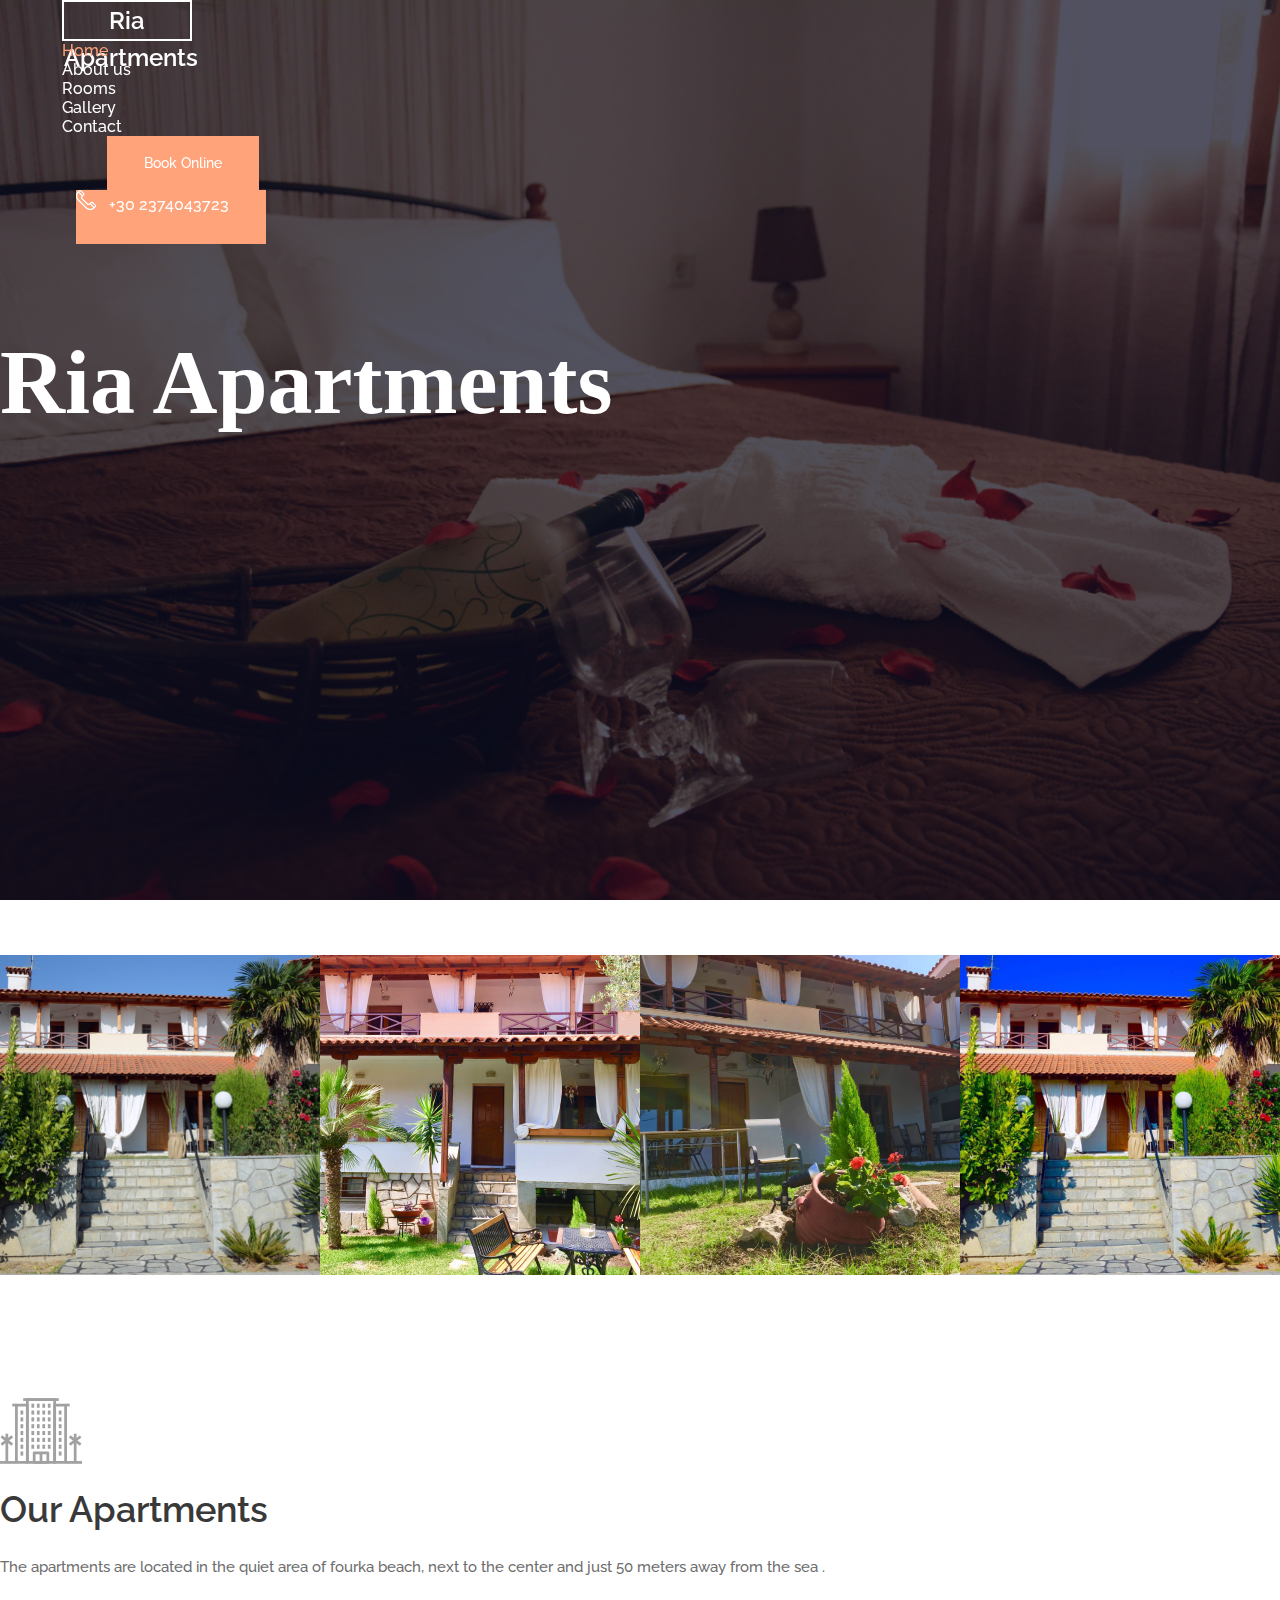
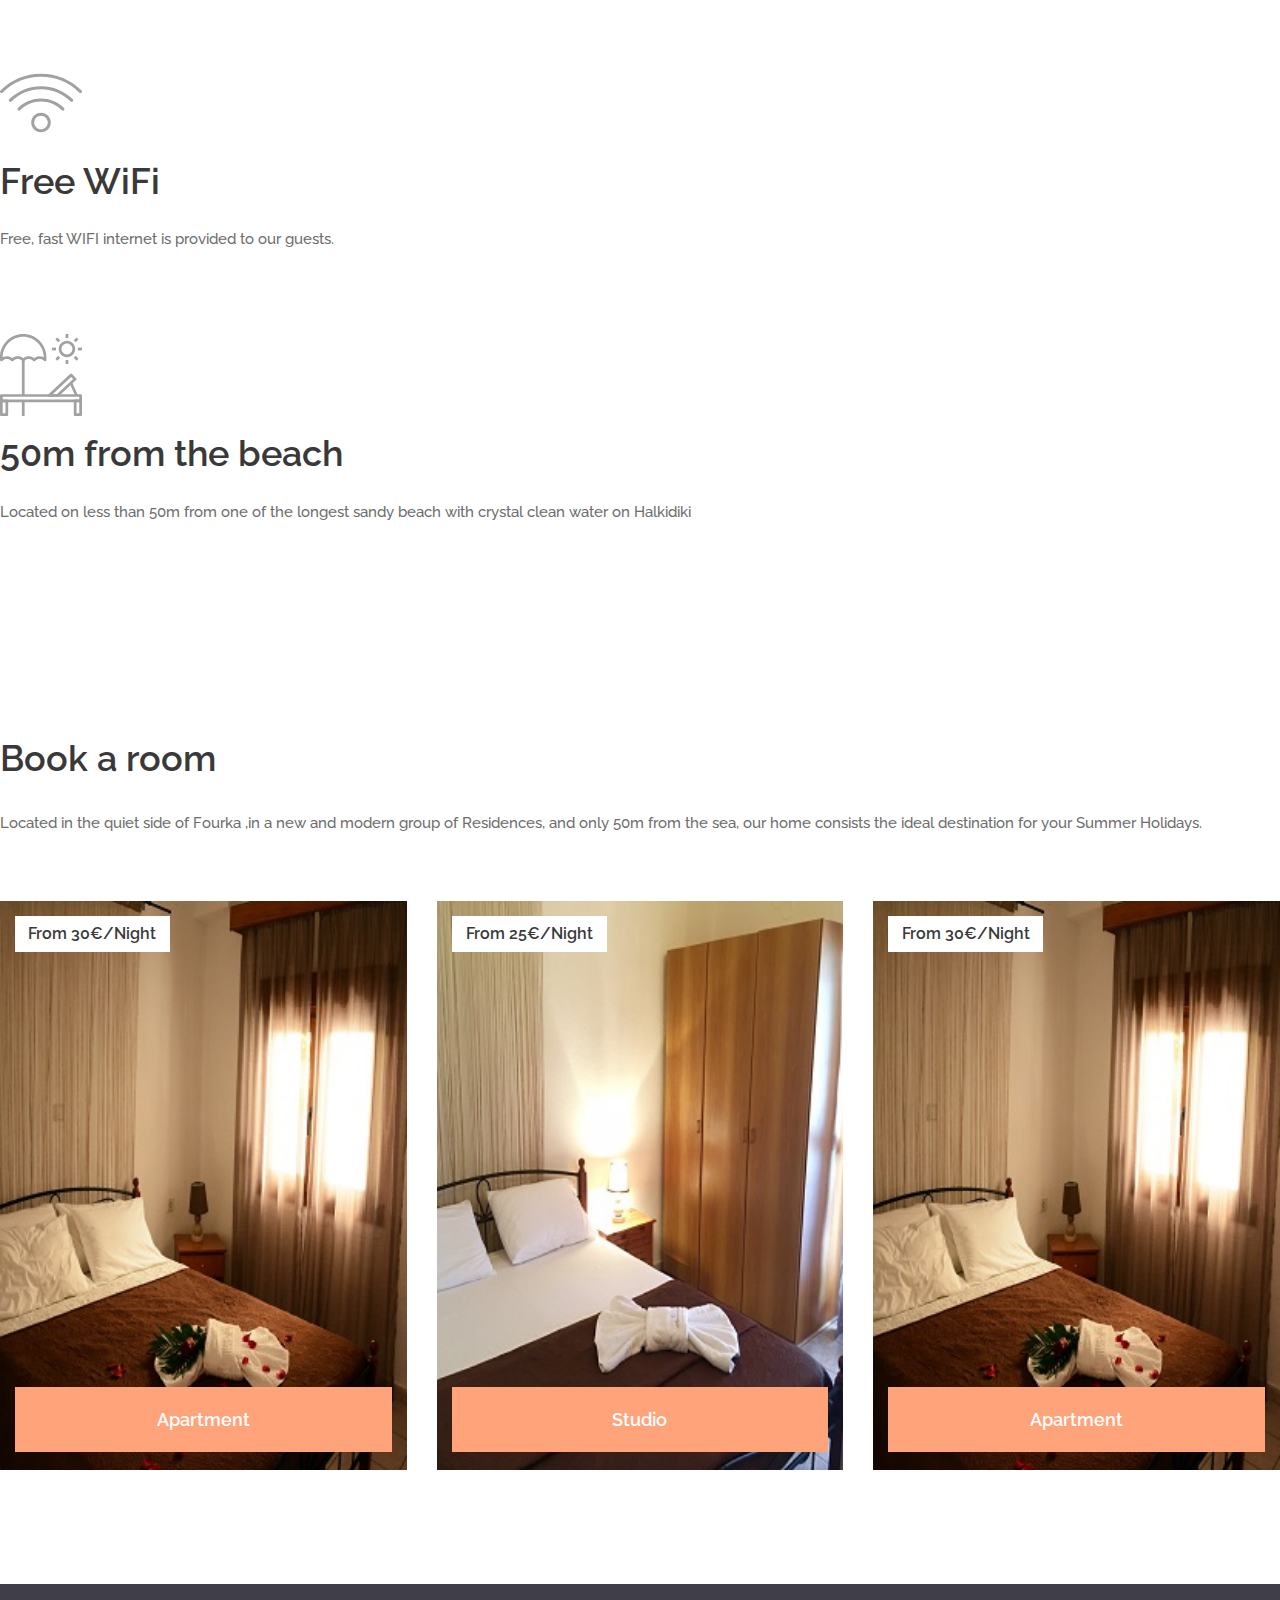
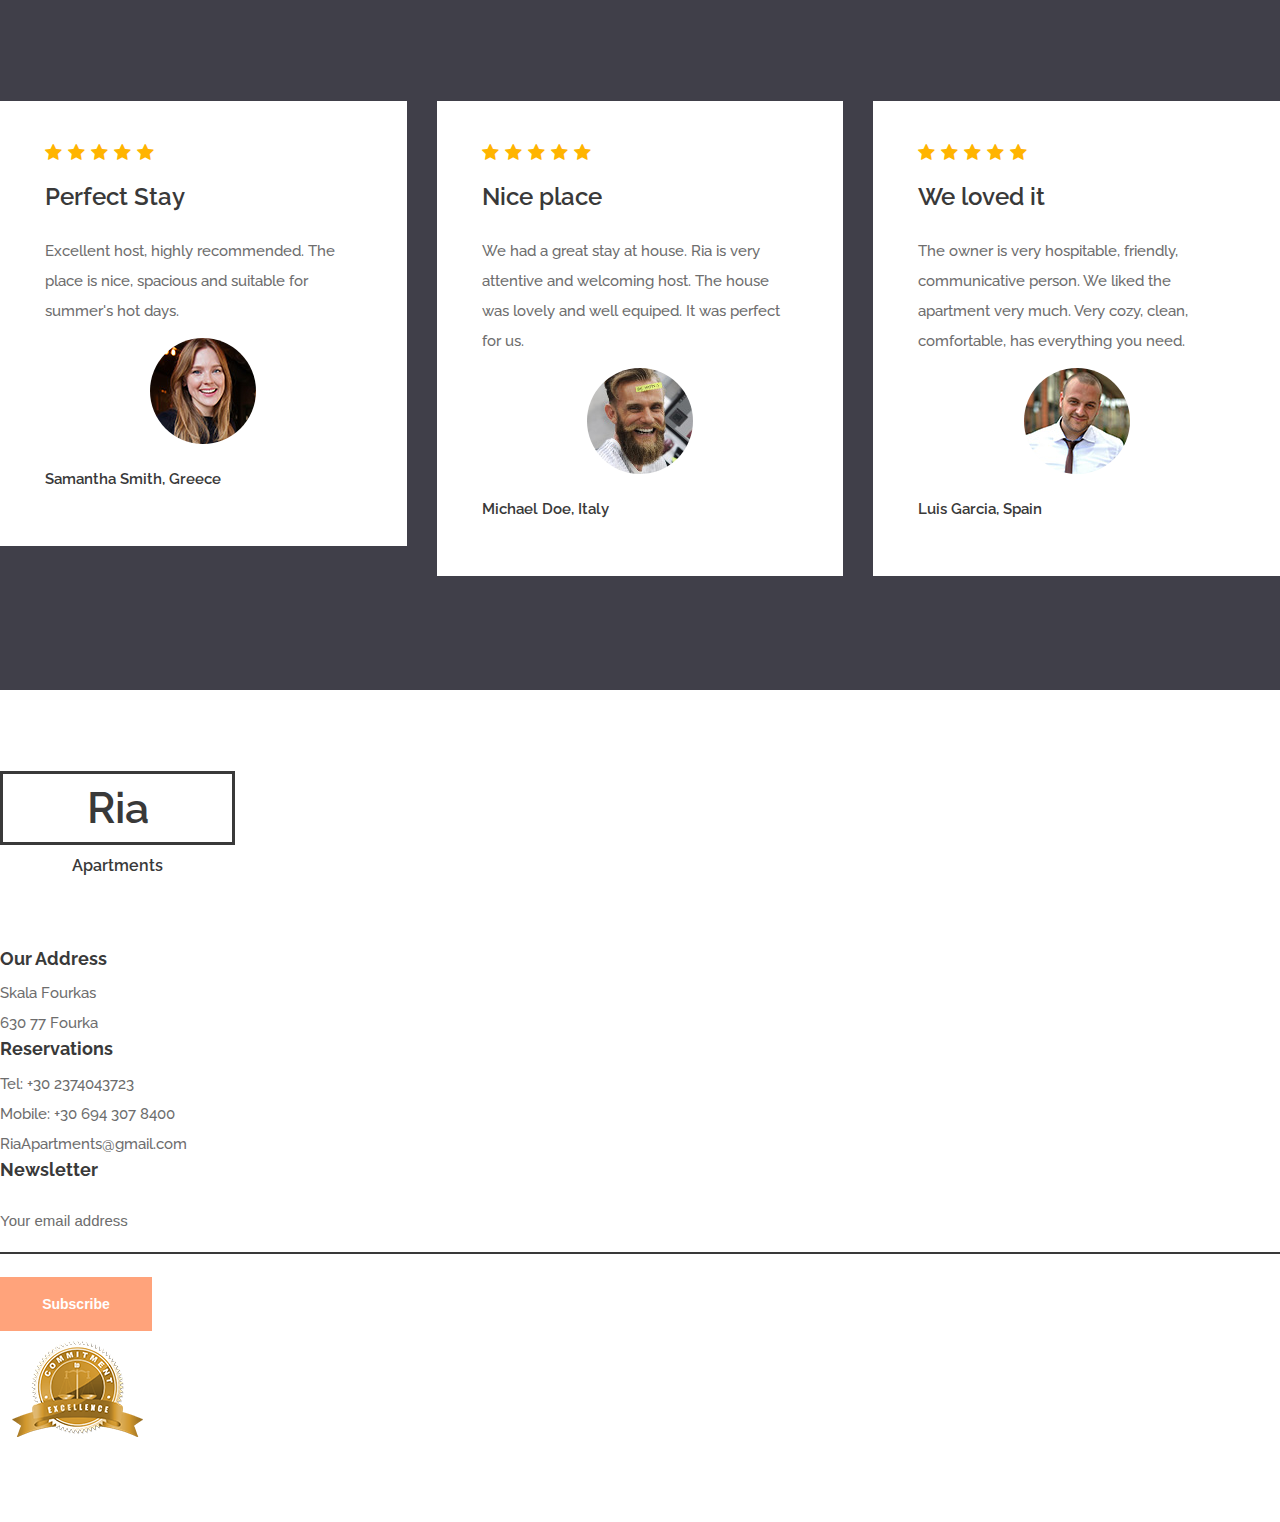
<file: index.html>
<!DOCTYPE html>
<html lang="en">
<head>
<title>Ria Apartments - Fourka Chalkidikis</title>
<meta charset="utf-8">
<meta http-equiv="X-UA-Compatible" content="IE=edge">
<meta name="description" content="Ria Apartments at Fourka Chalkidikis">
<meta name="viewport" content="width=device-width, initial-scale=1">
<!-- <link rel="stylesheet" type="text/css" href="styles/bootstrap-4.1.2/bootstrap.min.css"> -->
<link href="https://stackpath.bootstrapcdn.com/bootstrap/4.1.2/css/bootstrap.min.css" rel="stylesheet" integrity="sha384-Smlep5jCw/wG7hdkwQ/Z5nLIefveQRIY9nfy6xoR1uRYBtpZgI6339F5dgvm/e9B" crossorigin="anonymous">
<link href="plugins/font-awesome-4.7.0/css/font-awesome.min.css" rel="stylesheet" type="text/css">
<link rel="stylesheet" type="text/css" href="plugins/OwlCarousel2-2.3.4/owl.carousel.css">
<link rel="stylesheet" type="text/css" href="plugins/OwlCarousel2-2.3.4/owl.theme.default.css">
<link rel="stylesheet" type="text/css" href="plugins/OwlCarousel2-2.3.4/animate.css">
<link href="plugins/colorbox/colorbox.css" rel="stylesheet" type="text/css">
<link rel="stylesheet" type="text/css" href="styles/main_styles.css">
<link rel="stylesheet" type="text/css" href="styles/responsive.css">
</head>
<body>

<div class="super_container">

	<!-- Header -->

	<header class="header">
		<div class="header_content d-flex flex-row align-items-center justify-content-start">
			<div class="logo"><a href="index.html">Ria Apartments</a></div>
			<div class="ml-auto d-flex flex-row align-items-center justify-content-start">
				<nav class="main_nav">
					<ul class="d-flex flex-row align-items-start justify-content-start">
						<li class="active"><a href="index.html">Home</a></li>
						<li><a href="about.html">About us</a></li>
						<li><a href="booking.html">Rooms</a></li>
						<li><a href="gallery.html">Gallery</a></li>
						<li><a href="contact.html">Contact</a></li>
					</ul>
				</nav>
				<div class="book_button"><a href="booking.html">Book Online</a></div>
				<div class="header_phone d-flex flex-row align-items-center justify-content-center">
					<img src="images/phone.png" alt="">
					<span>+30 2374043723</span>
				</div>

				<!-- Hamburger Menu -->
				<div class="hamburger"><i class="fa fa-bars" aria-hidden="true"></i></div>
			</div>
		</div>
	</header>

	<!-- Menu -->

	<div class="menu trans_400 d-flex flex-column align-items-end justify-content-start">
		<div class="menu_close"><i class="fa fa-times" aria-hidden="true"></i></div>
		<div class="menu_content">
			<nav class="menu_nav text-right">
				<ul>
					<li><a href="index.html">Home</a></li>
					<li><a href="about.html">About us</a></li>
					<li><a href="booking.html">Rooms</a></li>
					<li><a href="gallery.html">Gallery</a></li>
					<li><a href="contact.html">Contact</a></li>
				</ul>
			</nav>
		</div>
		<div class="menu_extra">
			<div class="menu_book text-right"><a href="#">Book online</a></div>
			<div class="menu_phone d-flex flex-row align-items-center justify-content-center">
				<img src="images/phone-2.png" alt="">
				<span>+30 2374043723</span>
			</div>
		</div>
	</div>

	<!-- Home -->

	<div class="home">
		<div class="home_slider_container">
			<div class="owl-carousel owl-theme home_slider">

				<!-- Slide -->
				<div class="slide">
					<div class="background_image" style="background-image:url(images/about_us2.jpg)"></div>
					<div class="home_container">
						<div class="container">
							<div class="row">
								<div class="col">
									<div class="home_content text-center">
										<div class="home_title">Ria Apartments</div>

										</div>
									</div>
								</div>
							</div>
						</div>
					</div>
				</div>




			</div>


		</div>
	</div>

	

	<!-- Gallery -->

<div class="gallery">
	<div class="gallery_slider_container">
		<div class="owl-carousel owl-theme gallery_slider">

			<!-- Slide -->
			<div class="gallery_item">
				<div class="background_image" style="background-image:url(images/gallery/1fourka-ria-apartments-front.jpg)"></div>
				<a class="colorbox" href="images/gallery/1fourka-ria-apartments-front.jpg"></a>
			</div>

			<!-- Slide -->
			<div class="gallery_item">
				<div class="background_image" style="background-image:url(images/gallery/8.fourka_rooms_to_let.jpg)"></div>
				<a class="colorbox" href="images/gallery/8.fourka_rooms_to_let.jpg"></a>
			</div>

			<!-- Slide -->
			<div class="gallery_item">
				<div class="background_image" style="background-image:url(images/gallery/9.fourka_apartments_rent.jpg)"></div>
				<a class="colorbox" href="images/gallery/9.fourka_apartments_rent.jpg"></a>
			</div>

			<!-- Slide -->
			<div class="gallery_item">
				<div class="background_image" style="background-image:url(images/gallery/10.ria_apartments_font.jpg)"></div>
				<a class="colorbox" href="images/gallery/10.ria_apartments_font.jpg"></a>
			</div>

			<!-- Slide -->
			<div class="gallery_item">
				<div class="background_image" style="background-image:url(images/gallery/11.fourka_garden.jpg)"></div>
				<a class="colorbox" href="images/gallery/11.fourka_garden.jpg"></a>
			</div>

			<!-- Slide -->
			<div class="gallery_item">
				<div class="background_image" style="background-image:url(images/gallery/12.apartments_in_fourka.jpg)"></div>
				<a class="colorbox" href="images/gallery/12.apartments_in_fourka.jpg"></a>
			</div>

			<!-- Slide -->
			<div class="gallery_item">
				<div class="background_image" style="background-image:url(images/gallery/13.ria_apartments_garden_view.jpg)"></div>
				<a class="colorbox" href="images/gallery/13.ria_apartments_garden_view.jpg"></a>
			</div>

			<!-- Slide -->
			<div class="gallery_item">
				<div class="background_image" style="background-image:url(images/gallery/14.garden_view.jpg)"></div>
				<a class="colorbox" href="images/gallery/14.garden_view.jpg"></a>
			</div>

			<!-- Slide -->
			<div class="gallery_item">
				<div class="background_image" style="background-image:url(images/gallery/15.ria_apartments_garden_view_night.jpg)"></div>
				<a class="colorbox" href="images/gallery/15.ria_apartments_garden_view_night.jpg"></a>
			</div>

			<!-- Slide -->
			<div class="gallery_item">
				<div class="background_image" style="background-image:url(images/gallery/16.ria_garden.jpg)"></div>
				<a class="colorbox" href="images/gallery/16.ria_garden.jpg"></a>
			</div>

			<!-- Slide -->
			<div class="gallery_item">
				<div class="background_image" style="background-image:url(images/gallery/18.rooms-to-let-in-fourka.jpg)"></div>
				<a class="colorbox" href="images/gallery/18.rooms-to-let-in-fourka.jpg"></a>
			</div>



			<!-- Slide -->
			<div class="gallery_item">
				<div class="background_image" style="background-image:url(images/gallery/20.ria_apartment_kitchen.jpg)"></div>
				<a class="colorbox" href="images/gallery/20.ria_apartment_kitchen.jpg"></a>
			</div>

			<!-- Slide -->
			<div class="gallery_item">
				<div class="background_image" style="background-image:url(images/gallery/21.apartment_sofa.jpg)"></div>
				<a class="colorbox" href="images/gallery/21.apartment_sofa.jpg"></a>
			</div>




		</div>
	</div>
</div>


<!-- Features -->

<div class="features">
		<div class="container">
			<div class="row">

				<!-- Icon Box -->
				<div class="col-lg-4 icon_box_col">
					<div class="icon_box d-flex flex-column align-items-center justify-content-start text-center">
						<div class="icon_box_icon"><img src="images/icon_1.svg" class="svg" alt="https://www.flaticon.com/authors/monkik"></div>
						<div class="icon_box_title"><h2>Our Apartments</h2></div>
						<div class="icon_box_text">
							<p>The apartments are located in the quiet area of fourka beach, next to the center and just 50 meters away from the sea .</p>
						</div>
					</div>
				</div>

				<!-- Icon Box -->
				<div class="col-lg-4 icon_box_col">
					<div class="icon_box d-flex flex-column align-items-center justify-content-start text-center">
						<div class="icon_box_icon"><img src="images/icon_2.svg" class="svg" alt="https://www.flaticon.com/authors/monkik"></div>
						<div class="icon_box_title"><h2>Free WiFi</h2></div>
						<div class="icon_box_text">
							<p>Free, fast WIFI internet is provided to our guests. </p>
						</div>
					</div>
				</div>

				<!-- Icon Box -->
				<div class="col-lg-4 icon_box_col">
					<div class="icon_box d-flex flex-column align-items-center justify-content-start text-center">
						<div class="icon_box_icon"><img src="images/icon_3.svg" class="svg" alt="https://www.flaticon.com/authors/monkik"></div>
						<div class="icon_box_title"><h2>50m from the beach </h2></div>
						<div class="icon_box_text">
							<p>Located on less than 50m from one of the longest sandy beach with crystal clean water on Halkidiki</p>
						</div>
					</div>
				</div>

			</div>
		</div>
	</div>



	<!-- About -->

	<div class="about">
		<div class="container">
			<div class="row">

				<!-- About Content -->
				<!-- <div class="col-lg-6">
					<div class="about_content">
						<div class="about_title"><h2>Ria Apartments / 10 years of excellence</h2></div>
						<div class="about_text">
							<p>Ria Apartments located in Skala Fourkas only 50 metres by the sea offer you a pleasant and quiet stay.Our full of green atmosphere is ideal for relaxation.Our rooms are equipped with the necessary conveniences shower, balcony, air condition,TV, fridge and WIFI Internet.All the above combined with our hospitality are a guarantee of unforgettable holidays.</p>
						</div>
					</div>
				</div> -->

				<!-- About Images -->
				<!-- <div class="col-lg-6">
					<div class="about_images d-flex flex-row align-items-center justify-content-between flex-wrap">
						<img src="images/about_1.png" alt="">
						<img src="images/about_2.png" alt="">
						<img src="images/about_3.png" alt="">
					</div> -->
				</div>
			</div>
		</div>
	</div>


	<!-- Booking -->

	<div class="booking">
		<div class="container">
			<div class="row">
				<div class="col">
					<div class="booking_title text-center"><h2>Book a room</h2></div>
					<div class="booking_text text-center">
						<p>Located in the quiet side of Fourka ,in a new and modern group of Residences, and only 50m from the sea, our home consists the ideal destination for your Summer Holidays.</p>
					</div>

					<!-- Booking Slider -->
					<div class="booking_slider_container">
						<div class="owl-carousel owl-theme booking_slider">

							<!-- Slide -->
							<div class="booking_item">
								<div class="background_image" style="background-image:url(images/rooms-to-let-in-fourka_feautured.jpg)"></div>
								<div class="booking_overlay trans_200"></div>
								<div class="booking_price">From 30€/Night</div>
								<div class="booking_link"><a href="booking.html">Apartment</a></div>
							</div>

							<!-- Slide -->
							<div class="booking_item">
								<div class="background_image" style="background-image:url(images/gallery/19.ria_apartment_bed_feautured.jpg)"></div>
								<div class="booking_overlay trans_200"></div>
								<div class="booking_price">From 25€/Night</div>
								<div class="booking_link"><a href="booking.html">Studio </a></div>
							</div>



						</div>
					</div>
				</div>
			</div>
		</div>
	</div>


	<!-- Testimonials -->

	<div class="testimonials">
		<div class="parallax_background parallax-window" data-parallax="scroll" data-image-src="images/testimonials.jpg" data-speed="0.8"></div>
		<div class="testimonials_overlay"></div>
		<div class="container">
			<div class="row">
				<div class="col">
					<div class="testimonials_slider_container">

						<!-- Testimonials Slider -->
						<div class="owl-carousel owl-theme test_slider">

							<!-- Slide -->
							<div  class="test_slider_item text-center">
								<div class="rating rating_5 d-flex flex-row align-items-start justify-content-center"><i></i><i></i><i></i><i></i><i></i></div>
								<div class="testimonial_title"><a href="#">Perfect Stay</a></div>
								<div class="testimonial_text">
									<p>Excellent host, highly recommended. The place is nice, spacious and suitable for summer's hot days.</p>
								</div>
								<div class="testimonial_image"><img src="images/user_1.jpg" alt=""></div>
								<div class="testimonial_author"><a href="#">Samantha Smith</a>, Greece</div>
							</div>

							<!-- Slide -->
							<div  class="test_slider_item text-center">
								<div class="rating rating_5 d-flex flex-row align-items-start justify-content-center"><i></i><i></i><i></i><i></i><i></i></div>
								<div class="testimonial_title"><a href="#">Nice place</a></div>
								<div class="testimonial_text">
									<p>We had a great stay at house. Ria is very attentive and welcoming host. The house was lovely and well equiped. It was perfect for us.</p>
								</div>
								<div class="testimonial_image"><img src="images/user_2.jpg" alt=""></div>
								<div class="testimonial_author"><a href="#">Michael Doe</a>, Italy</div>
							</div>

							<!-- Slide -->
							<div  class="test_slider_item text-center">
								<div class="rating rating_5 d-flex flex-row align-items-start justify-content-center"><i></i><i></i><i></i><i></i><i></i></div>
								<div class="testimonial_title"><a href="#">We loved it</a></div>
								<div class="testimonial_text">
									<p>The owner is very hospitable, friendly, communicative person. We liked the apartment very much. Very cozy, clean, comfortable, has everything you need.</p>
								</div>
								<div class="testimonial_image"><img src="images/user_3.jpg" alt=""></div>
								<div class="testimonial_author"><a href="#">Luis Garcia</a>, Spain</div>
							</div>

						</div>
					</div>
				</div>
			</div>
		</div>
	</div>


	<!-- Footer -->

	<footer class="footer">
		<div class="footer_content">
			<div class="container">
				<div class="row">
					<div class="col">
						<div class="footer_logo_container text-center">
							<div class="footer_logo">
								<a href="#"></a>
								<div>Ria</div>
								<div>Apartments</div>
							</div>
						</div>
					</div>
				</div>
				<div class="row footer_row">

					<!-- Address -->
					<div class="col-lg-3">
						<div class="footer_title">Our Address</div>
						<div class="footer_list">
							<ul>
								<li>Skala Fourkas</li>
								<li> 630 77 Fourka</li>

							</ul>
						</div>
					</div>

					<!-- Reservations -->
					<div class="col-lg-3">
						<div class="footer_title">Reservations</div>
						<div class="footer_list">
							<ul>
								<li>Tel: +30 2374043723</li>
								<li>Mobile: +30 694 307 8400</li>
								<li>RiaApartments@gmail.com</li>
							</ul>
						</div>
					</div>

					<!-- Newsletter -->
					<div class="col-lg-3">
						<div class="footer_title">Newsletter</div>
						<div class="newsletter_container">
							<form action="#" class="newsletter_form" id="newsletter_form">
								<input type="email" class="newsletter_input" placeholder="Your email address" required="required">
								<button class="newsletter_button">Subscribe</button>
							</form>
						</div>
					</div>

					<!-- Footer images -->
					<div class="col-lg-3">
						<div class="certificates d-flex flex-row align-items-start justify-content-lg-between justify-content-start flex-lg-nowrap flex-wrap">
							<!-- <div class="cert"><img src="images/cert_1.png" alt=""></div> -->
							<div class="cert"><img src="images/cert_2.png" alt=""></div>
						</div>
					</div>
				</div>
			</div>
		</div>
		
	</footer>
</div>

<!-- <script src="js/jquery-3.3.1.min.js"></script> -->
<script src="https://ajax.googleapis.com/ajax/libs/jquery/3.4.1/jquery.min.js"></script>
<script src="styles/bootstrap-4.1.2/popper.js"></script>
<!-- <script src="styles/bootstrap-4.1.2/bootstrap.min.js"></script> -->
<script src="https://stackpath.bootstrapcdn.com/bootstrap/4.1.2/js/bootstrap.min.js" integrity="sha384-o+RDsa0aLu++PJvFqy8fFScvbHFLtbvScb8AjopnFD+iEQ7wo/CG0xlczd+2O/em" crossorigin="anonymous"></script>
<!-- <script src="plugins/greensock/TweenMax.min.js"></script>
<script src="plugins/greensock/TimelineMax.min.js"></script> -->
<script src="plugins/scrollmagic/ScrollMagic.min.js"></script>
<script src="plugins/greensock/animation.gsap.min.js"></script>
<script src="plugins/greensock/ScrollToPlugin.min.js"></script>
<script src="plugins/OwlCarousel2-2.3.4/owl.carousel.js"></script>
<script src="plugins/easing/easing.js"></script>
<!-- <script src="plugins/progressbar/progressbar.min.js"></script> -->
<script src="plugins/parallax-js-master/parallax.min.js"></script>
<!-- <script src="plugins/jquery-datepicker/jquery-ui.js"></script> -->
<script src="plugins/colorbox/jquery.colorbox-min.js"></script>
<script src="js/custom.js"></script>
</body>
</html>
</file>
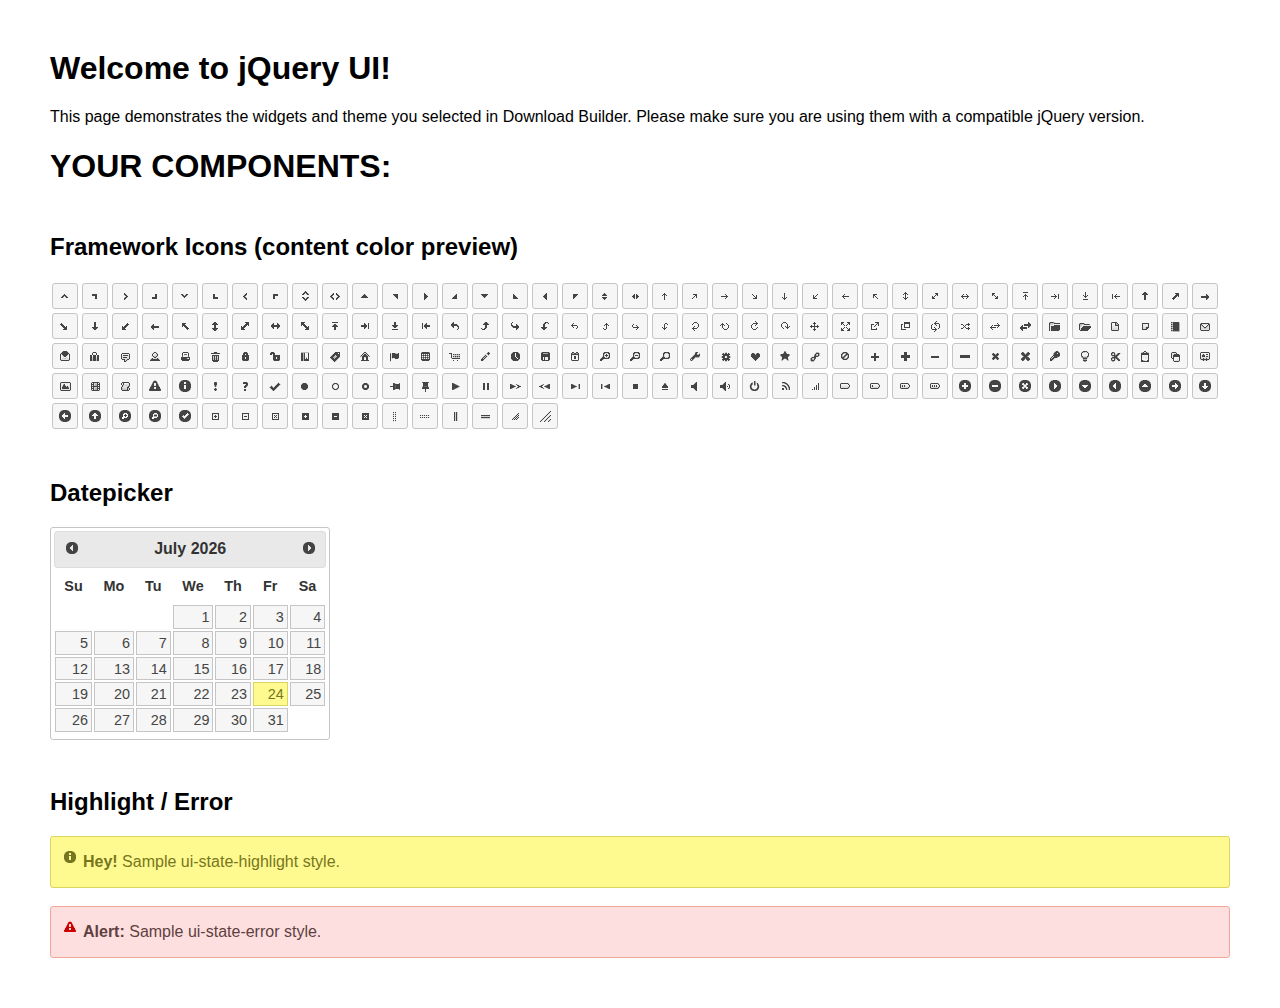
<file: plugins/jquery-datepicker/index.html>
<!doctype html>
<html lang="us">
<head>
	<meta charset="utf-8">
	<title>jQuery UI Example Page</title>
	<link href="jquery-ui.css" rel="stylesheet">
	<style>
	body{
		font-family: "Trebuchet MS", sans-serif;
		margin: 50px;
	}
	.demoHeaders {
		margin-top: 2em;
	}
	#dialog-link {
		padding: .4em 1em .4em 20px;
		text-decoration: none;
		position: relative;
	}
	#dialog-link span.ui-icon {
		margin: 0 5px 0 0;
		position: absolute;
		left: .2em;
		top: 50%;
		margin-top: -8px;
	}
	#icons {
		margin: 0;
		padding: 0;
	}
	#icons li {
		margin: 2px;
		position: relative;
		padding: 4px 0;
		cursor: pointer;
		float: left;
		list-style: none;
	}
	#icons span.ui-icon {
		float: left;
		margin: 0 4px;
	}
	.fakewindowcontain .ui-widget-overlay {
		position: absolute;
	}
	select {
		width: 200px;
	}
	</style>
</head>
<body>

<h1>Welcome to jQuery UI!</h1>

<div class="ui-widget">
	<p>This page demonstrates the widgets and theme you selected in Download Builder. Please make sure you are using them with a compatible jQuery version.</p>
</div>

<h1>YOUR COMPONENTS:</h1>
















<h2 class="demoHeaders">Framework Icons (content color preview)</h2>
<ul id="icons" class="ui-widget ui-helper-clearfix">
	<li class="ui-state-default ui-corner-all" title=".ui-icon-caret-1-n"><span class="ui-icon ui-icon-caret-1-n"></span></li>
	<li class="ui-state-default ui-corner-all" title=".ui-icon-caret-1-ne"><span class="ui-icon ui-icon-caret-1-ne"></span></li>
	<li class="ui-state-default ui-corner-all" title=".ui-icon-caret-1-e"><span class="ui-icon ui-icon-caret-1-e"></span></li>
	<li class="ui-state-default ui-corner-all" title=".ui-icon-caret-1-se"><span class="ui-icon ui-icon-caret-1-se"></span></li>
	<li class="ui-state-default ui-corner-all" title=".ui-icon-caret-1-s"><span class="ui-icon ui-icon-caret-1-s"></span></li>
	<li class="ui-state-default ui-corner-all" title=".ui-icon-caret-1-sw"><span class="ui-icon ui-icon-caret-1-sw"></span></li>
	<li class="ui-state-default ui-corner-all" title=".ui-icon-caret-1-w"><span class="ui-icon ui-icon-caret-1-w"></span></li>
	<li class="ui-state-default ui-corner-all" title=".ui-icon-caret-1-nw"><span class="ui-icon ui-icon-caret-1-nw"></span></li>
	<li class="ui-state-default ui-corner-all" title=".ui-icon-caret-2-n-s"><span class="ui-icon ui-icon-caret-2-n-s"></span></li>
	<li class="ui-state-default ui-corner-all" title=".ui-icon-caret-2-e-w"><span class="ui-icon ui-icon-caret-2-e-w"></span></li>
	<li class="ui-state-default ui-corner-all" title=".ui-icon-triangle-1-n"><span class="ui-icon ui-icon-triangle-1-n"></span></li>
	<li class="ui-state-default ui-corner-all" title=".ui-icon-triangle-1-ne"><span class="ui-icon ui-icon-triangle-1-ne"></span></li>
	<li class="ui-state-default ui-corner-all" title=".ui-icon-triangle-1-e"><span class="ui-icon ui-icon-triangle-1-e"></span></li>
	<li class="ui-state-default ui-corner-all" title=".ui-icon-triangle-1-se"><span class="ui-icon ui-icon-triangle-1-se"></span></li>
	<li class="ui-state-default ui-corner-all" title=".ui-icon-triangle-1-s"><span class="ui-icon ui-icon-triangle-1-s"></span></li>
	<li class="ui-state-default ui-corner-all" title=".ui-icon-triangle-1-sw"><span class="ui-icon ui-icon-triangle-1-sw"></span></li>
	<li class="ui-state-default ui-corner-all" title=".ui-icon-triangle-1-w"><span class="ui-icon ui-icon-triangle-1-w"></span></li>
	<li class="ui-state-default ui-corner-all" title=".ui-icon-triangle-1-nw"><span class="ui-icon ui-icon-triangle-1-nw"></span></li>
	<li class="ui-state-default ui-corner-all" title=".ui-icon-triangle-2-n-s"><span class="ui-icon ui-icon-triangle-2-n-s"></span></li>
	<li class="ui-state-default ui-corner-all" title=".ui-icon-triangle-2-e-w"><span class="ui-icon ui-icon-triangle-2-e-w"></span></li>
	<li class="ui-state-default ui-corner-all" title=".ui-icon-arrow-1-n"><span class="ui-icon ui-icon-arrow-1-n"></span></li>
	<li class="ui-state-default ui-corner-all" title=".ui-icon-arrow-1-ne"><span class="ui-icon ui-icon-arrow-1-ne"></span></li>
	<li class="ui-state-default ui-corner-all" title=".ui-icon-arrow-1-e"><span class="ui-icon ui-icon-arrow-1-e"></span></li>
	<li class="ui-state-default ui-corner-all" title=".ui-icon-arrow-1-se"><span class="ui-icon ui-icon-arrow-1-se"></span></li>
	<li class="ui-state-default ui-corner-all" title=".ui-icon-arrow-1-s"><span class="ui-icon ui-icon-arrow-1-s"></span></li>
	<li class="ui-state-default ui-corner-all" title=".ui-icon-arrow-1-sw"><span class="ui-icon ui-icon-arrow-1-sw"></span></li>
	<li class="ui-state-default ui-corner-all" title=".ui-icon-arrow-1-w"><span class="ui-icon ui-icon-arrow-1-w"></span></li>
	<li class="ui-state-default ui-corner-all" title=".ui-icon-arrow-1-nw"><span class="ui-icon ui-icon-arrow-1-nw"></span></li>
	<li class="ui-state-default ui-corner-all" title=".ui-icon-arrow-2-n-s"><span class="ui-icon ui-icon-arrow-2-n-s"></span></li>
	<li class="ui-state-default ui-corner-all" title=".ui-icon-arrow-2-ne-sw"><span class="ui-icon ui-icon-arrow-2-ne-sw"></span></li>
	<li class="ui-state-default ui-corner-all" title=".ui-icon-arrow-2-e-w"><span class="ui-icon ui-icon-arrow-2-e-w"></span></li>
	<li class="ui-state-default ui-corner-all" title=".ui-icon-arrow-2-se-nw"><span class="ui-icon ui-icon-arrow-2-se-nw"></span></li>
	<li class="ui-state-default ui-corner-all" title=".ui-icon-arrowstop-1-n"><span class="ui-icon ui-icon-arrowstop-1-n"></span></li>
	<li class="ui-state-default ui-corner-all" title=".ui-icon-arrowstop-1-e"><span class="ui-icon ui-icon-arrowstop-1-e"></span></li>
	<li class="ui-state-default ui-corner-all" title=".ui-icon-arrowstop-1-s"><span class="ui-icon ui-icon-arrowstop-1-s"></span></li>
	<li class="ui-state-default ui-corner-all" title=".ui-icon-arrowstop-1-w"><span class="ui-icon ui-icon-arrowstop-1-w"></span></li>
	<li class="ui-state-default ui-corner-all" title=".ui-icon-arrowthick-1-n"><span class="ui-icon ui-icon-arrowthick-1-n"></span></li>
	<li class="ui-state-default ui-corner-all" title=".ui-icon-arrowthick-1-ne"><span class="ui-icon ui-icon-arrowthick-1-ne"></span></li>
	<li class="ui-state-default ui-corner-all" title=".ui-icon-arrowthick-1-e"><span class="ui-icon ui-icon-arrowthick-1-e"></span></li>
	<li class="ui-state-default ui-corner-all" title=".ui-icon-arrowthick-1-se"><span class="ui-icon ui-icon-arrowthick-1-se"></span></li>
	<li class="ui-state-default ui-corner-all" title=".ui-icon-arrowthick-1-s"><span class="ui-icon ui-icon-arrowthick-1-s"></span></li>
	<li class="ui-state-default ui-corner-all" title=".ui-icon-arrowthick-1-sw"><span class="ui-icon ui-icon-arrowthick-1-sw"></span></li>
	<li class="ui-state-default ui-corner-all" title=".ui-icon-arrowthick-1-w"><span class="ui-icon ui-icon-arrowthick-1-w"></span></li>
	<li class="ui-state-default ui-corner-all" title=".ui-icon-arrowthick-1-nw"><span class="ui-icon ui-icon-arrowthick-1-nw"></span></li>
	<li class="ui-state-default ui-corner-all" title=".ui-icon-arrowthick-2-n-s"><span class="ui-icon ui-icon-arrowthick-2-n-s"></span></li>
	<li class="ui-state-default ui-corner-all" title=".ui-icon-arrowthick-2-ne-sw"><span class="ui-icon ui-icon-arrowthick-2-ne-sw"></span></li>
	<li class="ui-state-default ui-corner-all" title=".ui-icon-arrowthick-2-e-w"><span class="ui-icon ui-icon-arrowthick-2-e-w"></span></li>
	<li class="ui-state-default ui-corner-all" title=".ui-icon-arrowthick-2-se-nw"><span class="ui-icon ui-icon-arrowthick-2-se-nw"></span></li>
	<li class="ui-state-default ui-corner-all" title=".ui-icon-arrowthickstop-1-n"><span class="ui-icon ui-icon-arrowthickstop-1-n"></span></li>
	<li class="ui-state-default ui-corner-all" title=".ui-icon-arrowthickstop-1-e"><span class="ui-icon ui-icon-arrowthickstop-1-e"></span></li>
	<li class="ui-state-default ui-corner-all" title=".ui-icon-arrowthickstop-1-s"><span class="ui-icon ui-icon-arrowthickstop-1-s"></span></li>
	<li class="ui-state-default ui-corner-all" title=".ui-icon-arrowthickstop-1-w"><span class="ui-icon ui-icon-arrowthickstop-1-w"></span></li>
	<li class="ui-state-default ui-corner-all" title=".ui-icon-arrowreturnthick-1-w"><span class="ui-icon ui-icon-arrowreturnthick-1-w"></span></li>
	<li class="ui-state-default ui-corner-all" title=".ui-icon-arrowreturnthick-1-n"><span class="ui-icon ui-icon-arrowreturnthick-1-n"></span></li>
	<li class="ui-state-default ui-corner-all" title=".ui-icon-arrowreturnthick-1-e"><span class="ui-icon ui-icon-arrowreturnthick-1-e"></span></li>
	<li class="ui-state-default ui-corner-all" title=".ui-icon-arrowreturnthick-1-s"><span class="ui-icon ui-icon-arrowreturnthick-1-s"></span></li>
	<li class="ui-state-default ui-corner-all" title=".ui-icon-arrowreturn-1-w"><span class="ui-icon ui-icon-arrowreturn-1-w"></span></li>
	<li class="ui-state-default ui-corner-all" title=".ui-icon-arrowreturn-1-n"><span class="ui-icon ui-icon-arrowreturn-1-n"></span></li>
	<li class="ui-state-default ui-corner-all" title=".ui-icon-arrowreturn-1-e"><span class="ui-icon ui-icon-arrowreturn-1-e"></span></li>
	<li class="ui-state-default ui-corner-all" title=".ui-icon-arrowreturn-1-s"><span class="ui-icon ui-icon-arrowreturn-1-s"></span></li>
	<li class="ui-state-default ui-corner-all" title=".ui-icon-arrowrefresh-1-w"><span class="ui-icon ui-icon-arrowrefresh-1-w"></span></li>
	<li class="ui-state-default ui-corner-all" title=".ui-icon-arrowrefresh-1-n"><span class="ui-icon ui-icon-arrowrefresh-1-n"></span></li>
	<li class="ui-state-default ui-corner-all" title=".ui-icon-arrowrefresh-1-e"><span class="ui-icon ui-icon-arrowrefresh-1-e"></span></li>
	<li class="ui-state-default ui-corner-all" title=".ui-icon-arrowrefresh-1-s"><span class="ui-icon ui-icon-arrowrefresh-1-s"></span></li>
	<li class="ui-state-default ui-corner-all" title=".ui-icon-arrow-4"><span class="ui-icon ui-icon-arrow-4"></span></li>
	<li class="ui-state-default ui-corner-all" title=".ui-icon-arrow-4-diag"><span class="ui-icon ui-icon-arrow-4-diag"></span></li>
	<li class="ui-state-default ui-corner-all" title=".ui-icon-extlink"><span class="ui-icon ui-icon-extlink"></span></li>
	<li class="ui-state-default ui-corner-all" title=".ui-icon-newwin"><span class="ui-icon ui-icon-newwin"></span></li>
	<li class="ui-state-default ui-corner-all" title=".ui-icon-refresh"><span class="ui-icon ui-icon-refresh"></span></li>
	<li class="ui-state-default ui-corner-all" title=".ui-icon-shuffle"><span class="ui-icon ui-icon-shuffle"></span></li>
	<li class="ui-state-default ui-corner-all" title=".ui-icon-transfer-e-w"><span class="ui-icon ui-icon-transfer-e-w"></span></li>
	<li class="ui-state-default ui-corner-all" title=".ui-icon-transferthick-e-w"><span class="ui-icon ui-icon-transferthick-e-w"></span></li>
	<li class="ui-state-default ui-corner-all" title=".ui-icon-folder-collapsed"><span class="ui-icon ui-icon-folder-collapsed"></span></li>
	<li class="ui-state-default ui-corner-all" title=".ui-icon-folder-open"><span class="ui-icon ui-icon-folder-open"></span></li>
	<li class="ui-state-default ui-corner-all" title=".ui-icon-document"><span class="ui-icon ui-icon-document"></span></li>
	<li class="ui-state-default ui-corner-all" title=".ui-icon-document-b"><span class="ui-icon ui-icon-document-b"></span></li>
	<li class="ui-state-default ui-corner-all" title=".ui-icon-note"><span class="ui-icon ui-icon-note"></span></li>
	<li class="ui-state-default ui-corner-all" title=".ui-icon-mail-closed"><span class="ui-icon ui-icon-mail-closed"></span></li>
	<li class="ui-state-default ui-corner-all" title=".ui-icon-mail-open"><span class="ui-icon ui-icon-mail-open"></span></li>
	<li class="ui-state-default ui-corner-all" title=".ui-icon-suitcase"><span class="ui-icon ui-icon-suitcase"></span></li>
	<li class="ui-state-default ui-corner-all" title=".ui-icon-comment"><span class="ui-icon ui-icon-comment"></span></li>
	<li class="ui-state-default ui-corner-all" title=".ui-icon-person"><span class="ui-icon ui-icon-person"></span></li>
	<li class="ui-state-default ui-corner-all" title=".ui-icon-print"><span class="ui-icon ui-icon-print"></span></li>
	<li class="ui-state-default ui-corner-all" title=".ui-icon-trash"><span class="ui-icon ui-icon-trash"></span></li>
	<li class="ui-state-default ui-corner-all" title=".ui-icon-locked"><span class="ui-icon ui-icon-locked"></span></li>
	<li class="ui-state-default ui-corner-all" title=".ui-icon-unlocked"><span class="ui-icon ui-icon-unlocked"></span></li>
	<li class="ui-state-default ui-corner-all" title=".ui-icon-bookmark"><span class="ui-icon ui-icon-bookmark"></span></li>
	<li class="ui-state-default ui-corner-all" title=".ui-icon-tag"><span class="ui-icon ui-icon-tag"></span></li>
	<li class="ui-state-default ui-corner-all" title=".ui-icon-home"><span class="ui-icon ui-icon-home"></span></li>
	<li class="ui-state-default ui-corner-all" title=".ui-icon-flag"><span class="ui-icon ui-icon-flag"></span></li>
	<li class="ui-state-default ui-corner-all" title=".ui-icon-calculator"><span class="ui-icon ui-icon-calculator"></span></li>
	<li class="ui-state-default ui-corner-all" title=".ui-icon-cart"><span class="ui-icon ui-icon-cart"></span></li>
	<li class="ui-state-default ui-corner-all" title=".ui-icon-pencil"><span class="ui-icon ui-icon-pencil"></span></li>
	<li class="ui-state-default ui-corner-all" title=".ui-icon-clock"><span class="ui-icon ui-icon-clock"></span></li>
	<li class="ui-state-default ui-corner-all" title=".ui-icon-disk"><span class="ui-icon ui-icon-disk"></span></li>
	<li class="ui-state-default ui-corner-all" title=".ui-icon-calendar"><span class="ui-icon ui-icon-calendar"></span></li>
	<li class="ui-state-default ui-corner-all" title=".ui-icon-zoomin"><span class="ui-icon ui-icon-zoomin"></span></li>
	<li class="ui-state-default ui-corner-all" title=".ui-icon-zoomout"><span class="ui-icon ui-icon-zoomout"></span></li>
	<li class="ui-state-default ui-corner-all" title=".ui-icon-search"><span class="ui-icon ui-icon-search"></span></li>
	<li class="ui-state-default ui-corner-all" title=".ui-icon-wrench"><span class="ui-icon ui-icon-wrench"></span></li>
	<li class="ui-state-default ui-corner-all" title=".ui-icon-gear"><span class="ui-icon ui-icon-gear"></span></li>
	<li class="ui-state-default ui-corner-all" title=".ui-icon-heart"><span class="ui-icon ui-icon-heart"></span></li>
	<li class="ui-state-default ui-corner-all" title=".ui-icon-star"><span class="ui-icon ui-icon-star"></span></li>
	<li class="ui-state-default ui-corner-all" title=".ui-icon-link"><span class="ui-icon ui-icon-link"></span></li>
	<li class="ui-state-default ui-corner-all" title=".ui-icon-cancel"><span class="ui-icon ui-icon-cancel"></span></li>
	<li class="ui-state-default ui-corner-all" title=".ui-icon-plus"><span class="ui-icon ui-icon-plus"></span></li>
	<li class="ui-state-default ui-corner-all" title=".ui-icon-plusthick"><span class="ui-icon ui-icon-plusthick"></span></li>
	<li class="ui-state-default ui-corner-all" title=".ui-icon-minus"><span class="ui-icon ui-icon-minus"></span></li>
	<li class="ui-state-default ui-corner-all" title=".ui-icon-minusthick"><span class="ui-icon ui-icon-minusthick"></span></li>
	<li class="ui-state-default ui-corner-all" title=".ui-icon-close"><span class="ui-icon ui-icon-close"></span></li>
	<li class="ui-state-default ui-corner-all" title=".ui-icon-closethick"><span class="ui-icon ui-icon-closethick"></span></li>
	<li class="ui-state-default ui-corner-all" title=".ui-icon-key"><span class="ui-icon ui-icon-key"></span></li>
	<li class="ui-state-default ui-corner-all" title=".ui-icon-lightbulb"><span class="ui-icon ui-icon-lightbulb"></span></li>
	<li class="ui-state-default ui-corner-all" title=".ui-icon-scissors"><span class="ui-icon ui-icon-scissors"></span></li>
	<li class="ui-state-default ui-corner-all" title=".ui-icon-clipboard"><span class="ui-icon ui-icon-clipboard"></span></li>
	<li class="ui-state-default ui-corner-all" title=".ui-icon-copy"><span class="ui-icon ui-icon-copy"></span></li>
	<li class="ui-state-default ui-corner-all" title=".ui-icon-contact"><span class="ui-icon ui-icon-contact"></span></li>
	<li class="ui-state-default ui-corner-all" title=".ui-icon-image"><span class="ui-icon ui-icon-image"></span></li>
	<li class="ui-state-default ui-corner-all" title=".ui-icon-video"><span class="ui-icon ui-icon-video"></span></li>
	<li class="ui-state-default ui-corner-all" title=".ui-icon-script"><span class="ui-icon ui-icon-script"></span></li>
	<li class="ui-state-default ui-corner-all" title=".ui-icon-alert"><span class="ui-icon ui-icon-alert"></span></li>
	<li class="ui-state-default ui-corner-all" title=".ui-icon-info"><span class="ui-icon ui-icon-info"></span></li>
	<li class="ui-state-default ui-corner-all" title=".ui-icon-notice"><span class="ui-icon ui-icon-notice"></span></li>
	<li class="ui-state-default ui-corner-all" title=".ui-icon-help"><span class="ui-icon ui-icon-help"></span></li>
	<li class="ui-state-default ui-corner-all" title=".ui-icon-check"><span class="ui-icon ui-icon-check"></span></li>
	<li class="ui-state-default ui-corner-all" title=".ui-icon-bullet"><span class="ui-icon ui-icon-bullet"></span></li>
	<li class="ui-state-default ui-corner-all" title=".ui-icon-radio-off"><span class="ui-icon ui-icon-radio-off"></span></li>
	<li class="ui-state-default ui-corner-all" title=".ui-icon-radio-on"><span class="ui-icon ui-icon-radio-on"></span></li>
	<li class="ui-state-default ui-corner-all" title=".ui-icon-pin-w"><span class="ui-icon ui-icon-pin-w"></span></li>
	<li class="ui-state-default ui-corner-all" title=".ui-icon-pin-s"><span class="ui-icon ui-icon-pin-s"></span></li>
	<li class="ui-state-default ui-corner-all" title=".ui-icon-play"><span class="ui-icon ui-icon-play"></span></li>
	<li class="ui-state-default ui-corner-all" title=".ui-icon-pause"><span class="ui-icon ui-icon-pause"></span></li>
	<li class="ui-state-default ui-corner-all" title=".ui-icon-seek-next"><span class="ui-icon ui-icon-seek-next"></span></li>
	<li class="ui-state-default ui-corner-all" title=".ui-icon-seek-prev"><span class="ui-icon ui-icon-seek-prev"></span></li>
	<li class="ui-state-default ui-corner-all" title=".ui-icon-seek-end"><span class="ui-icon ui-icon-seek-end"></span></li>
	<li class="ui-state-default ui-corner-all" title=".ui-icon-seek-first"><span class="ui-icon ui-icon-seek-first"></span></li>
	<li class="ui-state-default ui-corner-all" title=".ui-icon-stop"><span class="ui-icon ui-icon-stop"></span></li>
	<li class="ui-state-default ui-corner-all" title=".ui-icon-eject"><span class="ui-icon ui-icon-eject"></span></li>
	<li class="ui-state-default ui-corner-all" title=".ui-icon-volume-off"><span class="ui-icon ui-icon-volume-off"></span></li>
	<li class="ui-state-default ui-corner-all" title=".ui-icon-volume-on"><span class="ui-icon ui-icon-volume-on"></span></li>
	<li class="ui-state-default ui-corner-all" title=".ui-icon-power"><span class="ui-icon ui-icon-power"></span></li>
	<li class="ui-state-default ui-corner-all" title=".ui-icon-signal-diag"><span class="ui-icon ui-icon-signal-diag"></span></li>
	<li class="ui-state-default ui-corner-all" title=".ui-icon-signal"><span class="ui-icon ui-icon-signal"></span></li>
	<li class="ui-state-default ui-corner-all" title=".ui-icon-battery-0"><span class="ui-icon ui-icon-battery-0"></span></li>
	<li class="ui-state-default ui-corner-all" title=".ui-icon-battery-1"><span class="ui-icon ui-icon-battery-1"></span></li>
	<li class="ui-state-default ui-corner-all" title=".ui-icon-battery-2"><span class="ui-icon ui-icon-battery-2"></span></li>
	<li class="ui-state-default ui-corner-all" title=".ui-icon-battery-3"><span class="ui-icon ui-icon-battery-3"></span></li>
	<li class="ui-state-default ui-corner-all" title=".ui-icon-circle-plus"><span class="ui-icon ui-icon-circle-plus"></span></li>
	<li class="ui-state-default ui-corner-all" title=".ui-icon-circle-minus"><span class="ui-icon ui-icon-circle-minus"></span></li>
	<li class="ui-state-default ui-corner-all" title=".ui-icon-circle-close"><span class="ui-icon ui-icon-circle-close"></span></li>
	<li class="ui-state-default ui-corner-all" title=".ui-icon-circle-triangle-e"><span class="ui-icon ui-icon-circle-triangle-e"></span></li>
	<li class="ui-state-default ui-corner-all" title=".ui-icon-circle-triangle-s"><span class="ui-icon ui-icon-circle-triangle-s"></span></li>
	<li class="ui-state-default ui-corner-all" title=".ui-icon-circle-triangle-w"><span class="ui-icon ui-icon-circle-triangle-w"></span></li>
	<li class="ui-state-default ui-corner-all" title=".ui-icon-circle-triangle-n"><span class="ui-icon ui-icon-circle-triangle-n"></span></li>
	<li class="ui-state-default ui-corner-all" title=".ui-icon-circle-arrow-e"><span class="ui-icon ui-icon-circle-arrow-e"></span></li>
	<li class="ui-state-default ui-corner-all" title=".ui-icon-circle-arrow-s"><span class="ui-icon ui-icon-circle-arrow-s"></span></li>
	<li class="ui-state-default ui-corner-all" title=".ui-icon-circle-arrow-w"><span class="ui-icon ui-icon-circle-arrow-w"></span></li>
	<li class="ui-state-default ui-corner-all" title=".ui-icon-circle-arrow-n"><span class="ui-icon ui-icon-circle-arrow-n"></span></li>
	<li class="ui-state-default ui-corner-all" title=".ui-icon-circle-zoomin"><span class="ui-icon ui-icon-circle-zoomin"></span></li>
	<li class="ui-state-default ui-corner-all" title=".ui-icon-circle-zoomout"><span class="ui-icon ui-icon-circle-zoomout"></span></li>
	<li class="ui-state-default ui-corner-all" title=".ui-icon-circle-check"><span class="ui-icon ui-icon-circle-check"></span></li>
	<li class="ui-state-default ui-corner-all" title=".ui-icon-circlesmall-plus"><span class="ui-icon ui-icon-circlesmall-plus"></span></li>
	<li class="ui-state-default ui-corner-all" title=".ui-icon-circlesmall-minus"><span class="ui-icon ui-icon-circlesmall-minus"></span></li>
	<li class="ui-state-default ui-corner-all" title=".ui-icon-circlesmall-close"><span class="ui-icon ui-icon-circlesmall-close"></span></li>
	<li class="ui-state-default ui-corner-all" title=".ui-icon-squaresmall-plus"><span class="ui-icon ui-icon-squaresmall-plus"></span></li>
	<li class="ui-state-default ui-corner-all" title=".ui-icon-squaresmall-minus"><span class="ui-icon ui-icon-squaresmall-minus"></span></li>
	<li class="ui-state-default ui-corner-all" title=".ui-icon-squaresmall-close"><span class="ui-icon ui-icon-squaresmall-close"></span></li>
	<li class="ui-state-default ui-corner-all" title=".ui-icon-grip-dotted-vertical"><span class="ui-icon ui-icon-grip-dotted-vertical"></span></li>
	<li class="ui-state-default ui-corner-all" title=".ui-icon-grip-dotted-horizontal"><span class="ui-icon ui-icon-grip-dotted-horizontal"></span></li>
	<li class="ui-state-default ui-corner-all" title=".ui-icon-grip-solid-vertical"><span class="ui-icon ui-icon-grip-solid-vertical"></span></li>
	<li class="ui-state-default ui-corner-all" title=".ui-icon-grip-solid-horizontal"><span class="ui-icon ui-icon-grip-solid-horizontal"></span></li>
	<li class="ui-state-default ui-corner-all" title=".ui-icon-gripsmall-diagonal-se"><span class="ui-icon ui-icon-gripsmall-diagonal-se"></span></li>
	<li class="ui-state-default ui-corner-all" title=".ui-icon-grip-diagonal-se"><span class="ui-icon ui-icon-grip-diagonal-se"></span></li>
</ul>




<!-- Datepicker -->
<h2 class="demoHeaders">Datepicker</h2>
<div id="datepicker"></div>












<!-- Highlight / Error -->
<h2 class="demoHeaders">Highlight / Error</h2>
<div class="ui-widget">
	<div class="ui-state-highlight ui-corner-all" style="margin-top: 20px; padding: 0 .7em;">
		<p><span class="ui-icon ui-icon-info" style="float: left; margin-right: .3em;"></span>
		<strong>Hey!</strong> Sample ui-state-highlight style.</p>
	</div>
</div>
<br>
<div class="ui-widget">
	<div class="ui-state-error ui-corner-all" style="padding: 0 .7em;">
		<p><span class="ui-icon ui-icon-alert" style="float: left; margin-right: .3em;"></span>
		<strong>Alert:</strong> Sample ui-state-error style.</p>
	</div>
</div>

<script src="external/jquery/jquery.js"></script>
<script src="jquery-ui.js"></script>
<script>















$( "#datepicker" ).datepicker({
	inline: true
});














// Hover states on the static widgets
$( "#dialog-link, #icons li" ).hover(
	function() {
		$( this ).addClass( "ui-state-hover" );
	},
	function() {
		$( this ).removeClass( "ui-state-hover" );
	}
);
</script>
</body>
</html>
</file>
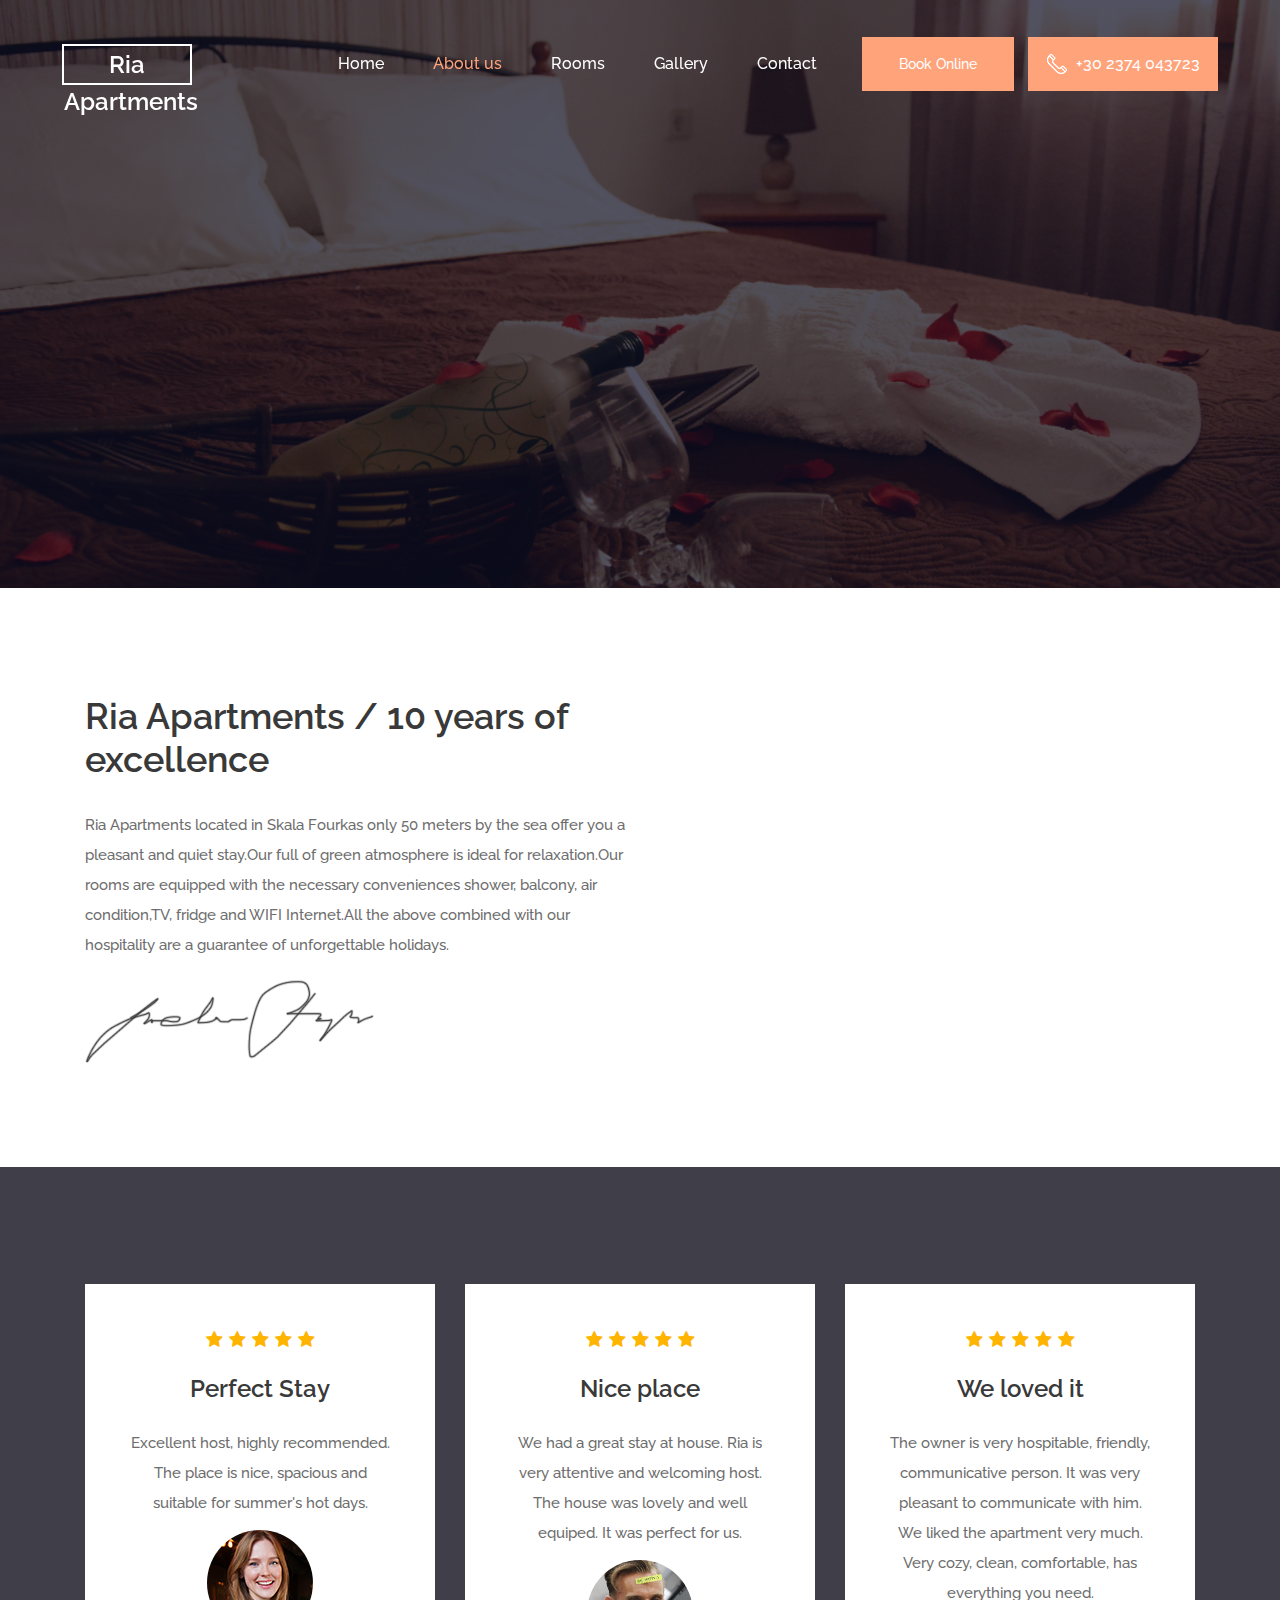
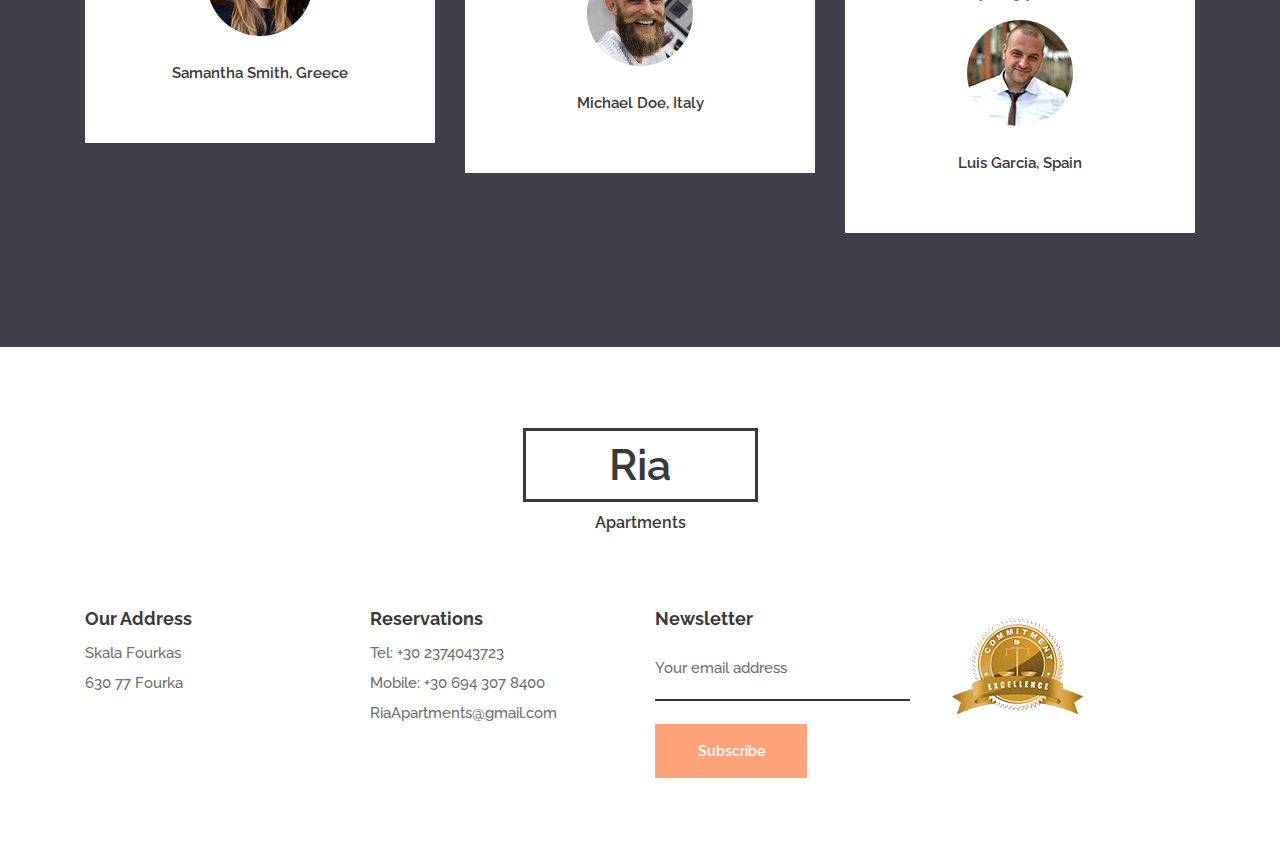
<file: about.html>
<!DOCTYPE html>
<html lang="en">
<head>
<title>About us - Ria Apartments</title>
<meta charset="utf-8">
<meta http-equiv="X-UA-Compatible" content="IE=edge">
<meta name="description" content="The River template project">
<meta name="viewport" content="width=device-width, initial-scale=1">
<link rel="stylesheet" type="text/css" href="styles/bootstrap-4.1.2/bootstrap.min.css">
<link href="plugins/font-awesome-4.7.0/css/font-awesome.min.css" rel="stylesheet" type="text/css">
<link rel="stylesheet" type="text/css" href="plugins/OwlCarousel2-2.3.4/owl.carousel.css">
<link rel="stylesheet" type="text/css" href="plugins/OwlCarousel2-2.3.4/owl.theme.default.css">
<link rel="stylesheet" type="text/css" href="plugins/OwlCarousel2-2.3.4/animate.css">
<link href="plugins/jquery-datepicker/jquery-ui.css" rel="stylesheet" type="text/css">
<link rel="stylesheet" type="text/css" href="styles/about.css">
<link rel="stylesheet" type="text/css" href="styles/about_responsive.css">
</head>
<body>

<div class="super_container">

	<!-- Header -->

	<header class="header">
		<div class="header_content d-flex flex-row align-items-center justify-content-start">
			<div class="logo"><a href="#">Ria Apartments</a></div>
			<div class="ml-auto d-flex flex-row align-items-center justify-content-start">
				<nav class="main_nav">
					<ul class="d-flex flex-row align-items-start justify-content-start">
						<li><a href="index.html">Home</a></li>
						<li class="active"><a href="about.html">About us</a></li>
						<li><a href="booking.html">Rooms</a></li>
						<li><a href="gallery.html">Gallery</a></li>
						<li><a href="contact.html">Contact</a></li>
					</ul>
				</nav>
				<div class="book_button"><a href="booking.html">Book Online</a></div>
				<div class="header_phone d-flex flex-row align-items-center justify-content-center">
					<img src="images/phone.png" alt="">
					<span>+30 2374 043723</span>
				</div>

				<!-- Hamburger Menu -->
				<div class="hamburger"><i class="fa fa-bars" aria-hidden="true"></i></div>
			</div>
		</div>
	</header>

	<!-- Menu -->

	<div class="menu trans_400 d-flex flex-column align-items-end justify-content-start">
		<div class="menu_close"><i class="fa fa-times" aria-hidden="true"></i></div>
		<div class="menu_content">
			<nav class="menu_nav text-right">
				<ul>
					<li><a href="index.html">Home</a></li>
					<li><a href="about.html">About us</a></li>
					<li><a href="booking.html">Rooms</a></li>
					<li><a href="gallery.html">Gallery</a></li>
					<li><a href="contact.html">Contact</a></li>
				</ul>
			</nav>
		</div>
		<div class="menu_extra">
			<div class="menu_book text-right"><a href="#">Book online</a></div>
			<div class="menu_phone d-flex flex-row align-items-center justify-content-center">
				<img src="images/phone-2.png" alt="">
				<span>+30 2374043723</span>
			</div>
		</div>
	</div>

	<!-- Home -->

	<div class="home">
		<div class="background_image" style="background-image:url(images/about_us2.jpg)"></div>
		<div class="home_container">
			<div class="container">
				<div class="row">
					<div class="col">
						<div class="home_content text-center">
							<!-- <div class="home_title">About us</div> -->
							<div class="booking_form_container">
								<!-- <form action="#" class="booking_form" id="booking_form">
									<div class="d-flex flex-xl-row flex-column align-items-start justify-content-start">
										<div class="booking_input_container d-flex flex-row align-items-start justify-content-start flex-wrap">
											<div><input type="text" class="datepicker booking_input booking_input_a booking_in" placeholder="Check in" required="required"></div>
											<div><input type="text" class="datepicker booking_input booking_input_a booking_out" placeholder="Check out" required="required"></div>
											<div><input type="number" class="booking_input booking_input_b" placeholder="Children" required="required"></div>
											<div><input type="number" class="booking_input booking_input_b" placeholder="Room" required="required"></div>
										</div>
										<div><button class="booking_button trans_200">Book Now</button></div>
									</div>
								</form> -->
							</div>
						</div>
					</div>
				</div>
			</div>
		</div>
	</div>

	<!-- About -->

	<div class="about">
		<div class="container">
			<div class="row">
				<div class="col-lg-6">
					<div class="about_title"><h2>Ria Apartments / 10 years of excellence</h2></div>
				</div>
			</div>
			<div class="row about_row">

				<!-- About Content -->
				<div class="col-lg-6">
					<div class="about_content">
						<div class="about_text">
							<p>Ria Apartments located in Skala Fourkas only 50 meters by the sea offer you a pleasant and quiet stay.Our full of green atmosphere is ideal for relaxation.Our rooms are equipped with the necessary conveniences shower, balcony, air condition,TV, fridge and WIFI Internet.All the above combined with our hospitality are a guarantee of unforgettable holidays.</p>
						</div>
						<div class="about_sig"><img src="images/sig.png" alt=""></div>
					</div>
				</div>

				<!-- About Images -->
				<!-- <div class="col-lg-6">
					<div class="about_images d-flex flex-row align-items-start justify-content-between flex-wrap">
						<img src="images/about_1.png" alt="">
						<img src="images/about_2.png" alt="">
						<img src="images/about_3.png" alt="">
					</div>
				</div>
			</div>
		</div>
	</div> -->

	<!-- Split Section Right -->

	<!-- <div class="split_section_right container_custom">
		<div class="container">
			<div class="row row-xl-eq-height">

				<div class="col-xl-6 order-xl-1 order-2">
					<div class="split_section_image">
						<div class="background_image" style="background-image:url(images/milestones.jpg)"></div>
					</div>
				</div>

				<div class="col-xl-6 order-xl-2 order-1">
					<div class="split_section_right_content">
						<div class="split_section_title"><h1>Luxury Resort</h1></div>
						<div class="split_section_text">
							<p>Vestibulum ante ipsum primis in faucibus orci luctus et ultrices posuere cubilia Curae; Suspendisse nec faucibus velit. Quisque eleifend orci ipsum, a bibendum lacus suscipit sit. Vestibulum ante ipsum primis in faucibus orci luctus et ultrices posuere cubilia Curae; Suspendisse nec faucibus velit. Quisque eleifend orci ipsum, a bibendum lacus suscipit sit. Vestibulum ante ipsum primis in faucibus orci luctus et ultrices posuere cubilia Curae; Suspendisse nec faucibus velit. Quisque eleifend orci.</p>
						</div> -->

						<!-- Milestones -->
						<!-- <div class="milestones_container d-flex flex-row align-items-start justify-content-start flex-wrap"> -->

							<!-- Milestone -->
							<!-- <div class="milestone d-flex flex-row align-items-start justify-content-start">
								<div class="milestone_content">
									<div class="milestone_counter" data-end-value="45">0</div>
									<div class="milestone_title">Rooms available</div>
								</div>
							</div> -->

							<!-- Milestone -->
							<!-- <div class="milestone d-flex flex-row align-items-start justify-content-start">
								<div class="milestone_content">
									<div class="milestone_counter" data-end-value="21" data-sign-after="K">0</div>
									<div class="milestone_title">Tourists this year</div>
								</div>
							</div> -->

							<!-- Milestone -->
							<!-- <div class="milestone d-flex flex-row align-items-start justify-content-start">
								<div class="milestone_content">
									<div class="milestone_counter" data-end-value="2">0</div>
									<div class="milestone_title">Swimming pools</div>
								</div>
							</div>

						</div>
					</div>
				</div>

			</div>
		</div>
	</div> -->

	<!-- Split Section Left -->

	<!-- <div class="split_section_left container_custom">
		<div class="container">
			<div class="row">
				<div class="col-xl-6">
					<div class="split_section_left_content">
						<div class="split_section_title"><h1>Wedding venue</h1></div>
						<div class="split_section_text">
							<p>Vestibulum ante ipsum primis in faucibus orci luctus et ultrices posuere cubilia Curae; Suspendisse nec faucibus velit. Quisque eleifend orci ipsum, a bibendum lacus suscipit sit. Vestibulum ante ipsum primis in faucibus orci luctus et ultrices posuere cubilia Curae; Suspendisse nec faucibus velit. Quisque eleifend orci ipsum, a bibendum lacus suscipit sit. Vestibulum ante ipsum primis in faucibus orci luctus et ultrices posuere cubilia Curae; Suspendisse nec faucibus velit. Quisque eleifend orci.</p>
						</div> -->

						<!-- Loaders -->
						<!-- <div class="loaders_container d-flex flex-row align-items-start justify-content-start flex-wrap"> -->

							<!-- Loader -->
							<!-- <div class="loader_container text-center">
								<div class="loader text-center" data-perc="0.9">
									<div class="loader_content">
										<div class="loader_title">Good Services</div>
									</div>
								</div>
							</div> -->

							<!-- Loader -->
							<!-- <div class="loader_container text-center">
								<div class="loader text-center" data-perc="0.8">
									<div class="loader_content">
										<div class="loader_title">Tourists</div>
									</div>
								</div>
							</div> -->

							<!-- Loader -->
							<!-- <div class="loader_container text-center">
								<div class="loader text-center" data-perc="1.0">
									<div class="loader_content">
										<div class="loader_title">Satisfaction</div>
									</div>
								</div>
							</div>

						</div>
					</div>
				</div> -->

				<!-- Loaders Image -->
				<div class="col-xl-6">
					<div class="split_section_image split_section_left_image">
						<!-- <div class="background_image" style="background-image:url(images/loaders.jpg)"></div> -->
					</div>
				</div>

			</div>
		</div>
	</div>

	<!-- Testimonials -->

	<div class="testimonials">
		<div class="parallax_background parallax-window" data-parallax="scroll" data-image-src="images/testimonials.jpg" data-speed="0.8"></div>
		<div class="testimonials_overlay"></div>
		<div class="container">
			<div class="row">
				<div class="col">
					<div class="testimonials_slider_container">

						<!-- Testimonials Slider -->
						<div class="owl-carousel owl-theme test_slider">

								<!-- Slide -->
								<div  class="test_slider_item text-center">
										<div class="rating rating_5 d-flex flex-row align-items-start justify-content-center"><i></i><i></i><i></i><i></i><i></i></div>
										<div class="testimonial_title"><a href="#">Perfect Stay</a></div>
										<div class="testimonial_text">
											<p>Excellent host, highly recommended. The place is nice, spacious and suitable for summer's hot days.</p>
										</div>
										<div class="testimonial_image"><img src="images/user_1.jpg" alt=""></div>
										<div class="testimonial_author"><a href="#">Samantha Smith</a>, Greece</div>
									</div>

									<!-- Slide -->
									<div  class="test_slider_item text-center">
										<div class="rating rating_5 d-flex flex-row align-items-start justify-content-center"><i></i><i></i><i></i><i></i><i></i></div>
										<div class="testimonial_title"><a href="#">Nice place</a></div>
										<div class="testimonial_text">
											<p>We had a great stay at house. Ria is very attentive and welcoming host. The house was lovely and well equiped. It was perfect for us.</p>
										</div>
										<div class="testimonial_image"><img src="images/user_2.jpg" alt=""></div>
										<div class="testimonial_author"><a href="#">Michael Doe</a>, Italy</div>
									</div>

									<!-- Slide -->
									<div  class="test_slider_item text-center">
										<div class="rating rating_5 d-flex flex-row align-items-start justify-content-center"><i></i><i></i><i></i><i></i><i></i></div>
										<div class="testimonial_title"><a href="#">We loved it</a></div>
										<div class="testimonial_text">
											<p>The owner is very hospitable, friendly, communicative person. It was very pleasant to communicate with him. We liked the apartment very much. Very cozy, clean, comfortable, has everything you need.</p>
										</div>
										<div class="testimonial_image"><img src="images/user_3.jpg" alt=""></div>
										<div class="testimonial_author"><a href="#">Luis Garcia</a>, Spain</div>
									</div>


						</div>
					</div>
				</div>
			</div>
		</div>
	</div>

	<!-- Footer -->

	<footer class="footer">
		<div class="footer_content">
			<div class="container">
				<div class="row">
					<div class="col">
						<div class="footer_logo_container text-center">
							<div class="footer_logo">
								<a href="#"></a>
								<div>Ria</div>
								<div>Apartments</div>
							</div>
						</div>
					</div>
				</div>
				<div class="row footer_row">

					<!-- Address -->
					<div class="col-lg-3">
						<div class="footer_title">Our Address</div>
						<div class="footer_list">
							<ul>
								<li>Skala Fourkas</li>
								<li> 630 77 Fourka</li>

							</ul>
						</div>
					</div>

					<!-- Reservations -->
					<div class="col-lg-3">
						<div class="footer_title">Reservations</div>
						<div class="footer_list">
							<ul>
								<li>Tel: +30 2374043723</li>
								<li>Mobile: +30 694 307 8400</li>
								<li>RiaApartments@gmail.com</li>
							</ul>
						</div>
					</div>

					<!-- Newsletter -->
					<div class="col-lg-3">
						<div class="footer_title">Newsletter</div>
						<div class="newsletter_container">
							<form action="#" class="newsletter_form" id="newsletter_form">
								<input type="email" class="newsletter_input" placeholder="Your email address" required="required">
								<button class="newsletter_button">Subscribe</button>
							</form>
						</div>
					</div>

					<!-- Footer images -->
					<div class="col-lg-3">
						<div class="certificates d-flex flex-row align-items-start justify-content-lg-between justify-content-start flex-lg-nowrap flex-wrap">
							<!-- <div class="cert"><img src="images/cert_1.png" alt=""></div> -->
							<div class="cert"><img src="images/cert_2.png" alt=""></div>
						</div>
					</div>
				</div>
			</div>
		</div>
		<div class="copyright">
<!-- Link back to Colorlib can't be removed. Template is licensed under CC BY 3.0. -->
<!-- Copyright &copy;<script>document.write(new Date().getFullYear());</script> All rights reserved | This template is made with <i class="fa fa-heart-o" aria-hidden="true"></i> by <a href="https://colorlib.com" target="_blank">Colorlib</a> -->
<!-- Link back to Colorlib can't be removed. Template is licensed under CC BY 3.0. -->
</div>
	</footer>
</div>

<script src="js/jquery-3.3.1.min.js"></script>
<script src="styles/bootstrap-4.1.2/popper.js"></script>
<script src="styles/bootstrap-4.1.2/bootstrap.min.js"></script>
<script src="plugins/greensock/TweenMax.min.js"></script>
<script src="plugins/greensock/TimelineMax.min.js"></script>
<script src="plugins/scrollmagic/ScrollMagic.min.js"></script>
<script src="plugins/greensock/animation.gsap.min.js"></script>
<script src="plugins/greensock/ScrollToPlugin.min.js"></script>
<script src="plugins/OwlCarousel2-2.3.4/owl.carousel.js"></script>
<script src="plugins/easing/easing.js"></script>
<script src="plugins/progressbar/progressbar.min.js"></script>
<script src="plugins/parallax-js-master/parallax.min.js"></script>
<script src="plugins/jquery-datepicker/jquery-ui.js"></script>
<script src="js/about.js"></script>
</body>
</html>
</file>
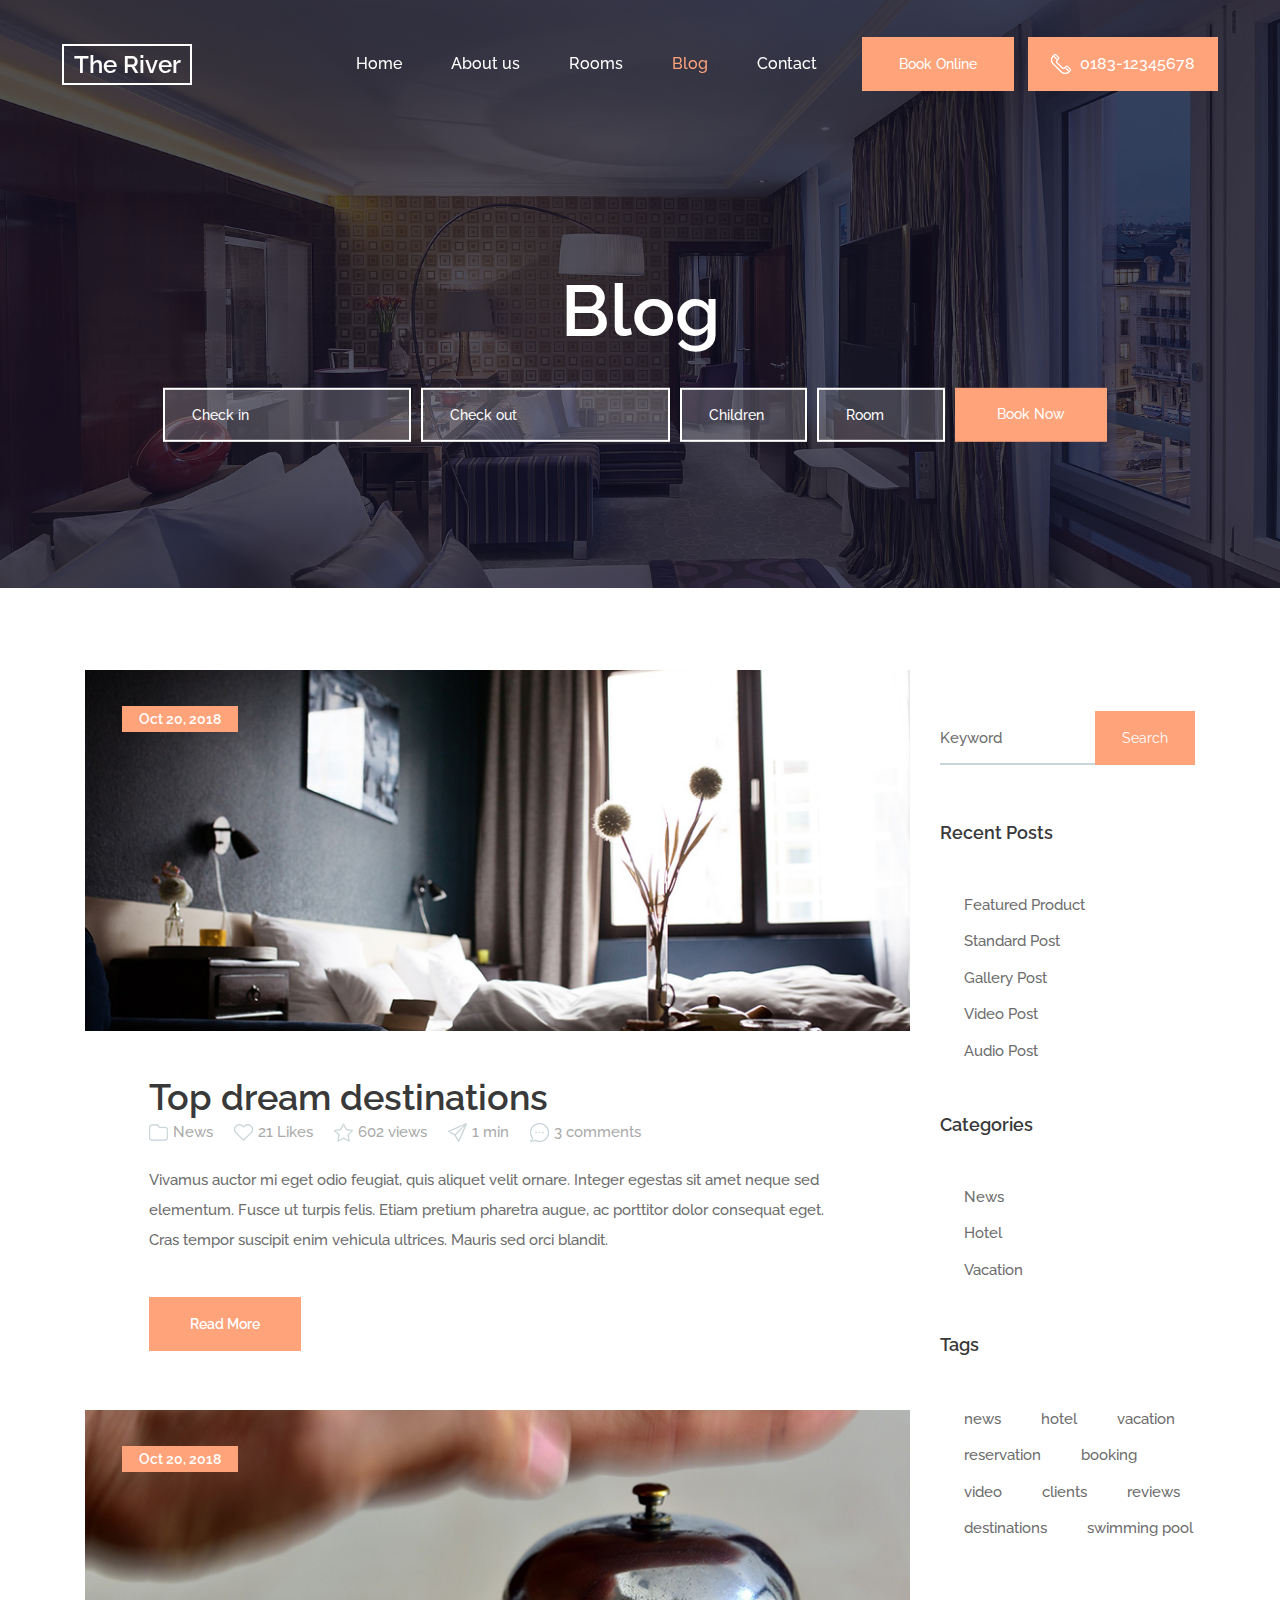
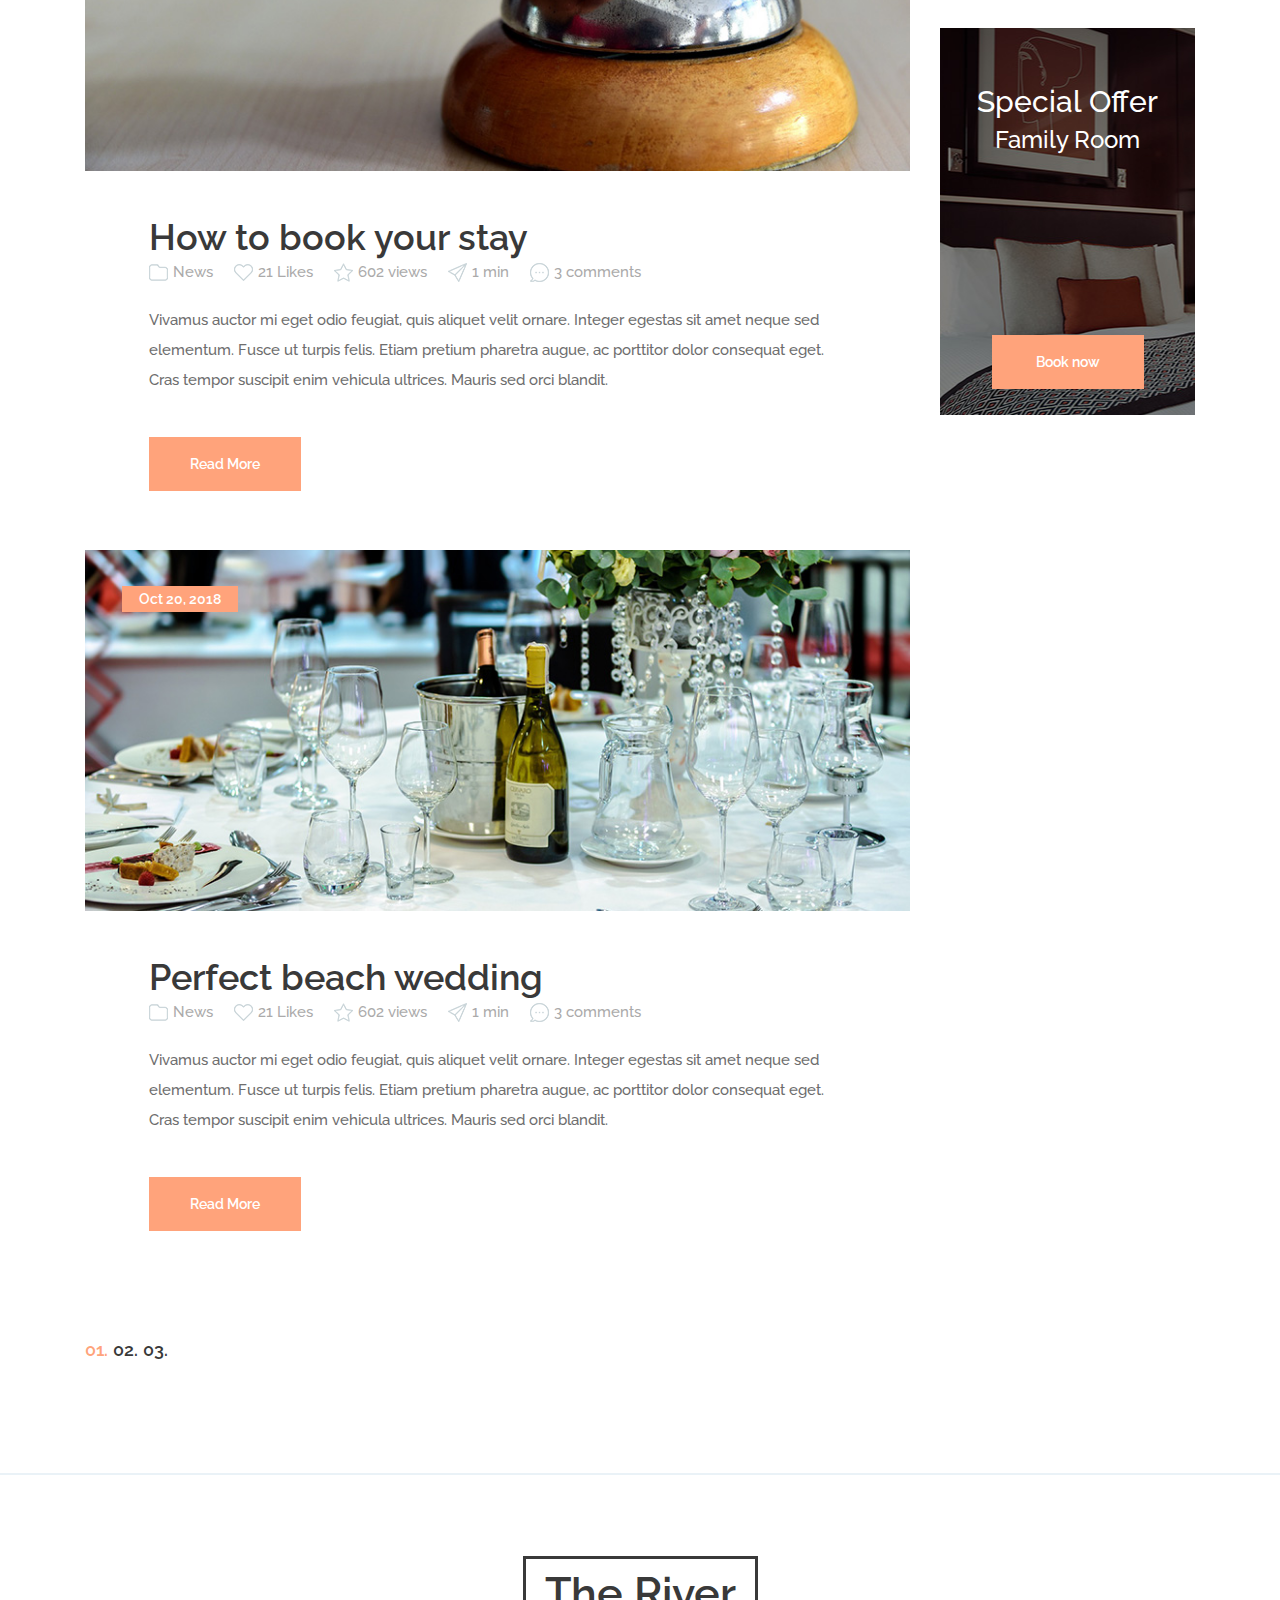
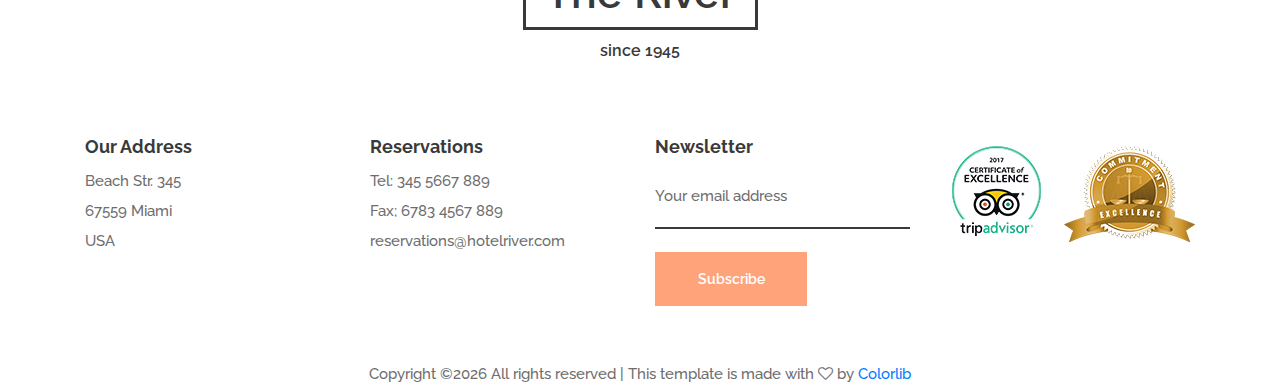
<file: blog.html>
<!DOCTYPE html>
<html lang="en">
<head>
<title>Blog</title>
<meta charset="utf-8">
<meta http-equiv="X-UA-Compatible" content="IE=edge">
<meta name="description" content="The River template project">
<meta name="viewport" content="width=device-width, initial-scale=1">
<link rel="stylesheet" type="text/css" href="styles/bootstrap-4.1.2/bootstrap.min.css">
<link href="plugins/font-awesome-4.7.0/css/font-awesome.min.css" rel="stylesheet" type="text/css">
<link rel="stylesheet" type="text/css" href="plugins/OwlCarousel2-2.3.4/owl.carousel.css">
<link rel="stylesheet" type="text/css" href="plugins/OwlCarousel2-2.3.4/owl.theme.default.css">
<link rel="stylesheet" type="text/css" href="plugins/OwlCarousel2-2.3.4/animate.css">
<link href="plugins/jquery-datepicker/jquery-ui.css" rel="stylesheet" type="text/css">
<link rel="stylesheet" type="text/css" href="styles/blog.css">
<link rel="stylesheet" type="text/css" href="styles/blog_responsive.css">
</head>
<body>

<div class="super_container">
	
	<!-- Header -->

	<header class="header">
		<div class="header_content d-flex flex-row align-items-center justify-content-start">
			<div class="logo"><a href="#">The River</a></div>
			<div class="ml-auto d-flex flex-row align-items-center justify-content-start">
				<nav class="main_nav">
					<ul class="d-flex flex-row align-items-start justify-content-start">
						<li><a href="index.html">Home</a></li>
						<li><a href="about.html">About us</a></li>
						<li><a href="#">Rooms</a></li>
						<li class="active"><a href="blog.html">Blog</a></li>
						<li><a href="contact.html">Contact</a></li>
					</ul>
				</nav>
				<div class="book_button"><a href="booking.html">Book Online</a></div>
				<div class="header_phone d-flex flex-row align-items-center justify-content-center">
					<img src="images/phone.png" alt="">
					<span>0183-12345678</span>
				</div>

				<!-- Hamburger Menu -->
				<div class="hamburger"><i class="fa fa-bars" aria-hidden="true"></i></div>
			</div>
		</div>
	</header>

	<!-- Menu -->

	<div class="menu trans_400 d-flex flex-column align-items-end justify-content-start">
		<div class="menu_close"><i class="fa fa-times" aria-hidden="true"></i></div>
		<div class="menu_content">
			<nav class="menu_nav text-right">
				<ul>
					<li><a href="index.html">Home</a></li>
					<li><a href="about.html">About us</a></li>
					<li><a href="#">Rooms</a></li>
					<li><a href="blog.html">Blog</a></li>
					<li><a href="contact.html">Contact</a></li>
				</ul>
			</nav>
		</div>
		<div class="menu_extra">
			<div class="menu_book text-right"><a href="#">Book online</a></div>
			<div class="menu_phone d-flex flex-row align-items-center justify-content-center">
				<img src="images/phone-2.png" alt="">
				<span>0183-12345678</span>
			</div>
		</div>
	</div>

	<!-- Home -->

	<div class="home">
		<div class="background_image" style="background-image:url(images/booking.jpg)"></div>
		<div class="home_container">
			<div class="container">
				<div class="row">
					<div class="col">
						<div class="home_content text-center">
							<div class="home_title">Blog</div>
							<div class="booking_form_container">
								<form action="#" class="booking_form" id="booking_form">
									<div class="d-flex flex-xl-row flex-column align-items-start justify-content-start">
										<div class="booking_input_container d-flex flex-row align-items-start justify-content-start flex-wrap">
											<div><input type="text" class="datepicker booking_input booking_input_a booking_in" placeholder="Check in" required="required"></div>
											<div><input type="text" class="datepicker booking_input booking_input_a booking_out" placeholder="Check out" required="required"></div>
											<div><input type="number" class="booking_input booking_input_b" placeholder="Children" required="required"></div>
											<div><input type="number" class="booking_input booking_input_b" placeholder="Room" required="required"></div>
										</div>
										<div><button class="booking_button trans_200">Book Now</button></div>
									</div>
								</form>
							</div>
						</div>
					</div>
				</div>
			</div>
		</div>
	</div>

	<!-- Blog -->

	<div class="blog">
		<div class="container">
			<div class="row">
				
				<!-- Blog Posts -->
				<div class="col-lg-9">
					<div class="blog_posts">
						
						<!-- Blog Post -->
						<div class="blog_post">
							<div class="blog_post_image">
								<img src="images/blog_1.jpg" alt="">
								<div class="blog_post_date"><a href="#">Oct 20, 2018</a></div>
							</div>
							<div class="blog_post_content">
								<div class="blog_post_title"><a href="#">Top dream destinations</a></div>
								<div class="blog_post_info">
									<ul class="d-flex flex-row align-items-start justify-content-start flex-wrap">
										<li class="d-flex flex-row align-items-center justify-content-start">
											<img src="images/icon_4.png" alt="">
											<a href="#">News</a>
										</li>
										<li class="d-flex flex-row align-items-center justify-content-start">
											<img src="images/icon_5.png" alt="">
											<a href="#">21 Likes</a>
										</li>
										<li class="d-flex flex-row align-items-center justify-content-start">
											<img src="images/icon_6.png" alt="">
											<a href="#">602 views</a>
										</li>
										<li class="d-flex flex-row align-items-center justify-content-start">
											<img src="images/icon_7.png" alt="">
											<a href="#">1 min</a>
										</li>
										<li class="d-flex flex-row align-items-center justify-content-start">
											<img src="images/icon_8.png" alt="">
											<a href="#">3 comments</a>
										</li>
									</ul>
								</div>
								<div class="blog_post_text">
									<p>Vivamus auctor mi eget odio feugiat, quis aliquet velit ornare. Integer egestas sit amet neque sed elementum. Fusce ut turpis felis. Etiam pretium pharetra augue, ac porttitor dolor consequat eget. Cras tempor suscipit enim vehicula ultrices. Mauris sed orci blandit.</p>
								</div>
								<div class="button blog_post_button"><a href="#">Read More</a></div>
							</div>
						</div>

						<!-- Blog Post -->
						<div class="blog_post">
							<div class="blog_post_image">
								<img src="images/blog_2.jpg" alt="">
								<div class="blog_post_date"><a href="#">Oct 20, 2018</a></div>
							</div>
							<div class="blog_post_content">
								<div class="blog_post_title"><a href="#">How to book your stay</a></div>
								<div class="blog_post_info">
									<ul class="d-flex flex-row align-items-start justify-content-start flex-wrap">
										<li class="d-flex flex-row align-items-center justify-content-start">
											<img src="images/icon_4.png" alt="">
											<a href="#">News</a>
										</li>
										<li class="d-flex flex-row align-items-center justify-content-start">
											<img src="images/icon_5.png" alt="">
											<a href="#">21 Likes</a>
										</li>
										<li class="d-flex flex-row align-items-center justify-content-start">
											<img src="images/icon_6.png" alt="">
											<a href="#">602 views</a>
										</li>
										<li class="d-flex flex-row align-items-center justify-content-start">
											<img src="images/icon_7.png" alt="">
											<a href="#">1 min</a>
										</li>
										<li class="d-flex flex-row align-items-center justify-content-start">
											<img src="images/icon_8.png" alt="">
											<a href="#">3 comments</a>
										</li>
									</ul>
								</div>
								<div class="blog_post_text">
									<p>Vivamus auctor mi eget odio feugiat, quis aliquet velit ornare. Integer egestas sit amet neque sed elementum. Fusce ut turpis felis. Etiam pretium pharetra augue, ac porttitor dolor consequat eget. Cras tempor suscipit enim vehicula ultrices. Mauris sed orci blandit.</p>
								</div>
								<div class="button blog_post_button"><a href="#">Read More</a></div>
							</div>
						</div>

						<!-- Blog Post -->
						<div class="blog_post">
							<div class="blog_post_image">
								<img src="images/blog_3.jpg" alt="">
								<div class="blog_post_date"><a href="#">Oct 20, 2018</a></div>
							</div>
							<div class="blog_post_content">
								<div class="blog_post_title"><a href="#">Perfect beach wedding</a></div>
								<div class="blog_post_info">
									<ul class="d-flex flex-row align-items-start justify-content-start flex-wrap">
										<li class="d-flex flex-row align-items-center justify-content-start">
											<img src="images/icon_4.png" alt="">
											<a href="#">News</a>
										</li>
										<li class="d-flex flex-row align-items-center justify-content-start">
											<img src="images/icon_5.png" alt="">
											<a href="#">21 Likes</a>
										</li>
										<li class="d-flex flex-row align-items-center justify-content-start">
											<img src="images/icon_6.png" alt="">
											<a href="#">602 views</a>
										</li>
										<li class="d-flex flex-row align-items-center justify-content-start">
											<img src="images/icon_7.png" alt="">
											<a href="#">1 min</a>
										</li>
										<li class="d-flex flex-row align-items-center justify-content-start">
											<img src="images/icon_8.png" alt="">
											<a href="#">3 comments</a>
										</li>
									</ul>
								</div>
								<div class="blog_post_text">
									<p>Vivamus auctor mi eget odio feugiat, quis aliquet velit ornare. Integer egestas sit amet neque sed elementum. Fusce ut turpis felis. Etiam pretium pharetra augue, ac porttitor dolor consequat eget. Cras tempor suscipit enim vehicula ultrices. Mauris sed orci blandit.</p>
								</div>
								<div class="button blog_post_button"><a href="#">Read More</a></div>
							</div>
						</div>

						<!-- Page Nav -->
						<div class="page_nav">
							<ul class="d-flex flex-row align-items-start justify-content-start">
								<li class="active"><a href="#">01.</a></li>
								<li><a href="#">02.</a></li>
								<li><a href="#">03.</a></li>
							</ul>
						</div>

					</div>
				</div>

				<!-- Sidebar -->
				<div class="col-lg-3">
					<div class="sidebar">
						
						<!-- Search -->
						<div class="sidebar_search">
							<form action="#" class="sidebar_search_form" id="sidebar_saerch_form">
								<input type="text" class="sidebar_search_input" placeholder="Keyword" required="required">
								<button class="sidebar_search_button">Search</button>
							</form>
						</div>

						<!-- Recent Posts -->
						<div class="recent_posts">
							<div class="sidebar_title"><h4>Recent Posts</h4></div>
							<div class="sidebar_list">
								<ul>
									<li><a href="#">Featured Product</a></li>
									<li><a href="#">Standard Post</a></li>
									<li><a href="#">Gallery Post</a></li>
									<li><a href="#">Video Post</a></li>
									<li><a href="#">Audio Post</a></li>
								</ul>
							</div>
						</div>

						<!-- Categories -->
						<div class="categories">
							<div class="sidebar_title"><h4>Categories</h4></div>
							<div class="sidebar_list">
								<ul>
									<li><a href="#">News</a></li>
									<li><a href="#">Hotel</a></li>
									<li><a href="#">Vacation</a></li>
								</ul>
							</div>
						</div>

						<!-- Tags -->
						<div class="tags">
							<div class="sidebar_title"><h4>Tags</h4></div>
							<div class="tags_container">
								<ul class="d-flex flex-row align-items-start justify-content-start flex-wrap">
									<li><a href="#">news</a></li>
									<li><a href="#">hotel</a></li>
									<li><a href="#">vacation</a></li>
									<li><a href="#">reservation</a></li>
									<li><a href="#">booking</a></li>
									<li><a href="#">video</a></li>
									<li><a href="#">clients</a></li>
									<li><a href="#">reviews</a></li>
									<li><a href="#">destinations</a></li>
									<li><a href="#">swimming pool</a></li>
								</ul>
							</div>
						</div>

						<!-- Special Offer -->
						<div class="special_offer">
							<div class="background_image" style="background-image:url(images/special_offer.jpg)"></div>
							<div class="special_offer_container text-center">
								<div class="special_offer_title">Special Offer</div>
								<div class="special_offer_subtitle">Family Room</div>
								<div class="button special_offer_button"><a href="#">Book now</a></div>
							</div>
						</div>

					</div>
				</div>

			</div>
		</div>
	</div>

	<!-- Footer -->

	<footer class="footer">
		<div class="footer_content">
			<div class="container">
				<div class="row">
					<div class="col">
						<div class="footer_logo_container text-center">
							<div class="footer_logo">
								<a href="#"></a>
								<div>The River</div>
								<div>since 1945</div>
							</div>
						</div>
					</div>
				</div>
				<div class="row footer_row">
					
					<!-- Address -->
					<div class="col-lg-3">
						<div class="footer_title">Our Address</div>
						<div class="footer_list">
							<ul>
								<li>Beach Str. 345</li>
								<li>67559 Miami</li>
								<li>USA</li>
							</ul>
						</div>
					</div>

					<!-- Reservations -->
					<div class="col-lg-3">
						<div class="footer_title">Reservations</div>
						<div class="footer_list">
							<ul>
								<li>Tel: 345 5667 889</li>
								<li>Fax; 6783 4567 889</li>
								<li>reservations@hotelriver.com</li>
							</ul>
						</div>
					</div>

					<!-- Newsletter -->
					<div class="col-lg-3">
						<div class="footer_title">Newsletter</div>
						<div class="newsletter_container">
							<form action="#" class="newsletter_form" id="newsletter_form">
								<input type="email" class="newsletter_input" placeholder="Your email address" required="required">
								<button class="newsletter_button">Subscribe</button>
							</form>
						</div>
					</div>

					<!-- Footer images -->
					<div class="col-lg-3">
						<div class="certificates d-flex flex-row align-items-start justify-content-lg-between justify-content-start flex-lg-nowrap flex-wrap">
							<div class="cert"><img src="images/cert_1.png" alt=""></div>
							<div class="cert"><img src="images/cert_2.png" alt=""></div>
						</div>
					</div>
				</div>
			</div>
		</div>
		<div class="copyright">
<!-- Link back to Colorlib can't be removed. Template is licensed under CC BY 3.0. -->
Copyright &copy;<script>document.write(new Date().getFullYear());</script> All rights reserved | This template is made with <i class="fa fa-heart-o" aria-hidden="true"></i> by <a href="https://colorlib.com" target="_blank">Colorlib</a>
<!-- Link back to Colorlib can't be removed. Template is licensed under CC BY 3.0. -->
</div>
	</footer>
</div>

<script src="js/jquery-3.3.1.min.js"></script>
<script src="styles/bootstrap-4.1.2/popper.js"></script>
<script src="styles/bootstrap-4.1.2/bootstrap.min.js"></script>
<script src="plugins/greensock/TweenMax.min.js"></script>
<script src="plugins/greensock/TimelineMax.min.js"></script>
<script src="plugins/scrollmagic/ScrollMagic.min.js"></script>
<script src="plugins/greensock/animation.gsap.min.js"></script>
<script src="plugins/greensock/ScrollToPlugin.min.js"></script>
<script src="plugins/OwlCarousel2-2.3.4/owl.carousel.js"></script>
<script src="plugins/easing/easing.js"></script>
<script src="plugins/progressbar/progressbar.min.js"></script>
<script src="plugins/parallax-js-master/parallax.min.js"></script>
<script src="plugins/jquery-datepicker/jquery-ui.js"></script>
<script src="js/blog.js"></script>
</body>
</html>
</file>
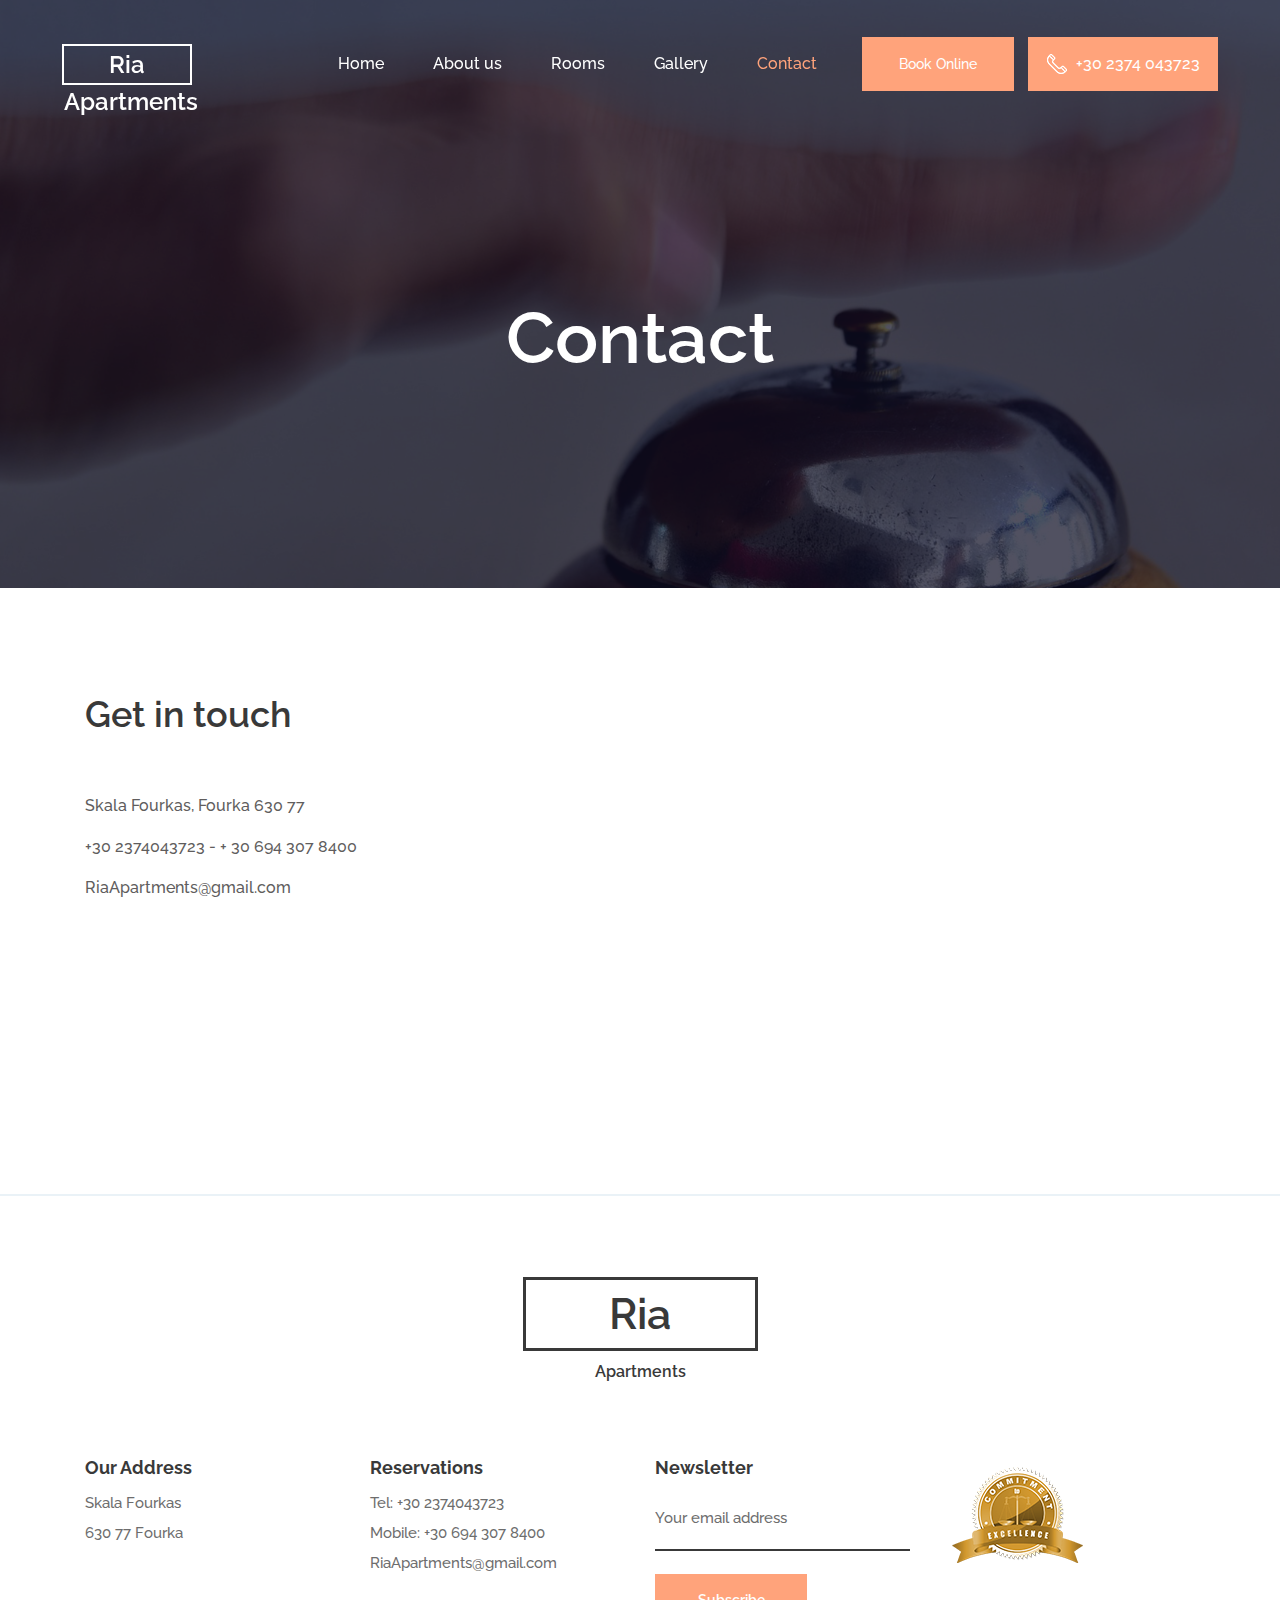
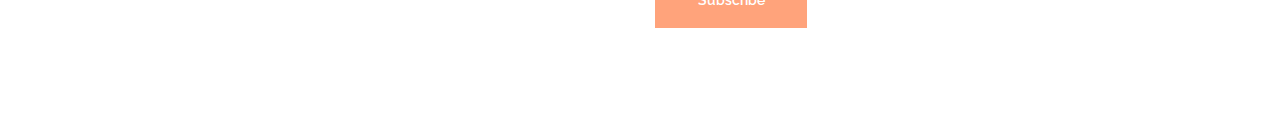
<file: contact.html>
<!DOCTYPE html>
<html lang="en">
<head>
<title>Contact</title>
<meta charset="utf-8">
<meta http-equiv="X-UA-Compatible" content="IE=edge">
<meta name="description" content="The River template project">
<meta name="viewport" content="width=device-width, initial-scale=1">
<link rel="stylesheet" type="text/css" href="styles/bootstrap-4.1.2/bootstrap.min.css">
<link href="plugins/font-awesome-4.7.0/css/font-awesome.min.css" rel="stylesheet" type="text/css">
<link rel="stylesheet" type="text/css" href="plugins/OwlCarousel2-2.3.4/owl.carousel.css">
<link rel="stylesheet" type="text/css" href="plugins/OwlCarousel2-2.3.4/owl.theme.default.css">
<link rel="stylesheet" type="text/css" href="plugins/OwlCarousel2-2.3.4/animate.css">
<link href="plugins/jquery-datepicker/jquery-ui.css" rel="stylesheet" type="text/css">
<link rel="stylesheet" type="text/css" href="styles/contact.css">
<link rel="stylesheet" type="text/css" href="styles/contact_responsive.css">
</head>
<body>

<div class="super_container">
	
	<!-- Header -->

	<header class="header">
		<div class="header_content d-flex flex-row align-items-center justify-content-start">
			<div class="logo"><a href="#">Ria Apartments</a></div>
			<div class="ml-auto d-flex flex-row align-items-center justify-content-start">
				<nav class="main_nav">
					<ul class="d-flex flex-row align-items-start justify-content-start">
						<li><a href="index.html">Home</a></li>
						<li><a href="about.html">About us</a></li>
						<li><a href="booking.html">Rooms</a></li>
						<li><a href="gallery.html">Gallery</a></li>
						<li class="active"><a href="contact.html">Contact</a></li>
					</ul>
				</nav>
				<div class="book_button"><a href="booking.html">Book Online</a></div>
				<div class="header_phone d-flex flex-row align-items-center justify-content-center">
					<img src="images/phone.png" alt="">
					<span>+30 2374 043723</span>
				</div>

				<!-- Hamburger Menu -->
				<div class="hamburger"><i class="fa fa-bars" aria-hidden="true"></i></div>
			</div>
		</div>
	</header>

	<!-- Menu -->

	<div class="menu trans_400 d-flex flex-column align-items-end justify-content-start">
		<div class="menu_close"><i class="fa fa-times" aria-hidden="true"></i></div>
		<div class="menu_content">
			<nav class="menu_nav text-right">
				<ul>
					<li><a href="index.html">Home</a></li>
					<li><a href="about.html">About us</a></li>
					<li><a href="booking.html">Rooms</a></li>
					<li><a href="gallery.html">Gallery</a></li>
					<li><a href="contact.html">Contact</a></li>
				</ul>
			</nav>
		</div>
		<div class="menu_extra">
			<div class="menu_book text-right"><a href="#">Book online</a></div>
			<div class="menu_phone d-flex flex-row align-items-center justify-content-center">
				<img src="images/phone-2.png" alt="">
				<span>+30 2374043723</span>
			</div>
		</div>
	</div>

	<!-- Home -->

	<div class="home">
		<div class="background_image" style="background-image:url(images/contact.jpg)"></div>
		<div class="home_container">
			<div class="container">
				<div class="row">
					<div class="col">
						<div class="home_content text-center">
							<div class="home_title">Contact</div>
							<div class="booking_form_container">
								<!-- <form action="#" class="booking_form" id="booking_form">
									<div class="d-flex flex-xl-row flex-column align-items-start justify-content-start">
										<div class="booking_input_container d-flex flex-row align-items-start justify-content-start flex-wrap">
											<div><input type="text" class="datepicker booking_input booking_input_a booking_in" placeholder="Check in" required="required"></div>
											<div><input type="text" class="datepicker booking_input booking_input_a booking_out" placeholder="Check out" required="required"></div>
											<div><input type="number" class="booking_input booking_input_b" placeholder="Children" required="required"></div>
											<div><input type="number" class="booking_input booking_input_b" placeholder="Room" required="required"></div>
										</div>
										<div><button class="booking_button trans_200">Book Now</button></div>
									</div>
								</form> -->
							</div>
						</div>
					</div>
				</div>
			</div>
		</div>
	</div>

	<!-- Contact -->

	<div class="contact">
		<div class="container">
			<div class="row">
				
				<!-- Contact Content -->
				<div class="col-lg-6">
					<div class="contact_content">
						<div class="contact_title"><h2>Get in touch</h2></div>
						<div class="contact_list">
							<ul>
								<li>Skala Fourkas, Fourka 630 77</li>
								<li>+30 2374043723   -  + 30 694 307 8400</li>
								<li>RiaApartments@gmail.com</li>
							</ul>
						</div>
						<!-- <div class="contact_form_container">
							<form action="#" class="contact_form" id="contact_form">
								<div class="row">
									<div class="col-md-6 input_container">
										<input type="text" class="contact_input" placeholder="Your name" required="required">
									</div>
									<div class="col-md-6 input_container">
										<input type="email" class="contact_input" placeholder="Your email address" required="required">
									</div>
									<div class="col-md-6 input_container">
											<p>Arrival</p>
											<input  name="Arrival" placeholder="" type="date" class="contact_input" required="">
										</div>
										<div class="col-md-6">
											<p>Departure</p>
											<input  name="Departure" placeholder="" type="date" class="contact_input" required="">
										</div>
								</div>
								<div class="input_container"><input type="text" class="contact_input" placeholder="Subject"></div>
								<div class="input_container"><textarea class="contact_input contact_textarea" placeholder="Message" required="required"></textarea></div>
								<button class="contact_button">Send</button>
							</form>
						</div> -->
					</div>
				</div>

				<!-- Google Map -->
				<div class="col-xl-5 col-lg-6 offset-xl-1">
					<div class="contact_map">

						<!-- Google Map -->
		
						<div class="map">
							<div id="google_map" class="google_map">
								<div class="map_container">
									<div id="map"><iframe style="border: 0;" src="https://www.google.com/maps/embed?pb=!1m14!1m8!1m3!1d12224.554410083869!2d23.3828328!3d40.0053515!3m2!1i1024!2i768!4f13.1!3m3!1m2!1s0x0%3A0xe442696ccda887af!2sRia+Apartments!5e0!3m2!1sen!2sgr!4v1498485987654" width="900" height="600" frameborder="0" allowfullscreen="allowfullscreen"></iframe></div>
								</div>
							</div>
						</div>

					</div>
				</div>

			</div>
		</div>
	</div>

	<!-- Footer -->

	<footer class="footer">
		<div class="footer_content">
			<div class="container">
				<div class="row">
					<div class="col">
						<div class="footer_logo_container text-center">
							<div class="footer_logo">
								<a href="#"></a>
								<div>Ria</div>
								<div>Apartments</div>
							</div>
						</div>
					</div>
				</div>
				<div class="row footer_row">

					<!-- Address -->
					<div class="col-lg-3">
						<div class="footer_title">Our Address</div>
						<div class="footer_list">
							<ul>
								<li>Skala Fourkas</li>
								<li> 630 77 Fourka</li>

							</ul>
						</div>
					</div>

					<!-- Reservations -->
					<div class="col-lg-3">
						<div class="footer_title">Reservations</div>
						<div class="footer_list">
							<ul>
								<li>Tel: +30 2374043723</li>
								<li>Mobile: +30 694 307 8400</li>
								<li>RiaApartments@gmail.com</li>
							</ul>
						</div>
					</div>

					<!-- Newsletter -->
					<div class="col-lg-3">
						<div class="footer_title">Newsletter</div>
						<div class="newsletter_container">
							<form action="#" class="newsletter_form" id="newsletter_form">
								<input type="email" class="newsletter_input" placeholder="Your email address" required="required">
								<button class="newsletter_button">Subscribe</button>
							</form>
						</div>
					</div>

					<!-- Footer images -->
					<div class="col-lg-3">
						<div class="certificates d-flex flex-row align-items-start justify-content-lg-between justify-content-start flex-lg-nowrap flex-wrap">
							<!-- <div class="cert"><img src="images/cert_1.png" alt=""></div> -->
							<div class="cert"><img src="images/cert_2.png" alt=""></div>
						</div>
					</div>
				</div>
			</div>
		</div>
		<div class="copyright">
<!-- Link back to Colorlib can't be removed. Template is licensed under CC BY 3.0. -->
<!-- Copyright &copy;<script>document.write(new Date().getFullYear());</script> All rights reserved | This template is made with <i class="fa fa-heart-o" aria-hidden="true"></i> by <a href="https://colorlib.com" target="_blank">Colorlib</a> -->
<!-- Link back to Colorlib can't be removed. Template is licensed under CC BY 3.0. -->
</div>
	</footer>
</div>

<script src="js/jquery-3.3.1.min.js"></script>
<script src="styles/bootstrap-4.1.2/popper.js"></script>
<script src="styles/bootstrap-4.1.2/bootstrap.min.js"></script>
<script src="plugins/greensock/TweenMax.min.js"></script>
<script src="plugins/greensock/TimelineMax.min.js"></script>
<script src="plugins/scrollmagic/ScrollMagic.min.js"></script>
<script src="plugins/greensock/animation.gsap.min.js"></script>
<script src="plugins/greensock/ScrollToPlugin.min.js"></script>
<script src="plugins/OwlCarousel2-2.3.4/owl.carousel.js"></script>
<script src="plugins/easing/easing.js"></script>
<script src="plugins/progressbar/progressbar.min.js"></script>
<script src="plugins/parallax-js-master/parallax.min.js"></script>
<script src="plugins/jquery-datepicker/jquery-ui.js"></script>
<!-- <script src="https://maps.googleapis.com/maps/api/js?v=3.exp&key=AIzaSyCIwF204lFZg1y4kPSIhKaHEXMLYxxuMhA"></script> -->
<script src="js/contact.js"></script>
</body>
</html>
</file>
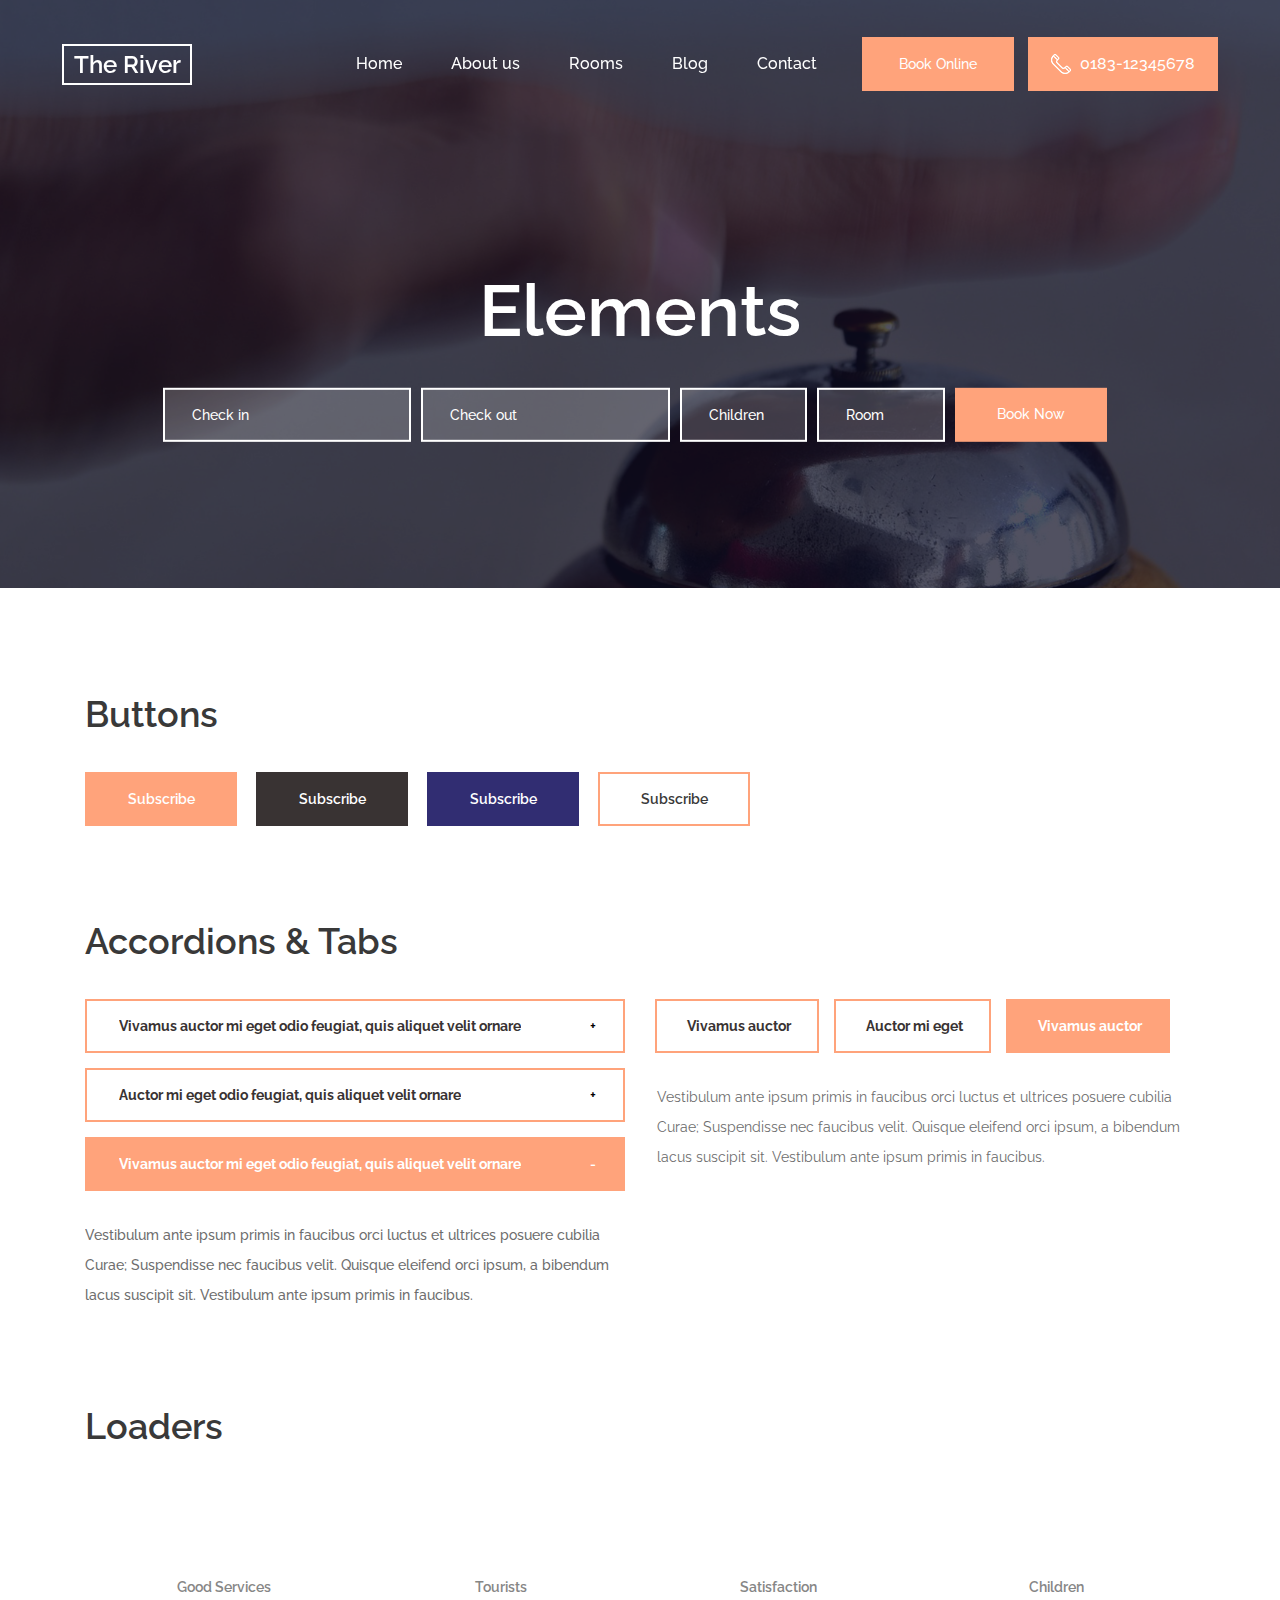
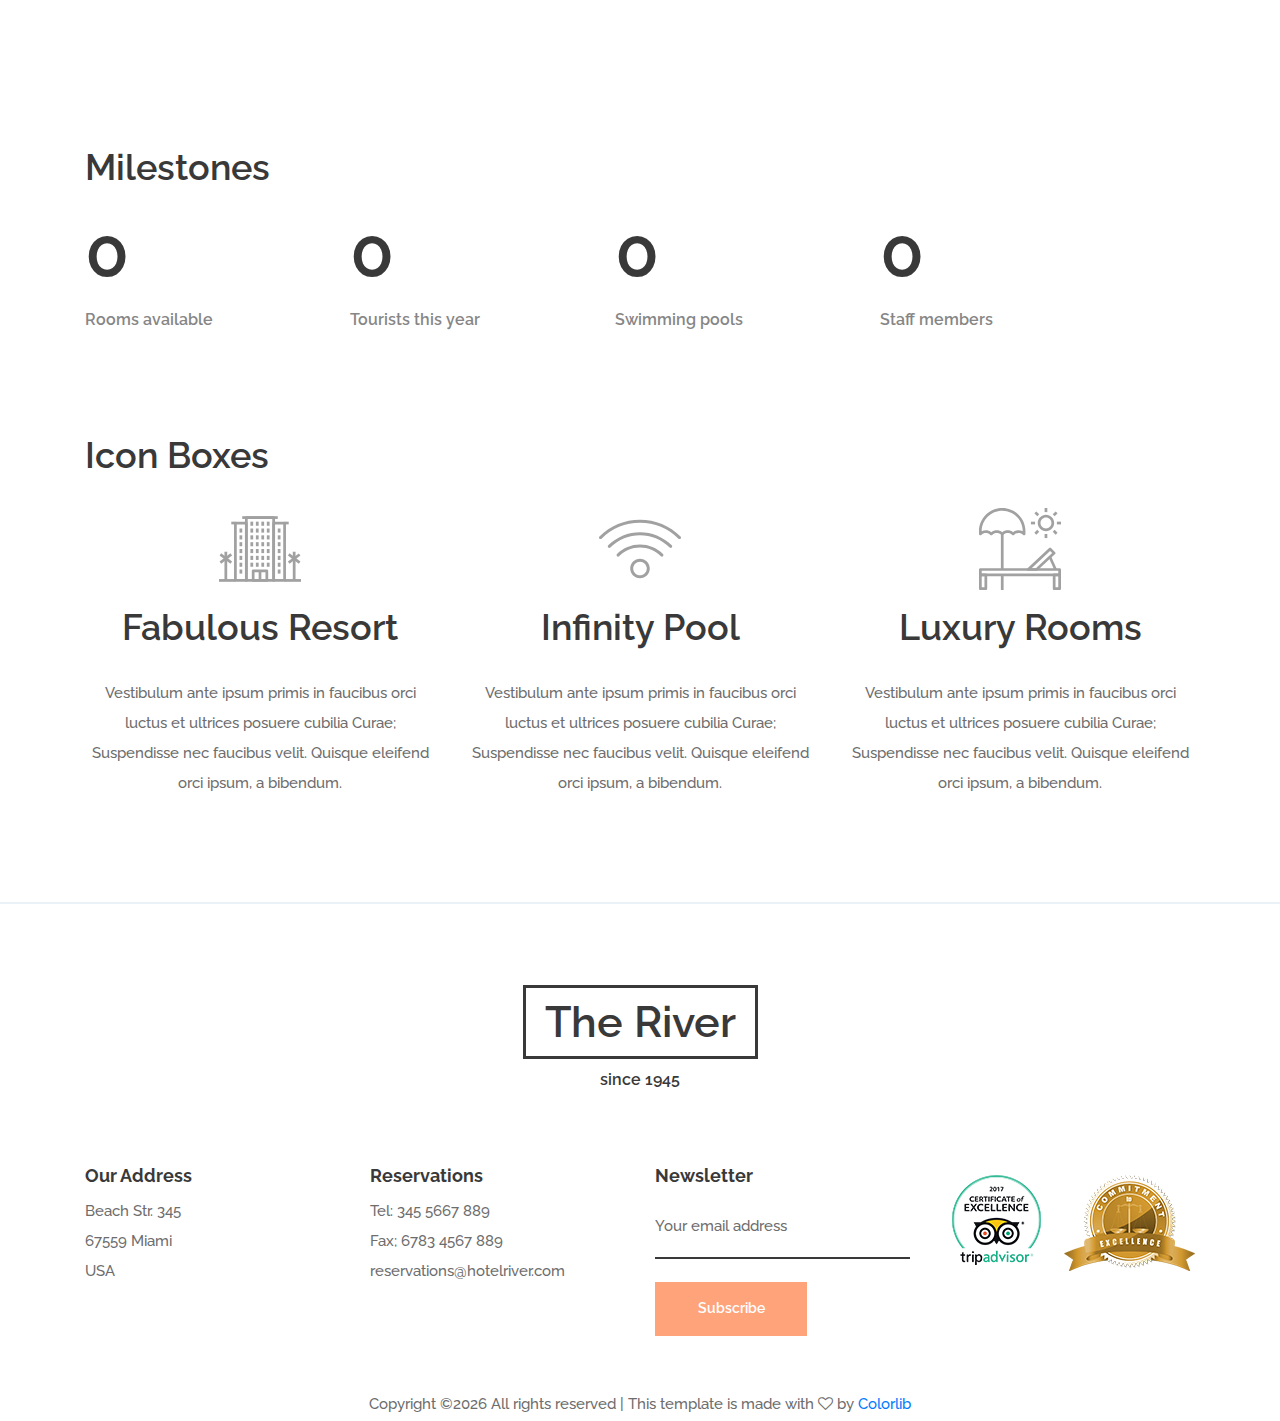
<file: elements.html>
<!DOCTYPE html>
<html lang="en">
<head>
<title>Elements</title>
<meta charset="utf-8">
<meta http-equiv="X-UA-Compatible" content="IE=edge">
<meta name="description" content="The River template project">
<meta name="viewport" content="width=device-width, initial-scale=1">
<link rel="stylesheet" type="text/css" href="styles/bootstrap-4.1.2/bootstrap.min.css">
<link href="plugins/font-awesome-4.7.0/css/font-awesome.min.css" rel="stylesheet" type="text/css">
<link rel="stylesheet" type="text/css" href="plugins/OwlCarousel2-2.3.4/owl.carousel.css">
<link rel="stylesheet" type="text/css" href="plugins/OwlCarousel2-2.3.4/owl.theme.default.css">
<link rel="stylesheet" type="text/css" href="plugins/OwlCarousel2-2.3.4/animate.css">
<link href="plugins/jquery-datepicker/jquery-ui.css" rel="stylesheet" type="text/css">
<link rel="stylesheet" type="text/css" href="styles/elements.css">
<link rel="stylesheet" type="text/css" href="styles/elements_responsive.css">
</head>
<body>

<div class="super_container">
	
	<!-- Header -->

	<header class="header">
		<div class="header_content d-flex flex-row align-items-center justify-content-start">
			<div class="logo"><a href="#">The River</a></div>
			<div class="ml-auto d-flex flex-row align-items-center justify-content-start">
				<nav class="main_nav">
					<ul class="d-flex flex-row align-items-start justify-content-start">
						<li><a href="index.html">Home</a></li>
						<li><a href="about.html">About us</a></li>
						<li><a href="#">Rooms</a></li>
						<li><a href="blog.html">Blog</a></li>
						<li><a href="contact.html">Contact</a></li>
					</ul>
				</nav>
				<div class="book_button"><a href="booking.html">Book Online</a></div>
				<div class="header_phone d-flex flex-row align-items-center justify-content-center">
					<img src="images/phone.png" alt="">
					<span>0183-12345678</span>
				</div>

				<!-- Hamburger Menu -->
				<div class="hamburger"><i class="fa fa-bars" aria-hidden="true"></i></div>
			</div>
		</div>
	</header>

	<!-- Menu -->

	<div class="menu trans_400 d-flex flex-column align-items-end justify-content-start">
		<div class="menu_close"><i class="fa fa-times" aria-hidden="true"></i></div>
		<div class="menu_content">
			<nav class="menu_nav text-right">
				<ul>
					<li><a href="index.html">Home</a></li>
					<li><a href="about.html">About us</a></li>
					<li><a href="#">Rooms</a></li>
					<li><a href="blog.html">Blog</a></li>
					<li><a href="contact.html">Contact</a></li>
				</ul>
			</nav>
		</div>
		<div class="menu_extra">
			<div class="menu_book text-right"><a href="#">Book online</a></div>
			<div class="menu_phone d-flex flex-row align-items-center justify-content-center">
				<img src="images/phone-2.png" alt="">
				<span>0183-12345678</span>
			</div>
		</div>
	</div>

	<!-- Home -->

	<div class="home">
		<div class="background_image" style="background-image:url(images/contact.jpg)"></div>
		<div class="home_container">
			<div class="container">
				<div class="row">
					<div class="col">
						<div class="home_content text-center">
							<div class="home_title">Elements</div>
							<div class="booking_form_container">
								<form action="#" class="booking_form" id="booking_form">
									<div class="d-flex flex-xl-row flex-column align-items-start justify-content-start">
										<div class="booking_input_container d-flex flex-row align-items-start justify-content-start flex-wrap">
											<div><input type="text" class="datepicker booking_input booking_input_a booking_in" placeholder="Check in" required="required"></div>
											<div><input type="text" class="datepicker booking_input booking_input_a booking_out" placeholder="Check out" required="required"></div>
											<div><input type="number" class="booking_input booking_input_b" placeholder="Children" required="required"></div>
											<div><input type="number" class="booking_input booking_input_b" placeholder="Room" required="required"></div>
										</div>
										<div><button class="booking_button trans_200">Book Now</button></div>
									</div>
								</form>
							</div>
						</div>
					</div>
				</div>
			</div>
		</div>
	</div>

	<!-- Elements -->

	<div class="elements">
		<div class="container">
			<div class="row">
				<div class="col">
					
					<!-- Buttons -->
					<div class="buttons">
						<div class="elements_title"><h2>Buttons</h2></div>
						<div class="buttons_container d-flex flex-row align-items-start justify-content-start flex-wrap">
							<div class="button button_1"><a href="#">Subscribe</a></div>
							<div class="button button_2"><a href="#">Subscribe</a></div>
							<div class="button button_3"><a href="#">Subscribe</a></div>
							<div class="button button_4"><a href="#">Subscribe</a></div>
						</div>
					</div>

					<!-- Accordions & Tabs -->
					<div class="acc_tabs">
						<div class="elements_title"><h2>Accordions & Tabs</h2></div>
						<div class="row acc_tabs_row">
							<div class="col-lg-6">

								<!-- Accordions -->
								<div class="accordions">

									<!-- Accordion -->
									<div class="accordion_container">
										<div class="accordion d-flex flex-row align-items-center"><div>Vivamus auctor mi eget odio feugiat, quis aliquet velit ornare</div></div>
										<div class="accordion_panel">
											<div>
												<p>Vestibulum ante ipsum primis in faucibus orci luctus et ultrices posuere cubilia Curae; Suspendisse nec faucibus velit. Quisque eleifend orci ipsum, a bibendum lacus suscipit sit. Vestibulum ante ipsum primis in faucibus.</p>
											</div>
										</div>
									</div>
									
									<!-- Accordion -->
									<div class="accordion_container">
										<div class="accordion d-flex flex-row align-items-center"><div>Auctor mi eget odio feugiat, quis aliquet velit ornare</div></div>
										<div class="accordion_panel">
											<div>
												<p>Vestibulum ante ipsum primis in faucibus orci luctus et ultrices posuere cubilia Curae; Suspendisse nec faucibus velit. Quisque eleifend orci ipsum, a bibendum lacus suscipit sit. Vestibulum ante ipsum primis in faucibus.</p>
											</div>
										</div>
									</div>

									<!-- Accordion -->
									<div class="accordion_container">
										<div class="accordion d-flex flex-row align-items-center active"><div>Vivamus auctor mi eget odio feugiat, quis aliquet velit ornare</div></div>
										<div class="accordion_panel">
											<div>
												<p>Vestibulum ante ipsum primis in faucibus orci luctus et ultrices posuere cubilia Curae; Suspendisse nec faucibus velit. Quisque eleifend orci ipsum, a bibendum lacus suscipit sit. Vestibulum ante ipsum primis in faucibus.</p>
											</div>
										</div>
									</div>

								</div>

							</div>

							<div class="col-lg-6 tabs_col">
								
								<!-- Tabs -->
								<div class="tabs">
									<div class="tabs_container">
										<div class="tabs d-flex flex-row align-items-center justify-content-start flex-wrap">
											<div class="tab">Vivamus auctor</div>
											<div class="tab">Auctor mi eget</div>
											<div class="tab active">Vivamus auctor</div>
										</div>
										<div class="tab_panels">
											<div class="tab_panel">
												<div class="tab_panel_content">
													<div class="tab_text">
														<p>Vestibulum ante ipsum primis in faucibus orci luctus et ultrices posuere cubilia Curae; Suspendisse nec faucibus velit. Quisque eleifend orci ipsum, a bibendum lacus suscipit sit. Vestibulum ante ipsum primis in faucibus.</p>
													</div>
												</div>
											</div>
											<div class="tab_panel">
												<div class="tab_panel_content">
													<div class="tab_text">
														<p>Vestibulum ante ipsum primis in faucibus orci luctus et ultrices posuere cubilia Curae; Suspendisse nec faucibus velit. Quisque eleifend orci ipsum, a bibendum lacus suscipit sit. Vestibulum ante ipsum primis in faucibus.</p>
													</div>
												</div>
											</div>
											<div class="tab_panel active">
												<div class="tab_panel_content">
													<div class="tab_text">
														<p>Vestibulum ante ipsum primis in faucibus orci luctus et ultrices posuere cubilia Curae; Suspendisse nec faucibus velit. Quisque eleifend orci ipsum, a bibendum lacus suscipit sit. Vestibulum ante ipsum primis in faucibus.</p>
													</div>
												</div>
											</div>
										</div>
									</div>
								</div>

							</div>
						</div>
					</div>

					<!-- Loaders -->
					<div class="loaders">
						<div class="elements_title"><h2>Loaders</h2></div>
						<div class="loaders_container d-flex flex-row align-items-start justify-content-start flex-wrap">
							
							<!-- Loader -->
							<div class="loader_container text-center">
								<div class="loader text-center" data-perc="0.9">
									<div class="loader_content">
										<div class="loader_title">Good Services</div>
									</div>
								</div>
							</div>

							<!-- Loader -->
							<div class="loader_container text-center">
								<div class="loader text-center" data-perc="0.8">
									<div class="loader_content">
										<div class="loader_title">Tourists</div>
									</div>
								</div>
							</div>

							<!-- Loader -->
							<div class="loader_container text-center">
								<div class="loader text-center" data-perc="1.0">
									<div class="loader_content">
										<div class="loader_title">Satisfaction</div>
									</div>
								</div>
							</div>

							<!-- Loader -->
							<div class="loader_container text-center">
								<div class="loader text-center" data-perc="0.5">
									<div class="loader_content">
										<div class="loader_title">Children</div>
									</div>
								</div>
							</div>

						</div>
					</div>

					<!-- Milestones -->
					<div class="milestones">
						<div class="elements_title"><h2>Milestones</h2></div>

						<!-- Milestones -->
						<div class="milestones_container d-flex flex-row align-items-start justify-content-start flex-wrap">
								
							<!-- Milestone -->
							<div class="milestone d-flex flex-row align-items-start justify-content-start">
								<div class="milestone_content">
									<div class="milestone_counter" data-end-value="45">0</div>
									<div class="milestone_title">Rooms available</div>
								</div>
							</div>

							<!-- Milestone -->
							<div class="milestone d-flex flex-row align-items-start justify-content-start">
								<div class="milestone_content">
									<div class="milestone_counter" data-end-value="21" data-sign-after="K">0</div>
									<div class="milestone_title">Tourists this year</div>
								</div>
							</div>

							<!-- Milestone -->
							<div class="milestone d-flex flex-row align-items-start justify-content-start">
								<div class="milestone_content">
									<div class="milestone_counter" data-end-value="2">0</div>
									<div class="milestone_title">Swimming pools</div>
								</div>
							</div>

							<!-- Milestone -->
							<div class="milestone d-flex flex-row align-items-start justify-content-start">
								<div class="milestone_content">
									<div class="milestone_counter" data-end-value="143">0</div>
									<div class="milestone_title">Staff members</div>
								</div>
							</div>

						</div>
					</div>

					<!-- Icon Boxes -->
					<div class="icon_boxes">
						<div class="elements_title"><h2>Icon Boxes</h2></div>
						<div class="row icon_boxes_row">
				
							<!-- Icon Box -->
							<div class="col-lg-4 icon_box_col">
								<div class="icon_box d-flex flex-column align-items-center justify-content-start text-center">
									<div class="icon_box_icon"><img src="images/icon_1.svg" class="svg" alt="https://www.flaticon.com/authors/monkik"></div>
									<div class="icon_box_title"><h2>Fabulous Resort</h2></div>
									<div class="icon_box_text">
										<p>Vestibulum ante ipsum primis in faucibus orci luctus et ultrices posuere cubilia Curae; Suspendisse nec faucibus velit. Quisque eleifend orci ipsum, a bibendum.</p>
									</div>
								</div>
							</div>

							<!-- Icon Box -->
							<div class="col-lg-4 icon_box_col">
								<div class="icon_box d-flex flex-column align-items-center justify-content-start text-center">
									<div class="icon_box_icon"><img src="images/icon_2.svg" class="svg" alt="https://www.flaticon.com/authors/monkik"></div>
									<div class="icon_box_title"><h2>Infinity Pool</h2></div>
									<div class="icon_box_text">
										<p>Vestibulum ante ipsum primis in faucibus orci luctus et ultrices posuere cubilia Curae; Suspendisse nec faucibus velit. Quisque eleifend orci ipsum, a bibendum.</p>
									</div>
								</div>
							</div>

							<!-- Icon Box -->
							<div class="col-lg-4 icon_box_col">
								<div class="icon_box d-flex flex-column align-items-center justify-content-start text-center">
									<div class="icon_box_icon"><img src="images/icon_3.svg" class="svg" alt="https://www.flaticon.com/authors/monkik"></div>
									<div class="icon_box_title"><h2>Luxury Rooms</h2></div>
									<div class="icon_box_text">
										<p>Vestibulum ante ipsum primis in faucibus orci luctus et ultrices posuere cubilia Curae; Suspendisse nec faucibus velit. Quisque eleifend orci ipsum, a bibendum.</p>
									</div>
								</div>
							</div>

						</div>
					</div>
				</div>
			</div>
		</div>
	</div>

	<!-- Footer -->

	<footer class="footer">
		<div class="footer_content">
			<div class="container">
				<div class="row">
					<div class="col">
						<div class="footer_logo_container text-center">
							<div class="footer_logo">
								<a href="#"></a>
								<div>The River</div>
								<div>since 1945</div>
							</div>
						</div>
					</div>
				</div>
				<div class="row footer_row">
					
					<!-- Address -->
					<div class="col-lg-3">
						<div class="footer_title">Our Address</div>
						<div class="footer_list">
							<ul>
								<li>Beach Str. 345</li>
								<li>67559 Miami</li>
								<li>USA</li>
							</ul>
						</div>
					</div>

					<!-- Reservations -->
					<div class="col-lg-3">
						<div class="footer_title">Reservations</div>
						<div class="footer_list">
							<ul>
								<li>Tel: 345 5667 889</li>
								<li>Fax; 6783 4567 889</li>
								<li>reservations@hotelriver.com</li>
							</ul>
						</div>
					</div>

					<!-- Newsletter -->
					<div class="col-lg-3">
						<div class="footer_title">Newsletter</div>
						<div class="newsletter_container">
							<form action="#" class="newsletter_form" id="newsletter_form">
								<input type="email" class="newsletter_input" placeholder="Your email address" required="required">
								<button class="newsletter_button">Subscribe</button>
							</form>
						</div>
					</div>

					<!-- Footer images -->
					<div class="col-lg-3">
						<div class="certificates d-flex flex-row align-items-start justify-content-lg-between justify-content-start flex-lg-nowrap flex-wrap">
							<div class="cert"><img src="images/cert_1.png" alt=""></div>
							<div class="cert"><img src="images/cert_2.png" alt=""></div>
						</div>
					</div>
				</div>
			</div>
		</div>
		<div class="copyright">
<!-- Link back to Colorlib can't be removed. Template is licensed under CC BY 3.0. -->
Copyright &copy;<script>document.write(new Date().getFullYear());</script> All rights reserved | This template is made with <i class="fa fa-heart-o" aria-hidden="true"></i> by <a href="https://colorlib.com" target="_blank">Colorlib</a>
<!-- Link back to Colorlib can't be removed. Template is licensed under CC BY 3.0. -->
</div>
	</footer>
</div>

<script src="js/jquery-3.3.1.min.js"></script>
<script src="styles/bootstrap-4.1.2/popper.js"></script>
<script src="styles/bootstrap-4.1.2/bootstrap.min.js"></script>
<script src="plugins/greensock/TweenMax.min.js"></script>
<script src="plugins/greensock/TimelineMax.min.js"></script>
<script src="plugins/scrollmagic/ScrollMagic.min.js"></script>
<script src="plugins/greensock/animation.gsap.min.js"></script>
<script src="plugins/greensock/ScrollToPlugin.min.js"></script>
<script src="plugins/OwlCarousel2-2.3.4/owl.carousel.js"></script>
<script src="plugins/easing/easing.js"></script>
<script src="plugins/progressbar/progressbar.min.js"></script>
<script src="plugins/parallax-js-master/parallax.min.js"></script>
<script src="plugins/jquery-datepicker/jquery-ui.js"></script>
<script src="js/elements.js"></script>
</body>
</html>
</file>
<file: plugins/colorbox/colorbox.css>
/*
    Colorbox Core Style:
    The following CSS is consistent between example themes and should not be altered.
*/
#colorbox, #cboxOverlay, #cboxWrapper{position:absolute; top:0; left:0; z-index:9999; overflow:hidden; -webkit-transform: translate3d(0,0,0);}
#cboxWrapper {max-width:none;}
#cboxOverlay{position:fixed; width:100%; height:100%;}
#cboxMiddleLeft, #cboxBottomLeft{clear:left;}
#cboxContent{position:relative;}
#cboxLoadedContent{overflow:auto; -webkit-overflow-scrolling: touch;}
#cboxTitle{margin:0;}
#cboxLoadingOverlay, #cboxLoadingGraphic{position:absolute; top:0; left:0; width:100%; height:100%;}
#cboxPrevious, #cboxNext, #cboxClose, #cboxSlideshow{cursor:pointer;}
.cboxPhoto{float:left; margin:auto; border:0; display:block; max-width:none; -ms-interpolation-mode:bicubic;}
.cboxIframe{width:100%; height:100%; display:block; border:0; padding:0; margin:0;}
#colorbox, #cboxContent, #cboxLoadedContent{box-sizing:content-box; -moz-box-sizing:content-box; -webkit-box-sizing:content-box;}

/* 
    User Style:
    Change the following styles to modify the appearance of Colorbox.  They are
    ordered & tabbed in a way that represents the nesting of the generated HTML.
*/
#cboxOverlay
{
    /*background:url(images/overlay.png) repeat 0 0;*/
    background: rgba(0,0,0,0.95);
    opacity: 0.9; filter: alpha(opacity = 90);
}
#colorbox{outline:0;}
    #cboxTopLeft{width:21px; height:21px; background:url(images/controls.png) no-repeat -101px 0;}
    #cboxTopRight{width:21px; height:21px; background:url(images/controls.png) no-repeat -130px 0;}
    #cboxBottomLeft{width:21px; height:21px; background:url(images/controls.png) no-repeat -101px -29px;}
    #cboxBottomRight{width:21px; height:21px; background:url(images/controls.png) no-repeat -130px -29px;}
    #cboxMiddleLeft{width:21px; background:url(images/controls.png) left top repeat-y;}
    #cboxMiddleRight{width:21px; background:url(images/controls.png) right top repeat-y;}
    #cboxTopCenter{height:21px; background:url(images/border.png) 0 0 repeat-x;}
    #cboxBottomCenter{height:21px; background:url(images/border.png) 0 -29px repeat-x;}
    #cboxContent{background:#fff; overflow:hidden;}
        .cboxIframe{background:#fff;}
        #cboxError{padding:50px; border:1px solid #ccc;}
        #cboxLoadedContent{margin-bottom:28px;}
        #cboxTitle{position:absolute; bottom:4px; left:0; text-align:center; width:100%; color:#949494;}
        #cboxCurrent{position:absolute; bottom:4px; left:58px; color:#949494;}
        #cboxLoadingOverlay{background:url(images/loading_background.png) no-repeat center center;}
        #cboxLoadingGraphic{background:url(images/loading.gif) no-repeat center center;}

        /* these elements are buttons, and may need to have additional styles reset to avoid unwanted base styles */
        #cboxPrevious, #cboxNext, #cboxSlideshow, #cboxClose {border:0; padding:0; margin:0; overflow:visible; width:auto; background:none; }
        
        /* avoid outlines on :active (mouseclick), but preserve outlines on :focus (tabbed navigating) */
        #cboxPrevious:active, #cboxNext:active, #cboxSlideshow:active, #cboxClose:active {outline:0;}

        #cboxSlideshow{position:absolute; bottom:4px; right:30px; color:#0092ef;}
        #cboxPrevious{position:absolute; bottom:0; left:0; background:url(images/controls.png) no-repeat -75px 0; width:25px; height:25px; text-indent:-9999px;}
        #cboxPrevious:hover{background-position:-75px -25px;}
        #cboxNext{position:absolute; bottom:0; left:27px; background:url(images/controls.png) no-repeat -50px 0; width:25px; height:25px; text-indent:-9999px;}
        #cboxNext:hover{background-position:-50px -25px;}
        #cboxClose{position:absolute; bottom:0; right:0; background:url(images/controls.png) no-repeat -25px 0; width:25px; height:25px; text-indent:-9999px;}
        #cboxClose:hover{background-position:-25px -25px;}

/*
  The following fixes a problem where IE7 and IE8 replace a PNG's alpha transparency with a black fill
  when an alpha filter (opacity change) is set on the element or ancestor element.  This style is not applied to or needed in IE9.
  See: http://jacklmoore.com/notes/ie-transparency-problems/
*/
.cboxIE #cboxTopLeft,
.cboxIE #cboxTopCenter,
.cboxIE #cboxTopRight,
.cboxIE #cboxBottomLeft,
.cboxIE #cboxBottomCenter,
.cboxIE #cboxBottomRight,
.cboxIE #cboxMiddleLeft,
.cboxIE #cboxMiddleRight {
    filter: progid:DXImageTransform.Microsoft.gradient(startColorstr=#00FFFFFF,endColorstr=#00FFFFFF);
}
</file>
<file: styles/main_styles.css>
@charset "utf-8";
/* CSS Document */

/******************************

[Table of Contents]

1. Fonts
2. Body and some general stuff
3. Header
4. Menu
5. Home
6. Features
7. Gallery
8. About
9. Testimonials
10. Booking
11. Blog
12. Footer


******************************/

/***********
1. Fonts
***********/

@import url('https://fonts.googleapis.com/css?family=Raleway:300,400,500,600,700,800,900');

/*********************************
2. Body and some general stuff
*********************************/

*
{
	margin: 0;
	padding: 0;
	-webkit-font-smoothing: antialiased;
	-webkit-text-shadow: rgba(0,0,0,.01) 0 0 1px;
	text-shadow: rgba(0,0,0,.01) 0 0 1px;
}
body
{
	font-family: 'Raleway', sans-serif;
	font-size: 14px;
	font-weight: 400;
	background: #FFFFFF;
	color: #a5a5a5;
}
div
{
	display: block;
	position: relative;
	-webkit-box-sizing: border-box;
    -moz-box-sizing: border-box;
    box-sizing: border-box;
}
ul
{
	list-style: none;
	margin-bottom: 0px;
}
p
{
	font-family: 'Raleway', sans-serif;
	font-size: 15px;
	line-height: 2;
	font-weight: 500;
	color: #6d6d6d;
	-webkit-font-smoothing: antialiased;
	-webkit-text-shadow: rgba(0,0,0,.01) 0 0 1px;
	text-shadow: rgba(0,0,0,.01) 0 0 1px;
}
p a
{
	display: inline;
	position: relative;
	color: inherit;
	border-bottom: solid 1px #ffa07f;
	-webkit-transition: all 200ms ease;
	-moz-transition: all 200ms ease;
	-ms-transition: all 200ms ease;
	-o-transition: all 200ms ease;
	transition: all 200ms ease;
}
p:last-of-type
{
	margin-bottom: 0;
}
a
{
	-webkit-transition: all 200ms ease;
	-moz-transition: all 200ms ease;
	-ms-transition: all 200ms ease;
	-o-transition: all 200ms ease;
	transition: all 200ms ease;
}
a, a:hover, a:visited, a:active, a:link
{
	text-decoration: none;
	-webkit-font-smoothing: antialiased;
	-webkit-text-shadow: rgba(0,0,0,.01) 0 0 1px;
	text-shadow: rgba(0,0,0,.01) 0 0 1px;
}
p a:active
{
	position: relative;
	color: #FF6347;
}
p a:hover
{
	color: #FFFFFF;
	background: #ffa07f;
}
p a:hover::after
{
	opacity: 0.2;
}
::selection
{
	background: rgba(255,163,123,1);
	color: #ffffff;
	
}
p::selection
{
	
}
h1{font-size: 48px;}
h2{font-size: 36px;}
h3{font-size: 24px;}
h4{font-size: 18px;}
h5{font-size: 14px;}
h1, h2, h3, h4, h5, h6
{
	font-family: 'Raleway', sans-serif;
	-webkit-font-smoothing: antialiased;
	-webkit-text-shadow: rgba(0,0,0,.01) 0 0 1px;
	text-shadow: rgba(0,0,0,.01) 0 0 1px;
	line-height: 1.2;
	color: #393939;
	font-weight: 600;
}
h1::selection, 
h2::selection, 
h3::selection, 
h4::selection, 
h5::selection, 
h6::selection
{
	
}
img
{
	max-width: 100%;
}
button:active
{
	outline: none;
}
.form-control
{
	color: #db5246;
}
section
{
	display: block;
	position: relative;
	box-sizing: border-box;
}
.clear
{
	clear: both;
}
.clearfix::before, .clearfix::after
{
	content: "";
	display: table;
}
.clearfix::after
{
	clear: both;
}
.clearfix
{
	zoom: 1;
}
.float_left
{
	float: left;
}
.float_right
{
	float: right;
}
.trans_200
{
	-webkit-transition: all 200ms ease;
	-moz-transition: all 200ms ease;
	-ms-transition: all 200ms ease;
	-o-transition: all 200ms ease;
	transition: all 200ms ease;
}
.trans_300
{
	-webkit-transition: all 300ms ease;
	-moz-transition: all 300ms ease;
	-ms-transition: all 300ms ease;
	-o-transition: all 300ms ease;
	transition: all 300ms ease;
}
.trans_400
{
	-webkit-transition: all 400ms ease;
	-moz-transition: all 400ms ease;
	-ms-transition: all 400ms ease;
	-o-transition: all 400ms ease;
	transition: all 400ms ease;
}
.trans_500
{
	-webkit-transition: all 500ms ease;
	-moz-transition: all 500ms ease;
	-ms-transition: all 500ms ease;
	-o-transition: all 500ms ease;
	transition: all 500ms ease;
}
.fill_height
{
	height: 100%;
}
.super_container
{
	width: 100%;
	overflow: hidden;
}
.prlx_parent
{
	overflow: hidden;
}
.prlx
{
	height: 130% !important;
}
.parallax-window
{
    min-height: 400px;
    background: transparent;
}
.parallax_background
{
	position: absolute;
	top: 0;
	left: 0;
	width: 100%;
	height: 100%;
}
.background_image
{
	position: absolute;
	top: 0;
	left: 0;
	width: 100%;
	height: 100%;
	background-repeat: no-repeat;
	background-size: cover;
	background-position: center center;
}
.nopadding
{
	padding: 0px !important;
}
.owl-carousel,
.owl-carousel .owl-stage-outer,
.owl-carousel .owl-stage,
.owl-carousel .owl-item
{
	height: 100%;
}
.slide
{
	height: 100%;
}

/*********************************
3. Header
*********************************/

.header
{
	position: fixed;
	top: 0;
	left: 0;
	width: 100%;
	background: transparent;
	z-index: 100;
}
.header::before
{
	position: absolute;
	top: 0;
	left: 0;
	width: 100%;
	height: 0%;
	background: rgba(0,0,0,0.7);
	content: '';
	-webkit-transition: all 400ms ease;
	-moz-transition: all 400ms ease;
	-ms-transition: all 400ms ease;
	-o-transition: all 400ms ease;
	transition: all 400ms ease;
}
.header.scrolled::before
{
	height: 100%;
}
.header_content
{
	width: 100%;
	height: 128px;
	padding-left: 62px;
	padding-right: 62px;
	-webkit-transition: all 400ms ease;
	-moz-transition: all 400ms ease;
	-ms-transition: all 400ms ease;
	-o-transition: all 400ms ease;
	transition: all 400ms ease;
}
.header.scrolled .header_content
{
	height: 100px;
}
.logo
{
	width: 130px;
	height: 41px;
	border: solid 2px #ffffff;
	text-align: center;
}
.logo a
{
	display: block;
	font-size: 24px;
	font-weight: 600;
	color: #ffffff;
	line-height: 37px;
}
.main_nav ul li:not(:last-of-type)
{
	margin-right: 49px;
}
.main_nav ul li a
{
	font-size: 16px;
	font-weight: 500;
	color: #ffffff;
}
.main_nav ul li a:hover,
.main_nav ul li.active a
{
	color: #ffa37b;
}
.book_button
{
	width: 152px;
	height: 54px;
	background: #ffa37b;
	margin-left: 45px;
	text-align: center;
	-webkit-transition: all 200ms ease;
	-moz-transition: all 200ms ease;
	-ms-transition: all 200ms ease;
	-o-transition: all 200ms ease;
	transition: all 200ms ease;
}
.book_button:hover
{
	background: rgba(255,255,255,0.2);
}
.book_button:hover a
{
	color: #ffa37b;
}
.book_button a
{
	display: block;
	width: 100%;
	height: 100%;
	line-height: 54px;
	font-size: 14px;
	font-weight: 500;
	color: #ffffff;
}
.header_phone
{
	width: 190px;
	height: 54px;
	background: #ffa37b;
	margin-left: 14px;
}
.header_phone span
{
	font-size: 16px;
	font-weight: 500;
	color: #ffffff;
	margin-left: 9px;
}
.header_phone span::selection
{
	background: #ffffff;
	color: #ffa37b;
}
.hamburger
{
	display: none;
	margin-left: 25px;
	cursor: pointer;
}
.hamburger i
{
	font-size: 24px;
	color: #ffffff;
	-webkit-transition: all 200ms ease;
	-moz-transition: all 200ms ease;
	-ms-transition: all 200ms ease;
	-o-transition: all 200ms ease;
	transition: all 200ms ease;
}
.hamburger:hover i
{
	color: #ffa37b;
}

/*********************************
4. Menu
*********************************/

.menu
{
	position: fixed;
	top: 0;
	left: 0;
	width: 100vw;
	height: 100vh;
	z-index: 101;
	background: rgba(255,255,255,0.93);
	visibility: hidden;
	opacity: 0;
}
.menu.active
{
	visibility: visible;
	opacity: 1;
}
.menu_content
{
	padding-right: 30px;
	padding-top: 170px;
}
.menu_close
{
	position: absolute;
	top: 50px;
	right: 30px;
	cursor: pointer;
	z-index: 1;
}
.menu_close i
{
	font-size: 24px;
	color: #121212;
}
.menu_close:hover i
{
	color: #ffa37b;
}
.menu_nav ul li:not(:last-of-type)
{
	margin-bottom: 5px;
}
.menu_nav ul li a
{
	font-weight: 700;
	font-size: 36px;
	color: #121212;
	line-height: 1.2;
}
.menu_nav ul li a:hover
{
	color: #ffa37b;
}
.menu_nav ul li a span
{
	color: #690772;
}
.menu_extra
{
	position: absolute;
	right: 30px;
	bottom: 30px;
}
.menu_book
{
	display: none;
	margin-top: 50px;
}
.menu_book a
{
	display: inline-block;
	position: relative;
	font-size: 14px;
	font-weight: 500;
	color: rgba(0,0,0,0.5);
}
.menu_book a::after
{
	display: block;
	position: absolute;
	bottom: 1px;
	left: 0;
	width: 100%;
	height: 1px;
	background: rgba(0,0,0,0.62);
	content: '';
	-webkit-transition: all 200ms ease;
	-moz-transition: all 200ms ease;
	-ms-transition: all 200ms ease;
	-o-transition: all 200ms ease;
	transition: all 200ms ease;
}
.menu_book a:hover
{
	color: #ffa37b;
}
.menu_book a:hover::after
{
	background: #ffa37b;
}
.menu_phone
{
	margin-top: 10px;
}
.menu_phone span
{
	font-size: 16px;
	font-weight: 500;
	color: rgba(0,0,0,0.5);
	margin-left: 9px;
}

/*********************************
5. Home
*********************************/

.home
{
	width: 100%;
	height: 100vh;
}
.home_slider_container
{
	width: 100%;
	height: 100%;
}
.home_slider .owl-dots
{
	display: none;
}
.home_slider_dots_container
{
	position: absolute;
	left: 61px;
	bottom: 39px;
	z-index: 1;
}
.home_slider_custom_dots li
{
	font-size: 14px;
	color: #ffffff;
	cursor: pointer;
	-webkit-transition: all 200ms ease;
	-moz-transition: all 200ms ease;
	-ms-transition: all 200ms ease;
	-o-transition: all 200ms ease;
	transition: all 200ms ease;
}
.home_slider_custom_dots li:not(:last-of-type)
{
	margin-right: 5px;
}
.home_slider_custom_dots li.active,
.home_slider_custom_dots li:hover
{
	color: #ffa37b;
}
.home_slider .slide
{
	background: #0f0e24;
}
.home_slider .background_image
{
	opacity: 0.28;
}
.home_container
{
	position: absolute;
	top: 36.5%;
	left: 0;
	width: 100%;
}
.home_title
{
    font-size: 90px;
    font-weight: 600;
    color: #ffffff;
    line-height: 1.2;
    font-family: Segoe Script;

}
.booking_form_container
{
	width: 100%;
	margin-top: 34px;
	padding-left: 78px;
	padding-right: 88px;
}
.booking_form
{
	display: block;
	width: 100%;
}
.booking_input
{
	width: 100%;
	height: 54px;
	background: rgba(255,255,255,0.2);
	border: solid 2px #ffffff;
	padding-left: 27px;
	font-size: 14px;
	font-weight: 500;
	color: #ffffff;
	outline: none;
}
.booking_input_container
{
	width: 100%;
}
.booking_input_container > div
{
	padding-right: 10px;
}
.booking_input_container > div:first-child,
.booking_input_container > div:nth-child(2)
{
	width: 32.60869565217391%;
}
.booking_input_container > div:nth-child(3),
.booking_input_container > div:nth-child(4)
{
	width: 17.39130434782609%;
}
.booking_input_a
{
	
}
.booking_input_b
{
	-webkit-appearance: none;
	-moz-appearance: none;
	-ms-appearance: none;
	-o-appearance: none;
	appearance: none;
}
input[type=number]::-webkit-inner-spin-button, 
input[type=number]::-webkit-outer-spin-button
{ 
	-webkit-appearance: none;
	-moz-appearance: none;
	-ms-appearance: none;
	-o-appearance: none;
	appearance: none;
}
.booking_input::-webkit-input-placeholder
{
	font-size: 14px !important;
	font-weight: 500 !important;
	color: #FFFFFF !important;
}
.booking_input:-moz-placeholder
{
	font-size: 14px !important;
	font-weight: 500 !important;
	color: #FFFFFF !important;
}
.booking_input::-moz-placeholder
{
	font-size: 14px !important;
	font-weight: 500 !important;
	color: #FFFFFF !important;
} 
.booking_input:-ms-input-placeholder
{ 
	font-size: 14px !important;
	font-weight: 500 !important;
	color: #FFFFFF !important;
}
.booking_input::input-placeholder
{
	font-size: 14px !important;
	font-weight: 500 !important;
	color: #FFFFFF !important;
}
.booking_button
{
	width: 152px;
	height: 54px;
	background: #ffa37b;
	font-size: 14px;
	font-weight: 500;
	color: #ffffff;
	border: none;
	outline: none;
	cursor: pointer;
}
.booking_button:hover
{
	background: rgba(255,255,255,0.2);
}

/*********************************
6. Features
*********************************/

.features
{
	background: #ffffff;
	padding-top: 115px;
	/* padding-bottom: 24px; */
}
.icon_box_col
{
	margin-bottom: 80px;
}
.icon_box_icon
{
	width: 82px;
	height: 82px;
}
.icon_box_icon img
{
	max-width: 100%;
	max-height: 100%;
}
.icon_box_icon svg
{
	max-width: 100%;
	max-height: 100%;
}
.svg path, .svg rect, .svg polygon
{
    fill: #a1a1a1;
    -webkit-transition: all 200ms ease;
    -moz-transition: all 200ms ease;
    -ms-transition: all 200ms ease;
    -o-transition: all 200ms ease;
    transition: all 200ms ease;
}
.icon_box:hover .svg path,
.icon_box:hover .svg rect,
.icon_box:hover .svg polygon
{
	fill: #ffa37b;
}
.icon_box_title
{
	margin-top: 16px;
}
.icon_box_title h2
{
	
}
.icon_box_text
{
	margin-top: 21px;
}

/*********************************
7. Gallery
*********************************/

.gallery
{
	width: 100%;
	margin-top: 55px;
}
.gallery_item
{
	height: calc(100vw / 4);
}
.gallery_item a
{
	display: block;
	position: relative;
	width: 100%;
	height: 100%;
	z-index: 1;
}

/*********************************
8. About
*********************************/

.about
{
	background: #ffffff;
	padding-top: 100px;
	padding-bottom: 15px;
}
.about_text
{
	margin-top: 29px;
}
.about_images
{
	height: 100%;
	padding-left: 17px;
	padding-right: 19px;
}

/*********************************
9. Testimonials
*********************************/

.testimonials
{
	padding-top: 117px;
	padding-bottom: 114px;
}
.testimonials_overlay
{
	position: absolute;
	top: 0;
	left: 0;
	width: 100%;
	height: 100%;
	background: rgba(13,11,24,0.79);
	pointer-events: none;
}
.test_slider_item
{
	background: #ffffff;
	padding-top: 43px;
	padding-bottom: 58px;
	padding-left: 45px;
	padding-right: 45px;
}
.rating i::before
{
	font-family: 'FontAwesome';
	content: "\f005";
	font-style: normal;
	font-size: 18px;
	color: rgba(0,0,0,0.2);
}
.rating i:not(:last-of-type)
{
	margin-right: 6px;
}
.rating_1 i:first-child::before{color: #ffb400;}
.rating_2 i:first-child::before{color: #ffb400;}
.rating_2 i:nth-child(2)::before{color: #ffb400;}
.rating_3 i:first-child::before{color: #ffb400;}
.rating_3 i:nth-child(2)::before{color: #ffb400;}
.rating_3 i:nth-child(3)::before{color: #ffb400;}
.rating_4 i:first-child::before{color: #ffb400;}
.rating_4 i:nth-child(2)::before{color: #ffb400;}
.rating_4 i:nth-child(3)::before{color: #ffb400;}
.rating_4 i:nth-child(4)::before{color: #ffb400;}
.rating_5 i:first-child::before{color: #ffb400;}
.rating_5 i:nth-child(2)::before{color: #ffb400;}
.rating_5 i:nth-child(3)::before{color: #ffb400;}
.rating_5 i:nth-child(4)::before{color: #ffb400;}
.rating_5 i:nth-child(5)::before{color: #ffb400;}
.testimonial_title
{
	margin-top: 21px;
}
.testimonial_title a
{
	font-size: 24px;
	font-weight: 600;
	color: #393939;
	line-height: 1.2;
}
.testimonial_title a:hover
{
	color: #ffa37b;
}
.testimonial_text
{
	margin-top: 24px;
}
.testimonial_image
{
	width: 106px;
	height: 106px;
	border-radius: 50%;
	overflow: hidden;
	margin-left: auto;
	margin-right: auto;
	margin-top: 12px;
}
.testimonial_author
{
	margin-top: 26px;
	font-size: 15px;
	font-weight: 600;
	color: #393939;
}
.testimonial_author a
{
	font-size: 15px;
	font-weight: 600;
	color: #393939;
}
.testimonial_author a:hover
{
	color: #ffa37b;
}

/*********************************
10. Booking
*********************************/

.booking
{
	background: #ffffff;
	padding-top: 15px;
	padding-bottom: 114px;
}
.booking_text
{
	margin-top: 28px;
}
.booking_slider_container
{
	margin-top: 63px;
}
.booking_item
{
	height: 569px;
}
.booking_price
{
	position: absolute;
	top: 15px;
	left: 15px;
	width: 155px;
	height: 36px;
	background: #ffffff;
	text-align: center;
	line-height: 36px;
	font-size: 16px;
	font-weight: 600;
	color: #393939;
}
.booking_link
{
	position: absolute;
	bottom: 18px;
	left: 15px;
	width: calc(100% - 30px);
	height: 65px;
	background: #ffa37b;
	text-align: center;
}
.booking_link a
{
	display: block;
	width: 100%;
	height: 100%;
	line-height: 65px;
	font-size: 18px;
	font-weight: 600;
	color: #ffffff;
}
.booking_overlay
{
	position: absolute;
	top: 0;
	left: 0;
	width: 100%;
	height: 100%;
	background: rgba(13,9,30,0.67);
	pointer-events: none;
	visibility: hidden;
	opacity: 0;
}
.booking_item:hover .booking_overlay
{
	visibility: visible;
	opacity: 1;
}

/*********************************
11. Blog
*********************************/

.blog
{

}
.blog_slider_container
{
	width: 100%;
	height: 487px;
}
.blog_slide
{
	height: 100%;
	background: #0f0a27;
}
.blog_slide .background_image
{
	opacity: 0.33;
}
.blog_content
{
	position: absolute;
	left: 52px;
	bottom: 57px;
	width: calc(100% - 52px);
	padding-right: 30px;
}
.blog_date
{
	width: 116px;
	height: 26px;
	background: #ffa37b;
	text-align: center;
}
.blog_date a
{
	display: block;
	height: 100%;
	font-size: 14px;
	font-weight: 600;
	color: #ffffff;
	line-height: 26px;
}
.blog_title
{
	margin-top: 14px;
}
.blog_title a
{
	font-size: 36px;
	font-weight: 600;
	color: #ffffff;
	line-height: 1.2;
}
.blog_title a:hover
{
	color: #ffa37b;
}

/*********************************
12. Footer
*********************************/

.footer
{
	background: #ffffff;
	padding-top: 81px;
}
.footer_content
{
	padding-bottom: 52px;
}
.footer_logo
{
	display: inline-block;
	text-align: center;
	margin-left: auto;
	margin-right: auto;
}
.footer_logo > div:first-of-type
{
	width: 235px;
	height: 74px;
	border: solid 3px #393939;
	font-size: 43.32px;
	font-weight: 600;
	color: #393939;
	line-height: 68px;
}
.footer_logo > div:last-of-type
{
	font-size: 16px;
	font-weight: 600;
	color: #393939;
	line-height: 0.75;
	margin-top: 15px;
}
.footer_logo a
{
	display: block;
	position: absolute;
	top: 0;
	left: 0;
	width: 100%;
	height: 100%;
	z-index: 1;
}
.footer_row
{
	margin-top: 74px;
}
.footer_title
{
	font-size: 18px;
	font-weight: 700;
	color: #393939;
	line-height: 1.2;
}
.footer_list
{
	margin-top: 9px;
}
.footer_list ul li
{
	font-size: 15px;
	font-weight: 500;
	color: #6d6d6d;
	line-height: 2;
}
.newsletter_container
{
	margin-top: 8px;
}
.newsletter_form
{
	display: block;
	position: relative;
}
.newsletter_input
{
	width: 100%;
	height: 64px;
	background: #ffffff;
	border: none;
	border-bottom: solid 2px #393939;
	outline: none;
	font-size: 15px;
	font-weight: 600;
	color: #393939;
}
.newsletter_input::-webkit-input-placeholder
{
	font-size: 15px !important;
	font-weight: 500 !important;
	color: #6d6d6d !important;
}
.newsletter_input:-moz-placeholder
{
	font-size: 15px !important;
	font-weight: 500 !important;
	color: #6d6d6d !important;
}
.newsletter_input::-moz-placeholder
{
	font-size: 15px !important;
	font-weight: 500 !important;
	color: #6d6d6d !important;
} 
.newsletter_input:-ms-input-placeholder
{ 
	font-size: 15px !important;
	font-weight: 500 !important;
	color: #6d6d6d !important;
}
.newsletter_input::input-placeholder
{
	font-size: 15px !important;
	font-weight: 500 !important;
	color: #6d6d6d !important;
}
.newsletter_button
{
	width: 152px;
	height: 54px;
	background: #ffa37b;
	margin-top: 23px;
	border: none;
	outline: none;
	cursor: pointer;
	font-size: 14px;
	font-weight: 600;
	color: #ffffff;
}
.certificates
{
	padding-left: 12px;
	padding-top: 10px;
}
.cert
{
	margin-bottom: 30px;
}
.copyright
{
	width: 100%;
	height: 33px;
	background: #ffffff;
	text-align: center;
	line-height: 33px;
	font-size: 15px;
	font-weight: 500;
	color: #6d6d6d;
}
</file>
<file: styles/responsive.css>
@charset "utf-8";
/* CSS Document */

/******************************

[Table of Contents]

1. 1600px
2. 1440px
3. 1280px
4. 1199px
5. 1024px
6. 991px
7. 959px
8. 880px
9. 768px
10. 767px
11. 539px
12. 479px
13. 400px

******************************/

/************
1. 1600px
************/

@media only screen and (max-width: 1600px)
{
	
}

/************
2. 1440px
************/

@media only screen and (max-width: 1440px)
{
	
}

/************
3. 1380px
************/

@media only screen and (max-width: 1380px)
{
	
}

/************
3. 1280px
************/

@media only screen and (max-width: 1280px)
{
	
}

/************
4. 1199px
************/

@media only screen and (max-width: 1199px)
{
	.header_phone
	{
		width: 175px;
		height: 52px;
	}
	.book_button
	{
		width: 132px;
		height: 52px;
		margin-left: 25px;
	}
	.book_button a
	{
		line-height: 52px;
	}
	.main_nav ul li:not(:last-of-type)
	{
		margin-right: 30px;
	}
	.booking_form > div > div:last-child
	{
		margin-left: auto;
		margin-right: auto;
		margin-top: 15px;
	}
}

/************
4. 1100px
************/

@media only screen and (max-width: 1100px)
{
	
}

/************
5. 1024px
************/

@media only screen and (max-width: 1024px)
{
	
}

/************
6. 991px
************/

@media only screen and (max-width: 991px)
{
	.main_nav
	{
		display: none;
	}
	.hamburger
	{
		display: block;
	}
	.home_title
	{
		font-size: 72px;
	}
	.booking_input_container > div
	{
		padding-right: 0;
	}
	.booking_input_container > div:first-child,
	.booking_input_container > div:nth-child(2)
	{
		width: 100%;
	}
	.booking_input_container > div:nth-child(3),
	.booking_input_container > div:nth-child(4)
	{
		width: 100%;
	}
	.booking_input_container > div:not(:last-of-type)
	{
		margin-bottom: 10px;
	}
	.about_images
	{
		margin-top: 42px;
	}
	.gallery_item
	{
		height: calc(100vw / 3);
	}
	.blog_title a
	{
		font-size: 30px;
	}
	.footer_row > div[class^='col']:not(:last-child)
	{
		margin-bottom: 60px;
	}
	.footer_content
	{
		padding-bottom: 22px;
	}
	.cert:not(:last-child)
	{
		margin-right: 15px;
	}
}

/************
7. 959px
************/

@media only screen and (max-width: 959px)
{
	
}

/************
8. 880px
************/

@media only screen and (max-width: 880px)
{
	
}

/************
9. 768px
************/

@media only screen and (max-width: 768px)
{
	
}

/************
10. 767px
************/

@media only screen and (max-width: 767px)
{
	.header_content
	{
		padding-left: 30px;
		padding-right: 30px;
	}
	.home_title
	{
		font-size: 56px;
	}
	.home_slider_dots_container
	{
		left: 30px;
	}
	.book_button
	{
		display: none;
	}
	.header_phone
	{
		display: none !important;
	}
	.menu_book
	{
		display: block;
	}
	.booking_form_container
	{
		padding-left: 0;
		padding-right: 0;
	}
	.gallery_item
	{
		height: calc(100vw / 2);
	}
}

/************
11. 575px
************/

@media only screen and (max-width: 575px)
{
	h2
	{
		font-size: 24px;
	}
	p
	{
		font-size: 14px;
	}
	.header_content
	{
		padding-left: 15px;
		padding-right: 15px;
		height: 90px;
	}
	.header.scrolled .header_content
	{
		height: 70px;
	}
	.logo
	{
		width: 107px;
		height: 36px;
	}
	.logo a
	{
		font-size: 18px;
		line-height: 32px;
	}
	.home_title
	{
		font-size: 40px;
	}
	.booking_input
	{
		height: 40px;
	}
	.home_container
	{
		top: 55%;
		-webkit-transform: translateY(-50%);
		-moz-transform: translateY(-50%);
		-ms-transform: translateY(-50%);
		-o-transform: translateY(-50%);
		transform: translateY(-50%);
	}
	.booking_button
	{
		width: 125px;
		height: 44px;
	}
	.home_slider_dots_container
	{
		display: none;
	}
	.icon_box_icon
	{
		width: 60px;
		height: 60px;
	}
	.gallery_item
	{
		height: calc(100vw - 15px);
	}
	.blog_content
	{
		left: 30px;
		bottom: 30px;
		width: calc(100% - 30px);
	}
	.blog_title a
	{
		font-size: 24px;
	}
}

/************
11. 539px
************/

@media only screen and (max-width: 539px)
{
	
}

/************
12. 480px
************/

@media only screen and (max-width: 480px)
{
	
}

/************
13. 479px
************/

@media only screen and (max-width: 479px)
{
	
}

/************
14. 400px
************/

@media only screen and (max-width: 400px)
{
	
}
</file>
<file: styles/about.css>
@charset "utf-8";
/* CSS Document */

/******************************

[Table of Contents]

1. Fonts
2. Body and some general stuff
3. Header
4. Menu
5. Home
6. About
7. Split Section Right
8. Split Section Left
9. Testimonials
10. Footer


******************************/

/***********
1. Fonts
***********/

@import url('https://fonts.googleapis.com/css?family=Raleway:300,400,500,600,700,800,900');

/*********************************
2. Body and some general stuff
*********************************/

*
{
	margin: 0;
	padding: 0;
	-webkit-font-smoothing: antialiased;
	-webkit-text-shadow: rgba(0,0,0,.01) 0 0 1px;
	text-shadow: rgba(0,0,0,.01) 0 0 1px;
}
body
{
	font-family: 'Raleway', sans-serif;
	font-size: 14px;
	font-weight: 400;
	background: #FFFFFF;
	color: #a5a5a5;
}
div
{
	display: block;
	position: relative;
	-webkit-box-sizing: border-box;
    -moz-box-sizing: border-box;
    box-sizing: border-box;
}
ul
{
	list-style: none;
	margin-bottom: 0px;
}
p
{
	font-family: 'Raleway', sans-serif;
	font-size: 15px;
	line-height: 2;
	font-weight: 500;
	color: #6d6d6d;
	-webkit-font-smoothing: antialiased;
	-webkit-text-shadow: rgba(0,0,0,.01) 0 0 1px;
	text-shadow: rgba(0,0,0,.01) 0 0 1px;
}
p a
{
	display: inline;
	position: relative;
	color: inherit;
	border-bottom: solid 1px #ffa07f;
	-webkit-transition: all 200ms ease;
	-moz-transition: all 200ms ease;
	-ms-transition: all 200ms ease;
	-o-transition: all 200ms ease;
	transition: all 200ms ease;
}
p:last-of-type
{
	margin-bottom: 0;
}
a
{
	-webkit-transition: all 200ms ease;
	-moz-transition: all 200ms ease;
	-ms-transition: all 200ms ease;
	-o-transition: all 200ms ease;
	transition: all 200ms ease;
}
a, a:hover, a:visited, a:active, a:link
{
	text-decoration: none;
	-webkit-font-smoothing: antialiased;
	-webkit-text-shadow: rgba(0,0,0,.01) 0 0 1px;
	text-shadow: rgba(0,0,0,.01) 0 0 1px;
}
p a:active
{
	position: relative;
	color: #FF6347;
}
p a:hover
{
	color: #FFFFFF;
	background: #ffa07f;
}
p a:hover::after
{
	opacity: 0.2;
}
::selection
{
	background: rgba(255,163,123,1);
	color: #ffffff;
}
p::selection
{
	
}
h1{font-size: 48px;}
h2{font-size: 36px;}
h3{font-size: 24px;}
h4{font-size: 18px;}
h5{font-size: 14px;}
h1, h2, h3, h4, h5, h6
{
	font-family: 'Raleway', sans-serif;
	-webkit-font-smoothing: antialiased;
	-webkit-text-shadow: rgba(0,0,0,.01) 0 0 1px;
	text-shadow: rgba(0,0,0,.01) 0 0 1px;
	line-height: 1.2;
	color: #393939;
	font-weight: 600;
}
h1::selection, 
h2::selection, 
h3::selection, 
h4::selection, 
h5::selection, 
h6::selection
{
	
}
img
{
	max-width: 100%;
}
button:active
{
	outline: none;
}
.form-control
{
	color: #db5246;
}
section
{
	display: block;
	position: relative;
	box-sizing: border-box;
}
.clear
{
	clear: both;
}
.clearfix::before, .clearfix::after
{
	content: "";
	display: table;
}
.clearfix::after
{
	clear: both;
}
.clearfix
{
	zoom: 1;
}
.float_left
{
	float: left;
}
.float_right
{
	float: right;
}
.trans_200
{
	-webkit-transition: all 200ms ease;
	-moz-transition: all 200ms ease;
	-ms-transition: all 200ms ease;
	-o-transition: all 200ms ease;
	transition: all 200ms ease;
}
.trans_300
{
	-webkit-transition: all 300ms ease;
	-moz-transition: all 300ms ease;
	-ms-transition: all 300ms ease;
	-o-transition: all 300ms ease;
	transition: all 300ms ease;
}
.trans_400
{
	-webkit-transition: all 400ms ease;
	-moz-transition: all 400ms ease;
	-ms-transition: all 400ms ease;
	-o-transition: all 400ms ease;
	transition: all 400ms ease;
}
.trans_500
{
	-webkit-transition: all 500ms ease;
	-moz-transition: all 500ms ease;
	-ms-transition: all 500ms ease;
	-o-transition: all 500ms ease;
	transition: all 500ms ease;
}
.fill_height
{
	height: 100%;
}
.super_container
{
	width: 100%;
	overflow: hidden;
}
.prlx_parent
{
	overflow: hidden;
}
.prlx
{
	height: 130% !important;
}
.parallax-window
{
    min-height: 400px;
    background: transparent;
}
.parallax_background
{
	position: absolute;
	top: 0;
	left: 0;
	width: 100%;
	height: 100%;
}
.background_image
{
	position: absolute;
	top: 0;
	left: 0;
	width: 100%;
	height: 100%;
	background-repeat: no-repeat;
	background-size: cover;
	background-position: center center;
}
.nopadding
{
	padding: 0px !important;
}
.owl-carousel,
.owl-carousel .owl-stage-outer,
.owl-carousel .owl-stage,
.owl-carousel .owl-item
{
	height: 100%;
}
.slide
{
	height: 100%;
}
.container_custom .container
{
	padding-left: 0;
	padding-right: 0;
	max-width: 100%;
}
.container_custom .container .row
{
	margin-left: 0;
	margin-right: 0;
}
.container_custom .container .row > div[class^='col']
{
	padding-left: 0;
	padding-right: 0;
}

/*********************************
3. Header
*********************************/

.header
{
	position: fixed;
	top: 0;
	left: 0;
	width: 100%;
	background: transparent;
	z-index: 100;
}
.header::before
{
	position: absolute;
	top: 0;
	left: 0;
	width: 100%;
	height: 0%;
	background: rgba(0,0,0,0.7);
	content: '';
	-webkit-transition: all 400ms ease;
	-moz-transition: all 400ms ease;
	-ms-transition: all 400ms ease;
	-o-transition: all 400ms ease;
	transition: all 400ms ease;
}
.header.scrolled::before
{
	height: 100%;
}
.header_content
{
	width: 100%;
	height: 128px;
	padding-left: 62px;
	padding-right: 62px;
	-webkit-transition: all 400ms ease;
	-moz-transition: all 400ms ease;
	-ms-transition: all 400ms ease;
	-o-transition: all 400ms ease;
	transition: all 400ms ease;
}
.header.scrolled .header_content
{
	height: 90px;
}
.logo
{
	width: 130px;
	height: 41px;
	border: solid 2px #ffffff;
	text-align: center;
}
.logo a
{
	display: block;
	font-size: 24px;
	font-weight: 600;
	color: #ffffff;
	line-height: 37px;
}
.main_nav ul li:not(:last-of-type)
{
	margin-right: 49px;
}
.main_nav ul li a
{
	font-size: 16px;
	font-weight: 500;
	color: #ffffff;
}
.main_nav ul li a:hover,
.main_nav ul li.active a
{
	color: #ffa37b;
}
.book_button
{
	width: 152px;
	height: 54px;
	background: #ffa37b;
	margin-left: 45px;
	text-align: center;
	-webkit-transition: all 200ms ease;
	-moz-transition: all 200ms ease;
	-ms-transition: all 200ms ease;
	-o-transition: all 200ms ease;
	transition: all 200ms ease;
}
.book_button:hover
{
	background: rgba(255,255,255,0.2);
}
.book_button:hover a
{
	color: #ffa37b;
}
.book_button a
{
	display: block;
	width: 100%;
	height: 100%;
	line-height: 54px;
	font-size: 14px;
	font-weight: 500;
	color: #ffffff;
}
.header_phone
{
	width: 190px;
	height: 54px;
	background: #ffa37b;
	margin-left: 14px;
}
.header_phone span
{
	font-size: 16px;
	font-weight: 500;
	color: #ffffff;
	margin-left: 9px;
}
.header_phone span::selection
{
	background: #ffffff;
	color: #ffa37b;
}
.hamburger
{
	display: none;
	margin-left: 25px;
	cursor: pointer;
}
.hamburger i
{
	font-size: 24px;
	color: #ffffff;
	-webkit-transition: all 200ms ease;
	-moz-transition: all 200ms ease;
	-ms-transition: all 200ms ease;
	-o-transition: all 200ms ease;
	transition: all 200ms ease;
}
.hamburger:hover i
{
	color: #ffa37b;
}

/*********************************
4. Menu
*********************************/

.menu
{
	position: fixed;
	top: 0;
	left: 0;
	width: 100vw;
	height: 100vh;
	z-index: 101;
	background: rgba(255,255,255,0.93);
	visibility: hidden;
	opacity: 0;
}
.menu.active
{
	visibility: visible;
	opacity: 1;
}
.menu_content
{
	padding-right: 30px;
	padding-top: 170px;
}
.menu_close
{
	position: absolute;
	top: 50px;
	right: 30px;
	cursor: pointer;
	z-index: 1;
}
.menu_close i
{
	font-size: 24px;
	color: #121212;
}
.menu_close:hover i
{
	color: #ffa37b;
}
.menu_nav ul li:not(:last-of-type)
{
	margin-bottom: 5px;
}
.menu_nav ul li a
{
	font-weight: 700;
	font-size: 36px;
	color: #121212;
	line-height: 1.2;
}
.menu_nav ul li a:hover
{
	color: #ffa37b;
}
.menu_nav ul li a span
{
	color: #690772;
}
.menu_extra
{
	position: absolute;
	right: 30px;
	bottom: 30px;
}
.menu_book
{
	display: none;
	margin-top: 50px;
}
.menu_book a
{
	display: inline-block;
	position: relative;
	font-size: 14px;
	font-weight: 500;
	color: rgba(0,0,0,0.5);
}
.menu_book a::after
{
	display: block;
	position: absolute;
	bottom: 1px;
	left: 0;
	width: 100%;
	height: 1px;
	background: rgba(0,0,0,0.62);
	content: '';
	-webkit-transition: all 200ms ease;
	-moz-transition: all 200ms ease;
	-ms-transition: all 200ms ease;
	-o-transition: all 200ms ease;
	transition: all 200ms ease;
}
.menu_book a:hover
{
	color: #ffa37b;
}
.menu_book a:hover::after
{
	background: #ffa37b;
}
.menu_phone
{
	margin-top: 10px;
}
.menu_phone span
{
	font-size: 16px;
	font-weight: 500;
	color: rgba(0,0,0,0.5);
	margin-left: 9px;
}

/*********************************
5. Home
*********************************/

.home
{
	width: 100%;
	height: 588px;
	background: #0f0e24;
}
.home .background_image
{
	opacity: 0.28;
}
.home_container
{
	position: absolute;
	top: 60.3%;
	-webkit-transform: translateY(-50%);
	-moz-transform: translateY(-50%);
	-ms-transform: translateY(-50%);
	-o-transform: translateY(-50%);
	transform: translateY(-50%);
	left: 0;
	width: 100%;
}
.home_content
{

}
.home_title
{
	font-size: 72px;
	font-weight: 600;
	color: #ffffff;
	line-height: 1.2;
}
.booking_form_container
{
	width: 100%;
	margin-top: 34px;
	padding-left: 78px;
	padding-right: 88px;
}
.booking_form
{
	display: block;
	width: 100%;
}
.booking_input
{
	width: 100%;
	height: 54px;
	background: rgba(255,255,255,0.2);
	border: solid 2px #ffffff;
	padding-left: 27px;
	font-size: 14px;
	font-weight: 500;
	color: #ffffff;
	outline: none;
}
.booking_input_container
{
	width: 100%;
}
.booking_input_container > div
{
	padding-right: 10px;
}
.booking_input_container > div:first-child,
.booking_input_container > div:nth-child(2)
{
	width: 32.60869565217391%;
}
.booking_input_container > div:nth-child(3),
.booking_input_container > div:nth-child(4)
{
	width: 17.39130434782609%;
}
.booking_input_a
{
	
}
.booking_input_b
{
	-webkit-appearance: none;
	-moz-appearance: none;
	-ms-appearance: none;
	-o-appearance: none;
	appearance: none;
}
input[type=number]::-webkit-inner-spin-button, 
input[type=number]::-webkit-outer-spin-button
{ 
	-webkit-appearance: none;
	-moz-appearance: none;
	-ms-appearance: none;
	-o-appearance: none;
	appearance: none;
}
.booking_input::-webkit-input-placeholder
{
	font-size: 14px !important;
	font-weight: 500 !important;
	color: #FFFFFF !important;
}
.booking_input:-moz-placeholder
{
	font-size: 14px !important;
	font-weight: 500 !important;
	color: #FFFFFF !important;
}
.booking_input::-moz-placeholder
{
	font-size: 14px !important;
	font-weight: 500 !important;
	color: #FFFFFF !important;
} 
.booking_input:-ms-input-placeholder
{ 
	font-size: 14px !important;
	font-weight: 500 !important;
	color: #FFFFFF !important;
}
.booking_input::input-placeholder
{
	font-size: 14px !important;
	font-weight: 500 !important;
	color: #FFFFFF !important;
}
.booking_button
{
	width: 152px;
	height: 54px;
	background: #ffa37b;
	font-size: 14px;
	font-weight: 500;
	color: #ffffff;
	border: none;
	outline: none;
	cursor: pointer;
}
.booking_button:hover
{
	background: rgba(255,255,255,0.2);
}

/*********************************
6. About
*********************************/

.about
{
	background: #ffffff;
	padding-top: 107px;
	padding-bottom: 104px;
}
.about_title
{
	max-width: 585px;
}
.about_row
{
	margin-top: 21px;
}
.about_images
{
	height: 100%;
	padding-left: 17px;
	padding-right: 19px;
	padding-top: 14px;
}
.about_sig
{
	margin-top: 20px;
}

/*********************************
7. Split Section Right
*********************************/

.split_section_right
{
	background: #ffffff;
}
.split_section_right_content
{
	padding-top: 112px;
	padding-left: 67px;
	padding-bottom: 77px;
	padding-right: 130px;
}
.split_section_title h1
{
	font-size: 72px;
}
.split_section_text
{
	margin-top: 20px;
}
.milestones_container
{
	margin-top: 84px;
	padding-right: 50px;
	padding-left: 10px;
}
.milestone
{
	width: calc(100% / 3);
	margin-bottom: 60px;
}
.milestone_counter
{
	font-size: 72px;
	color: #393939;
	font-weight: 600;
	line-height: 0.75;
}
.milestone_title
{
	font-size: 16px;
	color: #868686;
	font-weight: 600;
	line-height: 0.75;
	margin-top: 35px;
}
.split_section_image
{
	height: 100%;
}

/*********************************
8. Split Section Left
*********************************/

.split_section_left
{
	background: #ffffff;
}
.split_section_left_content
{
	padding-left: 104px;
	padding-top: 116px;
	padding-right: 95px;
	padding-bottom: 120px;
}
.loaders_container
{
	margin-top: 43px;
	margin-left: -22px;
}
.loader_container
{
	width: calc(100% / 3);
	height: 155px;
}
.loader
{
	width: 155px;
	height: 155px;
	background: transparent;
}
.loader_content
{
	position: absolute;
	left: 50%;
	bottom: 48px;
	-webkit-transform: translateX(-50%);
	-moz-transform: translateX(-50%);
	-ms-transform: translateX(-50%);
	-o-transform: translateX(-50%);
	transform: translateX(-50%);
	font-size: 18px;
	font-weight: 500;
	color: #232323;
	white-space: nowrap;
	text-align: center;
}
.loader_title
{
	font-size: 14px;
	font-weight: 600;
	color: #868686;
	line-height: 0.75;
	white-space: nowrap;
}
.progressbar-text
{
	top: calc(40% + 1px) !important;
	font-size: 48px !important;
	font-weight: 600 !important;
	color: #393939 !important;
	line-height: 0.75 !important;
}

/*********************************
9. Testimonials
*********************************/

.testimonials
{
	padding-top: 117px;
	padding-bottom: 114px;
}
.testimonials_overlay
{
	position: absolute;
	top: 0;
	left: 0;
	width: 100%;
	height: 100%;
	background: rgba(13,11,24,0.79);
	pointer-events: none;
}
.test_slider_item
{
	background: #ffffff;
	padding-top: 43px;
	padding-bottom: 58px;
	padding-left: 45px;
	padding-right: 45px;
}
.rating i::before
{
	font-family: 'FontAwesome';
	content: "\f005";
	font-style: normal;
	font-size: 18px;
	color: rgba(0,0,0,0.2);
}
.rating i:not(:last-of-type)
{
	margin-right: 6px;
}
.rating_1 i:first-child::before{color: #ffb400;}
.rating_2 i:first-child::before{color: #ffb400;}
.rating_2 i:nth-child(2)::before{color: #ffb400;}
.rating_3 i:first-child::before{color: #ffb400;}
.rating_3 i:nth-child(2)::before{color: #ffb400;}
.rating_3 i:nth-child(3)::before{color: #ffb400;}
.rating_4 i:first-child::before{color: #ffb400;}
.rating_4 i:nth-child(2)::before{color: #ffb400;}
.rating_4 i:nth-child(3)::before{color: #ffb400;}
.rating_4 i:nth-child(4)::before{color: #ffb400;}
.rating_5 i:first-child::before{color: #ffb400;}
.rating_5 i:nth-child(2)::before{color: #ffb400;}
.rating_5 i:nth-child(3)::before{color: #ffb400;}
.rating_5 i:nth-child(4)::before{color: #ffb400;}
.rating_5 i:nth-child(5)::before{color: #ffb400;}
.testimonial_title
{
	margin-top: 21px;
}
.testimonial_title a
{
	font-size: 24px;
	font-weight: 600;
	color: #393939;
	line-height: 1.2;
}
.testimonial_title a:hover
{
	color: #ffa37b;
}
.testimonial_text
{
	margin-top: 24px;
}
.testimonial_image
{
	width: 106px;
	height: 106px;
	border-radius: 50%;
	overflow: hidden;
	margin-left: auto;
	margin-right: auto;
	margin-top: 12px;
}
.testimonial_author
{
	margin-top: 26px;
	font-size: 15px;
	font-weight: 600;
	color: #393939;
}
.testimonial_author a
{
	font-size: 15px;
	font-weight: 600;
	color: #393939;
}
.testimonial_author a:hover
{
	color: #ffa37b;
}

/*********************************
10. Footer
*********************************/

.footer
{
	background: #ffffff;
	padding-top: 81px;
}
.footer_content
{
	padding-bottom: 52px;
}
.footer_logo
{
	display: inline-block;
	text-align: center;
	margin-left: auto;
	margin-right: auto;
}
.footer_logo > div:first-of-type
{
	width: 235px;
	height: 74px;
	border: solid 3px #393939;
	font-size: 43.32px;
	font-weight: 600;
	color: #393939;
	line-height: 68px;
}
.footer_logo > div:last-of-type
{
	font-size: 16px;
	font-weight: 600;
	color: #393939;
	line-height: 0.75;
	margin-top: 15px;
}
.footer_logo a
{
	display: block;
	position: absolute;
	top: 0;
	left: 0;
	width: 100%;
	height: 100%;
	z-index: 1;
}
.footer_row
{
	margin-top: 74px;
}
.footer_title
{
	font-size: 18px;
	font-weight: 700;
	color: #393939;
	line-height: 1.2;
}
.footer_list
{
	margin-top: 9px;
}
.footer_list ul li
{
	font-size: 15px;
	font-weight: 500;
	color: #6d6d6d;
	line-height: 2;
}
.newsletter_container
{
	margin-top: 8px;
}
.newsletter_form
{
	display: block;
	position: relative;
}
.newsletter_input
{
	width: 100%;
	height: 64px;
	background: #ffffff;
	border: none;
	border-bottom: solid 2px #393939;
	outline: none;
	font-size: 15px;
	font-weight: 600;
	color: #393939;
}
.newsletter_input::-webkit-input-placeholder
{
	font-size: 15px !important;
	font-weight: 500 !important;
	color: #6d6d6d !important;
}
.newsletter_input:-moz-placeholder
{
	font-size: 15px !important;
	font-weight: 500 !important;
	color: #6d6d6d !important;
}
.newsletter_input::-moz-placeholder
{
	font-size: 15px !important;
	font-weight: 500 !important;
	color: #6d6d6d !important;
} 
.newsletter_input:-ms-input-placeholder
{ 
	font-size: 15px !important;
	font-weight: 500 !important;
	color: #6d6d6d !important;
}
.newsletter_input::input-placeholder
{
	font-size: 15px !important;
	font-weight: 500 !important;
	color: #6d6d6d !important;
}
.newsletter_button
{
	width: 152px;
	height: 54px;
	background: #ffa37b;
	margin-top: 23px;
	border: none;
	outline: none;
	cursor: pointer;
	font-size: 14px;
	font-weight: 600;
	color: #ffffff;
}
.certificates
{
	padding-left: 12px;
	padding-top: 10px;
}
.cert
{
	margin-bottom: 30px;
}
.copyright
{
	width: 100%;
	height: 33px;
	background: #ffffff;
	text-align: center;
	line-height: 33px;
	font-size: 15px;
	font-weight: 500;
	color: #6d6d6d;
}
</file>
<file: styles/about_responsive.css>
@charset "utf-8";
/* CSS Document */

/******************************

[Table of Contents]

1. 1600px
2. 1440px
3. 1280px
4. 1199px
5. 1024px
6. 991px
7. 959px
8. 880px
9. 768px
10. 767px
11. 539px
12. 479px
13. 400px

******************************/

/************
1. 1600px
************/

@media only screen and (max-width: 1600px)
{
	.milestones_container
	{
		padding-right: 0;
	}
}

/************
2. 1440px
************/

@media only screen and (max-width: 1440px)
{
	.split_section_right_content
	{
		padding-right: 90px;
	}
	.split_section_left_content
	{
		padding-left: 67px;
	}
	.loader_container
	{
		height: 120px;
	}
	.loader
	{
		width: 120px;
		height: 120px;
	}
	.progressbar-text
	{
		font-size: 36px !important;
	}
	.loader_content
	{
		bottom: 37px;
	}
	.loader_title
	{
		font-size: 13px;
	}
}

/************
3. 1380px
************/

@media only screen and (max-width: 1380px)
{
	
}

/************
3. 1280px
************/

@media only screen and (max-width: 1280px)
{
	
}

/************
4. 1199px
************/

@media only screen and (max-width: 1199px)
{
	.container_custom .container
	{
		padding-left: 15px;
		padding-right: 15px;
		max-width: 960px;
	}
	.container_custom .container .row
	{
		margin-left: -15px;
		margin-right: -15px;
	}
	.container_custom .container .row > div[class^='col']
	{
		padding-left: 15px;
		padding-right: 15px;
	}
	.header_phone
	{
		width: 175px;
		height: 52px;
	}
	.book_button
	{
		width: 132px;
		height: 52px;
		margin-left: 25px;
	}
	.book_button a
	{
		line-height: 52px;
	}
	.main_nav ul li:not(:last-of-type)
	{
		margin-right: 30px;
	}
	.booking_form > div > div:last-child
	{
		margin-left: auto;
		margin-right: auto;
		margin-top: 15px;
	}
	.about_title
	{
		max-width: 450px;
	}
	.split_section_image
	{
		height: 600px;
		margin-top: 43px;
	}
	.split_section_right_content
	{
		padding-left: 0;
		padding-right: 0;
		padding-top: 0;
		padding-bottom: 0;
	}
	.split_section_left_content
	{
		padding-left: 0;
		padding-top: 116px;
		padding-right: 0;
		padding-bottom: 0;
	}
	.loader_container
	{
		height: 155px;
	}
	.loader
	{
		width: 155px;
		height: 155px;
	}
	.progressbar-text
	{
		font-size: 48px !important;
	}
	.loader_content
	{
		bottom: 48px;
	}
	.loader_title
	{
		font-size: 14px;
	}
	.split_section_left_image
	{
		margin-top: 100px;
	}
	.loaders_container
	{
		margin-left: 0;
	}
	.split_section_left
	{
		padding-bottom: 116px;
	}
}

/************
4. 1100px
************/

@media only screen and (max-width: 1100px)
{
	
}

/************
5. 1024px
************/

@media only screen and (max-width: 1024px)
{
	
}

/************
6. 991px
************/

@media only screen and (max-width: 991px)
{
	.container_custom .container
	{
		max-width: 720px;
	}
	.main_nav
	{
		display: none;
	}
	.hamburger
	{
		display: block;
	}
	.home_title
	{
		font-size: 72px;
	}
	.booking_input_container > div
	{
		
	}
	.booking_input_container > div:first-child,
	.booking_input_container > div:nth-child(2)
	{
		width: 50%;
	}
	.booking_input_container > div:nth-child(3),
	.booking_input_container > div:nth-child(4)
	{
		width: 50%;
	}
	.booking_input_container > div:not(:last-of-type)
	{
		margin-bottom: 10px;
	}
	.about_title
	{
		max-width: 100%;
	}
	.about_images
	{
		margin-top: 42px;
	}
	.footer_row > div[class^='col']:not(:last-child)
	{
		margin-bottom: 60px;
	}
	.footer_content
	{
		padding-bottom: 22px;
	}
	.cert:not(:last-child)
	{
		margin-right: 15px;
	}
}

/************
7. 959px
************/

@media only screen and (max-width: 959px)
{
	
}

/************
8. 880px
************/

@media only screen and (max-width: 880px)
{
	
}

/************
9. 768px
************/

@media only screen and (max-width: 768px)
{
	
}

/************
10. 767px
************/

@media only screen and (max-width: 767px)
{
	.container_custom .container
	{
		max-width: 540px;
	}
	.header_content
	{
		padding-left: 30px;
		padding-right: 30px;
	}
	.home_title
	{
		font-size: 56px;
	}
	.home_slider_dots_container
	{
		left: 30px;
	}
	.book_button
	{
		display: none;
	}
	.header_phone
	{
		display: none !important;
	}
	.menu_book
	{
		display: block;
	}
	.booking_form_container
	{
		padding-left: 0;
		padding-right: 0;
	}
	.split_section_title h1
	{
		font-size: 56px;
	}
	.milestone_counter
	{
		font-size: 56px;
	}
	.loader_container
	{
		height: 120px;
	}
	.loader
	{
		width: 120px;
		height: 120px;
	}
	.progressbar-text
	{
		font-size: 36px !important;
	}
	.loader_content
	{
		bottom: 37px;
	}
	.loader_title
	{
		font-size: 13px;
	}
}

/************
11. 575px
************/

@media only screen and (max-width: 575px)
{
	.container_custom .container
	{
		max-width: 100%;
	}
	h2
	{
		font-size: 24px;
	}
	p
	{
		font-size: 14px;
	}
	.header_content
	{
		padding-left: 15px;
		padding-right: 15px;
		height: 90px;
	}
	.header.scrolled .header_content
	{
		height: 70px;
	}
	.logo
	{
		width: 107px;
		height: 36px;
	}
	.logo a
	{
		font-size: 18px;
		line-height: 32px;
	}
	.home
	{
		height: 480px;
	}
	.home_title
	{
		font-size: 40px;
	}
	.booking_input
	{
		height: 40px;
	}
	.home_container
	{
		top: 55%;
		-webkit-transform: translateY(-50%);
		-moz-transform: translateY(-50%);
		-ms-transform: translateY(-50%);
		-o-transform: translateY(-50%);
		transform: translateY(-50%);
	}
	.booking_button
	{
		width: 125px;
		height: 44px;
	}
	.about_title h2
	{
		font-size: 36px;
	}
	.split_section_title h1
	{
		font-size: 36px;
	}
	.milestone_counter
	{
		font-size: 48px;
	}
	.milestone_title
	{
		font-size: 14px;
		margin-top: 30px;
	}
	.split_section_image
	{
		height: 450px;
	}
}

/************
11. 539px
************/

@media only screen and (max-width: 539px)
{
	
}

/************
12. 480px
************/

@media only screen and (max-width: 480px)
{
	
}

/************
13. 479px
************/

@media only screen and (max-width: 479px)
{
	
}

/************
14. 400px
************/

@media only screen and (max-width: 400px)
{
	
}
</file>
<file: styles/blog.css>
@charset "utf-8";
/* CSS Document */

/******************************

[Table of Contents]

1. Fonts
2. Body and some general stuff
3. Header
4. Menu
5. Home
6. Blog
7. Sidebar
8. Footer


******************************/

/***********
1. Fonts
***********/

@import url('https://fonts.googleapis.com/css?family=Raleway:300,400,500,600,700,800,900');

/*********************************
2. Body and some general stuff
*********************************/

*
{
	margin: 0;
	padding: 0;
	-webkit-font-smoothing: antialiased;
	-webkit-text-shadow: rgba(0,0,0,.01) 0 0 1px;
	text-shadow: rgba(0,0,0,.01) 0 0 1px;
}
body
{
	font-family: 'Raleway', sans-serif;
	font-size: 14px;
	font-weight: 400;
	background: #FFFFFF;
	color: #a5a5a5;
}
div
{
	display: block;
	position: relative;
	-webkit-box-sizing: border-box;
    -moz-box-sizing: border-box;
    box-sizing: border-box;
}
ul
{
	list-style: none;
	margin-bottom: 0px;
}
p
{
	font-family: 'Raleway', sans-serif;
	font-size: 15px;
	line-height: 2;
	font-weight: 500;
	color: #6d6d6d;
	-webkit-font-smoothing: antialiased;
	-webkit-text-shadow: rgba(0,0,0,.01) 0 0 1px;
	text-shadow: rgba(0,0,0,.01) 0 0 1px;
}
p a
{
	display: inline;
	position: relative;
	color: inherit;
	border-bottom: solid 1px #ffa07f;
	-webkit-transition: all 200ms ease;
	-moz-transition: all 200ms ease;
	-ms-transition: all 200ms ease;
	-o-transition: all 200ms ease;
	transition: all 200ms ease;
}
p:last-of-type
{
	margin-bottom: 0;
}
a
{
	-webkit-transition: all 200ms ease;
	-moz-transition: all 200ms ease;
	-ms-transition: all 200ms ease;
	-o-transition: all 200ms ease;
	transition: all 200ms ease;
}
a, a:hover, a:visited, a:active, a:link
{
	text-decoration: none;
	-webkit-font-smoothing: antialiased;
	-webkit-text-shadow: rgba(0,0,0,.01) 0 0 1px;
	text-shadow: rgba(0,0,0,.01) 0 0 1px;
}
p a:active
{
	position: relative;
	color: #FF6347;
}
p a:hover
{
	color: #FFFFFF;
	background: #ffa07f;
}
p a:hover::after
{
	opacity: 0.2;
}
::selection
{
	background: rgba(255,163,123,1);
	color: #ffffff;
}
p::selection
{
	
}
h1{font-size: 48px;}
h2{font-size: 36px;}
h3{font-size: 24px;}
h4{font-size: 18px;}
h5{font-size: 14px;}
h1, h2, h3, h4, h5, h6
{
	font-family: 'Raleway', sans-serif;
	-webkit-font-smoothing: antialiased;
	-webkit-text-shadow: rgba(0,0,0,.01) 0 0 1px;
	text-shadow: rgba(0,0,0,.01) 0 0 1px;
	line-height: 1.2;
	color: #393939;
	font-weight: 600;
}
h1::selection, 
h2::selection, 
h3::selection, 
h4::selection, 
h5::selection, 
h6::selection
{
	
}
img
{
	max-width: 100%;
}
button:active
{
	outline: none;
}
.form-control
{
	color: #db5246;
}
section
{
	display: block;
	position: relative;
	box-sizing: border-box;
}
.clear
{
	clear: both;
}
.clearfix::before, .clearfix::after
{
	content: "";
	display: table;
}
.clearfix::after
{
	clear: both;
}
.clearfix
{
	zoom: 1;
}
.float_left
{
	float: left;
}
.float_right
{
	float: right;
}
.trans_200
{
	-webkit-transition: all 200ms ease;
	-moz-transition: all 200ms ease;
	-ms-transition: all 200ms ease;
	-o-transition: all 200ms ease;
	transition: all 200ms ease;
}
.trans_300
{
	-webkit-transition: all 300ms ease;
	-moz-transition: all 300ms ease;
	-ms-transition: all 300ms ease;
	-o-transition: all 300ms ease;
	transition: all 300ms ease;
}
.trans_400
{
	-webkit-transition: all 400ms ease;
	-moz-transition: all 400ms ease;
	-ms-transition: all 400ms ease;
	-o-transition: all 400ms ease;
	transition: all 400ms ease;
}
.trans_500
{
	-webkit-transition: all 500ms ease;
	-moz-transition: all 500ms ease;
	-ms-transition: all 500ms ease;
	-o-transition: all 500ms ease;
	transition: all 500ms ease;
}
.fill_height
{
	height: 100%;
}
.super_container
{
	width: 100%;
	overflow: hidden;
}
.prlx_parent
{
	overflow: hidden;
}
.prlx
{
	height: 130% !important;
}
.parallax-window
{
    min-height: 400px;
    background: transparent;
}
.parallax_background
{
	position: absolute;
	top: 0;
	left: 0;
	width: 100%;
	height: 100%;
}
.background_image
{
	position: absolute;
	top: 0;
	left: 0;
	width: 100%;
	height: 100%;
	background-repeat: no-repeat;
	background-size: cover;
	background-position: center center;
}
.nopadding
{
	padding: 0px !important;
}
.owl-carousel,
.owl-carousel .owl-stage-outer,
.owl-carousel .owl-stage,
.owl-carousel .owl-item
{
	height: 100%;
}
.slide
{
	height: 100%;
}
.container_custom .container
{
	padding-left: 0;
	padding-right: 0;
	max-width: 100%;
}
.container_custom .container .row
{
	margin-left: 0;
	margin-right: 0;
}
.container_custom .container .row > div[class^='col']
{
	padding-left: 0;
	padding-right: 0;
}
.button
{
	width: 152px;
	height: 54px;
	background: #ffa37b;
	text-align: center;
	-webkit-transition: all 200ms ease;
	-moz-transition: all 200ms ease;
	-ms-transition: all 200ms ease;
	-o-transition: all 200ms ease;
	transition: all 200ms ease;
}
.button:hover
{
	box-shadow: 0px 10px 23px rgba(0,0,0,0.15);
}
.button a
{
	display: block;
	height: 100%;
	line-height: 54px;
	font-size: 14px;
	font-weight: 600;
	color: #ffffff;
}

/*********************************
3. Header
*********************************/

.header
{
	position: fixed;
	top: 0;
	left: 0;
	width: 100%;
	background: transparent;
	z-index: 100;
}
.header::before
{
	position: absolute;
	top: 0;
	left: 0;
	width: 100%;
	height: 0%;
	background: rgba(0,0,0,0.7);
	content: '';
	-webkit-transition: all 400ms ease;
	-moz-transition: all 400ms ease;
	-ms-transition: all 400ms ease;
	-o-transition: all 400ms ease;
	transition: all 400ms ease;
}
.header.scrolled::before
{
	height: 100%;
}
.header_content
{
	width: 100%;
	height: 128px;
	padding-left: 62px;
	padding-right: 62px;
	-webkit-transition: all 400ms ease;
	-moz-transition: all 400ms ease;
	-ms-transition: all 400ms ease;
	-o-transition: all 400ms ease;
	transition: all 400ms ease;
}
.header.scrolled .header_content
{
	height: 90px;
}
.logo
{
	width: 130px;
	height: 41px;
	border: solid 2px #ffffff;
	text-align: center;
}
.logo a
{
	display: block;
	font-size: 24px;
	font-weight: 600;
	color: #ffffff;
	line-height: 37px;
}
.main_nav ul li:not(:last-of-type)
{
	margin-right: 49px;
}
.main_nav ul li a
{
	font-size: 16px;
	font-weight: 500;
	color: #ffffff;
}
.main_nav ul li a:hover,
.main_nav ul li.active a
{
	color: #ffa37b;
}
.book_button
{
	width: 152px;
	height: 54px;
	background: #ffa37b;
	margin-left: 45px;
	text-align: center;
	-webkit-transition: all 200ms ease;
	-moz-transition: all 200ms ease;
	-ms-transition: all 200ms ease;
	-o-transition: all 200ms ease;
	transition: all 200ms ease;
}
.book_button:hover
{
	background: rgba(255,255,255,0.2);
}
.book_button:hover a
{
	color: #ffa37b;
}
.book_button a
{
	display: block;
	width: 100%;
	height: 100%;
	line-height: 54px;
	font-size: 14px;
	font-weight: 500;
	color: #ffffff;
}
.header_phone
{
	width: 190px;
	height: 54px;
	background: #ffa37b;
	margin-left: 14px;
}
.header_phone span
{
	font-size: 16px;
	font-weight: 500;
	color: #ffffff;
	margin-left: 9px;
}
.header_phone span::selection
{
	background: #ffffff;
	color: #ffa37b;
}
.hamburger
{
	display: none;
	margin-left: 25px;
	cursor: pointer;
}
.hamburger i
{
	font-size: 24px;
	color: #ffffff;
	-webkit-transition: all 200ms ease;
	-moz-transition: all 200ms ease;
	-ms-transition: all 200ms ease;
	-o-transition: all 200ms ease;
	transition: all 200ms ease;
}
.hamburger:hover i
{
	color: #ffa37b;
}

/*********************************
4. Menu
*********************************/

.menu
{
	position: fixed;
	top: 0;
	left: 0;
	width: 100vw;
	height: 100vh;
	z-index: 101;
	background: rgba(255,255,255,0.93);
	visibility: hidden;
	opacity: 0;
}
.menu.active
{
	visibility: visible;
	opacity: 1;
}
.menu_content
{
	padding-right: 30px;
	padding-top: 170px;
}
.menu_close
{
	position: absolute;
	top: 50px;
	right: 30px;
	cursor: pointer;
	z-index: 1;
}
.menu_close i
{
	font-size: 24px;
	color: #121212;
}
.menu_close:hover i
{
	color: #ffa37b;
}
.menu_nav ul li:not(:last-of-type)
{
	margin-bottom: 5px;
}
.menu_nav ul li a
{
	font-weight: 700;
	font-size: 36px;
	color: #121212;
	line-height: 1.2;
}
.menu_nav ul li a:hover
{
	color: #ffa37b;
}
.menu_nav ul li a span
{
	color: #690772;
}
.menu_extra
{
	position: absolute;
	right: 30px;
	bottom: 30px;
}
.menu_book
{
	display: none;
	margin-top: 50px;
}
.menu_book a
{
	display: inline-block;
	position: relative;
	font-size: 14px;
	font-weight: 500;
	color: rgba(0,0,0,0.5);
}
.menu_book a::after
{
	display: block;
	position: absolute;
	bottom: 1px;
	left: 0;
	width: 100%;
	height: 1px;
	background: rgba(0,0,0,0.62);
	content: '';
	-webkit-transition: all 200ms ease;
	-moz-transition: all 200ms ease;
	-ms-transition: all 200ms ease;
	-o-transition: all 200ms ease;
	transition: all 200ms ease;
}
.menu_book a:hover
{
	color: #ffa37b;
}
.menu_book a:hover::after
{
	background: #ffa37b;
}
.menu_phone
{
	margin-top: 10px;
}
.menu_phone span
{
	font-size: 16px;
	font-weight: 500;
	color: rgba(0,0,0,0.5);
	margin-left: 9px;
}

/*********************************
5. Home
*********************************/

.home
{
	width: 100%;
	height: 588px;
	background: #0f0e24;
}
.home .background_image
{
	opacity: 0.28;
}
.home_container
{
	position: absolute;
	top: 60.3%;
	-webkit-transform: translateY(-50%);
	-moz-transform: translateY(-50%);
	-ms-transform: translateY(-50%);
	-o-transform: translateY(-50%);
	transform: translateY(-50%);
	left: 0;
	width: 100%;
}
.home_content
{

}
.home_title
{
	font-size: 72px;
	font-weight: 600;
	color: #ffffff;
	line-height: 1.2;
}
.booking_form_container
{
	width: 100%;
	margin-top: 34px;
	padding-left: 78px;
	padding-right: 88px;
}
.booking_form
{
	display: block;
	width: 100%;
}
.booking_input
{
	width: 100%;
	height: 54px;
	background: rgba(255,255,255,0.2);
	border: solid 2px #ffffff;
	padding-left: 27px;
	font-size: 14px;
	font-weight: 500;
	color: #ffffff;
	outline: none;
}
.booking_input_container
{
	width: 100%;
}
.booking_input_container > div
{
	padding-right: 10px;
}
.booking_input_container > div:first-child,
.booking_input_container > div:nth-child(2)
{
	width: 32.60869565217391%;
}
.booking_input_container > div:nth-child(3),
.booking_input_container > div:nth-child(4)
{
	width: 17.39130434782609%;
}
.booking_input_a
{
	
}
.booking_input_b
{
	-webkit-appearance: none;
	-moz-appearance: none;
	-ms-appearance: none;
	-o-appearance: none;
	appearance: none;
}
input[type=number]::-webkit-inner-spin-button, 
input[type=number]::-webkit-outer-spin-button
{ 
	-webkit-appearance: none;
	-moz-appearance: none;
	-ms-appearance: none;
	-o-appearance: none;
	appearance: none;
}
.booking_input::-webkit-input-placeholder
{
	font-size: 14px !important;
	font-weight: 500 !important;
	color: #FFFFFF !important;
}
.booking_input:-moz-placeholder
{
	font-size: 14px !important;
	font-weight: 500 !important;
	color: #FFFFFF !important;
}
.booking_input::-moz-placeholder
{
	font-size: 14px !important;
	font-weight: 500 !important;
	color: #FFFFFF !important;
} 
.booking_input:-ms-input-placeholder
{ 
	font-size: 14px !important;
	font-weight: 500 !important;
	color: #FFFFFF !important;
}
.booking_input::input-placeholder
{
	font-size: 14px !important;
	font-weight: 500 !important;
	color: #FFFFFF !important;
}
.booking_button
{
	width: 152px;
	height: 54px;
	background: #ffa37b;
	font-size: 14px;
	font-weight: 500;
	color: #ffffff;
	border: none;
	outline: none;
	cursor: pointer;
}
.booking_button:hover
{
	background: rgba(255,255,255,0.2);
}

/*********************************
6. Blog
*********************************/

.blog
{
	background: #ffffff;
	padding-top: 82px;
	padding-bottom: 110px;
	border-bottom: solid 2px #eaf2f7;
}
.blog_post_date
{
	position: absolute;
	top: 36px;
	left: 37px;
	width: 116px;
	height: 26px;
	background: #ffa37b;
	text-align: center;
}
.blog_post_date a
{
	display: block;
	height: 100%;
	line-height: 26px;
	font-size: 14px;
	font-weight: 600;
	color: #ffffff;
}
.blog_post_content
{
	padding-top: 45px;
	padding-left: 64px;
	padding-bottom: 59px;
	padding-right: 75px;
}
.blog_post_title a
{
	font-size: 36px;
	font-weight: 600;
	color: #393939;
	line-height: 1.2;
}
.blog_post_title a:hover
{
	color: #ffa37b;
}
.blog_post_info
{
	margin-top: 2px;
}
.blog_post_info ul li
{
	margin-bottom: 5px;
}
.blog_post_info ul li:not(:last-of-type)
{
	margin-right: 21px;
}
.blog_post_info ul li img
{
	margin-right: 5px;
}
.blog_post_info ul li a
{
	font-size: 15px;
	font-weight: 500;
	color: #abaaaa;
}
.blog_post_info ul li a:hover
{
	color: #000000;
}
.blog_post_text
{
	margin-top: 16px;
}
.blog_post_button
{
	margin-top: 42px;
}
.page_nav
{
	margin-top: 46px;
}
.page_nav ul li:not(:last-of-type)
{
	margin-right: 5px;
}
.page_nav ul li a
{
	font-size: 18px;
	font-weight: 600;
	color: #393939;
}
.page_nav ul li a:hover,
.page_nav ul li.active a
{
	color: #ffa37b;
}

/*********************************
7. Sidebar
*********************************/

.sidebar
{
	padding-top: 41px;
}
.sidebar_search_form
{
	display: block;
	position: relative;
}
.sidebar_search_input
{
	width: 100%;
	height: 54px;
	background: #ffffff;
	border: none;
	border-bottom: solid 2px #cad5d9;
	outline: none;
	font-size: 16px;
	font-weight: 600;
	color: #393939;
}
.sidebar_search_input::-webkit-input-placeholder
{
	font-size: 15px !important;
	font-weight: 500 !important;
	color: #6d6d6d !important;
}
.sidebar_search_input:-moz-placeholder
{
	font-size: 15px !important;
	font-weight: 500 !important;
	color: #6d6d6d !important;
}
.sidebar_search_input::-moz-placeholder
{
	font-size: 15px !important;
	font-weight: 500 !important;
	color: #6d6d6d !important;
} 
.sidebar_search_input:-ms-input-placeholder
{ 
	font-size: 15px !important;
	font-weight: 500 !important;
	color: #6d6d6d !important;
}
.sidebar_search_input::input-placeholder
{
	font-size: 15px !important;
	font-weight: 500 !important;
	color: #6d6d6d !important;
}
.sidebar_search_button
{
	position: absolute;
	top: 0;
	right: 0;
	width: 100px;
	height: 54px;
	background: #ffa37b;
	color: #ffffff;
	border: none;
	outline: none;
	cursor: pointer;
}
.sidebar_title
{

}
.recent_posts
{
	margin-top: 57px;
}
.sidebar_list
{
	margin-top: 50px;
	padding-left: 24px;
}
.sidebar_list ul li:not(:last-of-type)
{
	margin-bottom: 14px;
}
.sidebar_list ul li a
{
	font-size: 15px;
	font-weight: 500;
	color: #6d6d6d;
}
.sidebar_list ul li a:hover
{
	color: #ffa37b;
}
.categories
{
	margin-top: 52px;
}
.tags
{
	margin-top: 53px;
}
.tags_container
{
	width: calc(100% + 40px);
	margin-top: 52px;
	padding-left: 24px;
}
.tags_container ul li
{
	margin-bottom: 14px;
}
.tags_container ul li:not(:last-of-type)
{
	margin-right: 40px;
}
.tags_container ul li a
{
	font-size: 15px;
	font-weight: 500;
	color: #6d6d6d;
}
.tags_container ul li a:hover
{
	color: #ffa37b;
}
.special_offer
{
	width: 100%;
	max-width: 264px;
	height: 387px;
	margin-top: 74px;
}
.special_offer_container
{
	padding-top: 56px;
	height: 100%;
}
.special_offer_title
{
	font-size: 30px;
	font-weight: 500;
	color: #ffffff;
	line-height: 1.2;
}
.special_offer_subtitle
{
	font-size: 24px;
	font-weight: 500;
	color: #ffffff;
	line-height: 1.2;
	margin-top: 6px;
}
.special_offer_button
{
	position: absolute;
	bottom: 26px;
	left: 50%;
	-webkit-transform: translateX(-50%);
	-moz-transform: translateX(-50%);
	-ms-transform: translateX(-50%);
	-o-transform: translateX(-50%);
	transform: translateX(-50%);
}

/*********************************
8. Footer
*********************************/

.footer
{
	background: #ffffff;
	padding-top: 81px;
}
.footer_content
{
	padding-bottom: 52px;
}
.footer_logo
{
	display: inline-block;
	text-align: center;
	margin-left: auto;
	margin-right: auto;
}
.footer_logo > div:first-of-type
{
	width: 235px;
	height: 74px;
	border: solid 3px #393939;
	font-size: 43.32px;
	font-weight: 600;
	color: #393939;
	line-height: 68px;
}
.footer_logo > div:last-of-type
{
	font-size: 16px;
	font-weight: 600;
	color: #393939;
	line-height: 0.75;
	margin-top: 15px;
}
.footer_logo a
{
	display: block;
	position: absolute;
	top: 0;
	left: 0;
	width: 100%;
	height: 100%;
	z-index: 1;
}
.footer_row
{
	margin-top: 74px;
}
.footer_title
{
	font-size: 18px;
	font-weight: 700;
	color: #393939;
	line-height: 1.2;
}
.footer_list
{
	margin-top: 9px;
}
.footer_list ul li
{
	font-size: 15px;
	font-weight: 500;
	color: #6d6d6d;
	line-height: 2;
}
.newsletter_container
{
	margin-top: 8px;
}
.newsletter_form
{
	display: block;
	position: relative;
}
.newsletter_input
{
	width: 100%;
	height: 64px;
	background: #ffffff;
	border: none;
	border-bottom: solid 2px #393939;
	outline: none;
	font-size: 15px;
	font-weight: 600;
	color: #393939;
}
.newsletter_input::-webkit-input-placeholder
{
	font-size: 15px !important;
	font-weight: 500 !important;
	color: #6d6d6d !important;
}
.newsletter_input:-moz-placeholder
{
	font-size: 15px !important;
	font-weight: 500 !important;
	color: #6d6d6d !important;
}
.newsletter_input::-moz-placeholder
{
	font-size: 15px !important;
	font-weight: 500 !important;
	color: #6d6d6d !important;
} 
.newsletter_input:-ms-input-placeholder
{ 
	font-size: 15px !important;
	font-weight: 500 !important;
	color: #6d6d6d !important;
}
.newsletter_input::input-placeholder
{
	font-size: 15px !important;
	font-weight: 500 !important;
	color: #6d6d6d !important;
}
.newsletter_button
{
	width: 152px;
	height: 54px;
	background: #ffa37b;
	margin-top: 23px;
	border: none;
	outline: none;
	cursor: pointer;
	font-size: 14px;
	font-weight: 600;
	color: #ffffff;
}
.certificates
{
	padding-left: 12px;
	padding-top: 10px;
}
.cert
{
	margin-bottom: 30px;
}
.copyright
{
	width: 100%;
	height: 33px;
	background: #ffffff;
	text-align: center;
	line-height: 33px;
	font-size: 15px;
	font-weight: 500;
	color: #6d6d6d;
}
</file>
<file: styles/blog_responsive.css>
@charset "utf-8";
/* CSS Document */

/******************************

[Table of Contents]

1. 1600px
2. 1440px
3. 1280px
4. 1199px
5. 1024px
6. 991px
7. 959px
8. 880px
9. 768px
10. 767px
11. 539px
12. 479px
13. 400px

******************************/

/************
1. 1600px
************/

@media only screen and (max-width: 1600px)
{
	
}

/************
2. 1440px
************/

@media only screen and (max-width: 1440px)
{
	
}

/************
3. 1380px
************/

@media only screen and (max-width: 1380px)
{
	
}

/************
3. 1280px
************/

@media only screen and (max-width: 1280px)
{
	
}

/************
4. 1199px
************/

@media only screen and (max-width: 1199px)
{
	.container_custom .container
	{
		padding-left: 15px;
		padding-right: 15px;
		max-width: 960px;
	}
	.container_custom .container .row
	{
		margin-left: -15px;
		margin-right: -15px;
	}
	.container_custom .container .row > div[class^='col']
	{
		padding-left: 15px;
		padding-right: 15px;
	}
	.header_phone
	{
		width: 175px;
		height: 52px;
	}
	.book_button
	{
		width: 132px;
		height: 52px;
		margin-left: 25px;
	}
	.book_button a
	{
		line-height: 52px;
	}
	.main_nav ul li:not(:last-of-type)
	{
		margin-right: 30px;
	}
	.booking_form > div > div:last-child
	{
		margin-left: auto;
		margin-right: auto;
		margin-top: 15px;
	}
}

/************
4. 1100px
************/

@media only screen and (max-width: 1100px)
{
	
}

/************
5. 1024px
************/

@media only screen and (max-width: 1024px)
{
	
}

/************
6. 991px
************/

@media only screen and (max-width: 991px)
{
	.container_custom .container
	{
		max-width: 720px;
	}
	.main_nav
	{
		display: none;
	}
	.hamburger
	{
		display: block;
	}
	.home_title
	{
		font-size: 72px;
	}
	.booking_input_container > div
	{
		
	}
	.booking_input_container > div:first-child,
	.booking_input_container > div:nth-child(2)
	{
		width: 50%;
	}
	.booking_input_container > div:nth-child(3),
	.booking_input_container > div:nth-child(4)
	{
		width: 50%;
	}
	.booking_input_container > div:not(:last-of-type)
	{
		margin-bottom: 10px;
	}
	.blog_post_content
	{
		padding-left: 42px;
		padding-right: 45px;
	}
	.sidebar
	{
		margin-top: 90px;
	}
	.footer_row > div[class^='col']:not(:last-child)
	{
		margin-bottom: 60px;
	}
	.footer_content
	{
		padding-bottom: 22px;
	}
	.cert:not(:last-child)
	{
		margin-right: 15px;
	}
}

/************
7. 959px
************/

@media only screen and (max-width: 959px)
{
	
}

/************
8. 880px
************/

@media only screen and (max-width: 880px)
{
	
}

/************
9. 768px
************/

@media only screen and (max-width: 768px)
{
	
}

/************
10. 767px
************/

@media only screen and (max-width: 767px)
{
	.container_custom .container
	{
		max-width: 540px;
	}
	.header_content
	{
		padding-left: 30px;
		padding-right: 30px;
	}
	.home_title
	{
		font-size: 56px;
	}
	.home_slider_dots_container
	{
		left: 30px;
	}
	.book_button
	{
		display: none;
	}
	.header_phone
	{
		display: none !important;
	}
	.menu_book
	{
		display: block;
	}
	.booking_form_container
	{
		padding-left: 0;
		padding-right: 0;
	}
}

/************
11. 575px
************/

@media only screen and (max-width: 575px)
{
	.container_custom .container
	{
		max-width: 100%;
	}
	h2
	{
		font-size: 24px;
	}
	p
	{
		font-size: 14px;
	}
	.header_content
	{
		padding-left: 15px;
		padding-right: 15px;
		height: 90px;
	}
	.header.scrolled .header_content
	{
		height: 70px;
	}
	.logo
	{
		width: 107px;
		height: 36px;
	}
	.logo a
	{
		font-size: 18px;
		line-height: 32px;
	}
	.home
	{
		height: 480px;
	}
	.home_title
	{
		font-size: 40px;
	}
	.booking_input
	{
		height: 40px;
	}
	.home_container
	{
		top: 55%;
		-webkit-transform: translateY(-50%);
		-moz-transform: translateY(-50%);
		-ms-transform: translateY(-50%);
		-o-transform: translateY(-50%);
		transform: translateY(-50%);
	}
	.booking_button
	{
		width: 125px;
		height: 44px;
	}
	.blog_post_info ul li a
	{
		font-size: 13px;
	}
	.blog_post_content
	{
		padding-left: 30px;
		padding-right: 30px;
	}
}

/************
11. 539px
************/

@media only screen and (max-width: 539px)
{
	
}

/************
12. 480px
************/

@media only screen and (max-width: 480px)
{
	
}

/************
13. 479px
************/

@media only screen and (max-width: 479px)
{
	
}

/************
14. 400px
************/

@media only screen and (max-width: 400px)
{
	
}
</file>
<file: styles/contact.css>
@charset "utf-8";
/* CSS Document */

/******************************

[Table of Contents]

1. Fonts
2. Body and some general stuff
3. Header
4. Menu
5. Home
6. Contact
7. Footer


******************************/

/***********
1. Fonts
***********/

@import url('https://fonts.googleapis.com/css?family=Raleway:300,400,500,600,700,800,900');

/*********************************
2. Body and some general stuff
*********************************/

*
{
	margin: 0;
	padding: 0;
	-webkit-font-smoothing: antialiased;
	-webkit-text-shadow: rgba(0,0,0,.01) 0 0 1px;
	text-shadow: rgba(0,0,0,.01) 0 0 1px;
}
body
{
	font-family: 'Raleway', sans-serif;
	font-size: 14px;
	font-weight: 400;
	background: #FFFFFF;
	color: #a5a5a5;
}
div
{
	display: block;
	position: relative;
	-webkit-box-sizing: border-box;
    -moz-box-sizing: border-box;
    box-sizing: border-box;
}
ul
{
	list-style: none;
	margin-bottom: 0px;
}
p
{
	font-family: 'Raleway', sans-serif;
	font-size: 15px;
	line-height: 2;
	font-weight: 500;
	color: #6d6d6d;
	-webkit-font-smoothing: antialiased;
	-webkit-text-shadow: rgba(0,0,0,.01) 0 0 1px;
	text-shadow: rgba(0,0,0,.01) 0 0 1px;
}
p a
{
	display: inline;
	position: relative;
	color: inherit;
	border-bottom: solid 1px #ffa07f;
	-webkit-transition: all 200ms ease;
	-moz-transition: all 200ms ease;
	-ms-transition: all 200ms ease;
	-o-transition: all 200ms ease;
	transition: all 200ms ease;
}
p:last-of-type
{
	margin-bottom: 0;
}
a
{
	-webkit-transition: all 200ms ease;
	-moz-transition: all 200ms ease;
	-ms-transition: all 200ms ease;
	-o-transition: all 200ms ease;
	transition: all 200ms ease;
}
a, a:hover, a:visited, a:active, a:link
{
	text-decoration: none;
	-webkit-font-smoothing: antialiased;
	-webkit-text-shadow: rgba(0,0,0,.01) 0 0 1px;
	text-shadow: rgba(0,0,0,.01) 0 0 1px;
}
p a:active
{
	position: relative;
	color: #FF6347;
}
p a:hover
{
	color: #FFFFFF;
	background: #ffa07f;
}
p a:hover::after
{
	opacity: 0.2;
}
::selection
{
	background: rgba(255,163,123,1);
	color: #ffffff;
}
p::selection
{
	
}
h1{font-size: 48px;}
h2{font-size: 36px;}
h3{font-size: 24px;}
h4{font-size: 18px;}
h5{font-size: 14px;}
h1, h2, h3, h4, h5, h6
{
	font-family: 'Raleway', sans-serif;
	-webkit-font-smoothing: antialiased;
	-webkit-text-shadow: rgba(0,0,0,.01) 0 0 1px;
	text-shadow: rgba(0,0,0,.01) 0 0 1px;
	line-height: 1.2;
	color: #393939;
	font-weight: 600;
}
h1::selection, 
h2::selection, 
h3::selection, 
h4::selection, 
h5::selection, 
h6::selection
{
	
}
img
{
	max-width: 100%;
}
button:active
{
	outline: none;
}
.form-control
{
	color: #db5246;
}
section
{
	display: block;
	position: relative;
	box-sizing: border-box;
}
.clear
{
	clear: both;
}
.clearfix::before, .clearfix::after
{
	content: "";
	display: table;
}
.clearfix::after
{
	clear: both;
}
.clearfix
{
	zoom: 1;
}
.float_left
{
	float: left;
}
.float_right
{
	float: right;
}
.trans_200
{
	-webkit-transition: all 200ms ease;
	-moz-transition: all 200ms ease;
	-ms-transition: all 200ms ease;
	-o-transition: all 200ms ease;
	transition: all 200ms ease;
}
.trans_300
{
	-webkit-transition: all 300ms ease;
	-moz-transition: all 300ms ease;
	-ms-transition: all 300ms ease;
	-o-transition: all 300ms ease;
	transition: all 300ms ease;
}
.trans_400
{
	-webkit-transition: all 400ms ease;
	-moz-transition: all 400ms ease;
	-ms-transition: all 400ms ease;
	-o-transition: all 400ms ease;
	transition: all 400ms ease;
}
.trans_500
{
	-webkit-transition: all 500ms ease;
	-moz-transition: all 500ms ease;
	-ms-transition: all 500ms ease;
	-o-transition: all 500ms ease;
	transition: all 500ms ease;
}
.fill_height
{
	height: 100%;
}
.super_container
{
	width: 100%;
	overflow: hidden;
}
.prlx_parent
{
	overflow: hidden;
}
.prlx
{
	height: 130% !important;
}
.parallax-window
{
    min-height: 400px;
    background: transparent;
}
.parallax_background
{
	position: absolute;
	top: 0;
	left: 0;
	width: 100%;
	height: 100%;
}
.background_image
{
	position: absolute;
	top: 0;
	left: 0;
	width: 100%;
	height: 100%;
	background-repeat: no-repeat;
	background-size: cover;
	background-position: center center;
}
.nopadding
{
	padding: 0px !important;
}
.owl-carousel,
.owl-carousel .owl-stage-outer,
.owl-carousel .owl-stage,
.owl-carousel .owl-item
{
	height: 100%;
}
.slide
{
	height: 100%;
}
.container_custom .container
{
	padding-left: 0;
	padding-right: 0;
	max-width: 100%;
}
.container_custom .container .row
{
	margin-left: 0;
	margin-right: 0;
}
.container_custom .container .row > div[class^='col']
{
	padding-left: 0;
	padding-right: 0;
}
.button
{
	width: 152px;
	height: 54px;
	background: #ffa37b;
	text-align: center;
	-webkit-transition: all 200ms ease;
	-moz-transition: all 200ms ease;
	-ms-transition: all 200ms ease;
	-o-transition: all 200ms ease;
	transition: all 200ms ease;
}
.button:hover
{
	box-shadow: 0px 10px 23px rgba(0,0,0,0.15);
}
.button a
{
	display: block;
	height: 100%;
	line-height: 54px;
	font-size: 14px;
	font-weight: 600;
	color: #ffffff;
}

/*********************************
3. Header
*********************************/

.header
{
	position: fixed;
	top: 0;
	left: 0;
	width: 100%;
	background: transparent;
	z-index: 100;
}
.header::before
{
	position: absolute;
	top: 0;
	left: 0;
	width: 100%;
	height: 0%;
	background: rgba(0,0,0,0.7);
	content: '';
	-webkit-transition: all 400ms ease;
	-moz-transition: all 400ms ease;
	-ms-transition: all 400ms ease;
	-o-transition: all 400ms ease;
	transition: all 400ms ease;
}
.header.scrolled::before
{
	height: 100%;
}
.header_content
{
	width: 100%;
	height: 128px;
	padding-left: 62px;
	padding-right: 62px;
	-webkit-transition: all 400ms ease;
	-moz-transition: all 400ms ease;
	-ms-transition: all 400ms ease;
	-o-transition: all 400ms ease;
	transition: all 400ms ease;
}
.header.scrolled .header_content
{
	height: 90px;
}
.logo
{
	width: 130px;
	height: 41px;
	border: solid 2px #ffffff;
	text-align: center;
}
.logo a
{
	display: block;
	font-size: 24px;
	font-weight: 600;
	color: #ffffff;
	line-height: 37px;
}
.main_nav ul li:not(:last-of-type)
{
	margin-right: 49px;
}
.main_nav ul li a
{
	font-size: 16px;
	font-weight: 500;
	color: #ffffff;
}
.main_nav ul li a:hover,
.main_nav ul li.active a
{
	color: #ffa37b;
}
.book_button
{
	width: 152px;
	height: 54px;
	background: #ffa37b;
	margin-left: 45px;
	text-align: center;
	-webkit-transition: all 200ms ease;
	-moz-transition: all 200ms ease;
	-ms-transition: all 200ms ease;
	-o-transition: all 200ms ease;
	transition: all 200ms ease;
}
.book_button:hover
{
	background: rgba(255,255,255,0.2);
}
.book_button:hover a
{
	color: #ffa37b;
}
.book_button a
{
	display: block;
	width: 100%;
	height: 100%;
	line-height: 54px;
	font-size: 14px;
	font-weight: 500;
	color: #ffffff;
}
.header_phone
{
	width: 190px;
	height: 54px;
	background: #ffa37b;
	margin-left: 14px;
}
.header_phone span
{
	font-size: 16px;
	font-weight: 500;
	color: #ffffff;
	margin-left: 9px;
}
.header_phone span::selection
{
	background: #ffffff;
	color: #ffa37b;
}
.hamburger
{
	display: none;
	margin-left: 25px;
	cursor: pointer;
}
.hamburger i
{
	font-size: 24px;
	color: #ffffff;
	-webkit-transition: all 200ms ease;
	-moz-transition: all 200ms ease;
	-ms-transition: all 200ms ease;
	-o-transition: all 200ms ease;
	transition: all 200ms ease;
}
.hamburger:hover i
{
	color: #ffa37b;
}

/*********************************
4. Menu
*********************************/

.menu
{
	position: fixed;
	top: 0;
	left: 0;
	width: 100vw;
	height: 100vh;
	z-index: 101;
	background: rgba(255,255,255,0.93);
	visibility: hidden;
	opacity: 0;
}
.menu.active
{
	visibility: visible;
	opacity: 1;
}
.menu_content
{
	padding-right: 30px;
	padding-top: 170px;
}
.menu_close
{
	position: absolute;
	top: 50px;
	right: 30px;
	cursor: pointer;
	z-index: 1;
}
.menu_close i
{
	font-size: 24px;
	color: #121212;
}
.menu_close:hover i
{
	color: #ffa37b;
}
.menu_nav ul li:not(:last-of-type)
{
	margin-bottom: 5px;
}
.menu_nav ul li a
{
	font-weight: 700;
	font-size: 36px;
	color: #121212;
	line-height: 1.2;
}
.menu_nav ul li a:hover
{
	color: #ffa37b;
}
.menu_nav ul li a span
{
	color: #690772;
}
.menu_extra
{
	position: absolute;
	right: 30px;
	bottom: 30px;
}
.menu_book
{
	display: none;
	margin-top: 50px;
}
.menu_book a
{
	display: inline-block;
	position: relative;
	font-size: 14px;
	font-weight: 500;
	color: rgba(0,0,0,0.5);
}
.menu_book a::after
{
	display: block;
	position: absolute;
	bottom: 1px;
	left: 0;
	width: 100%;
	height: 1px;
	background: rgba(0,0,0,0.62);
	content: '';
	-webkit-transition: all 200ms ease;
	-moz-transition: all 200ms ease;
	-ms-transition: all 200ms ease;
	-o-transition: all 200ms ease;
	transition: all 200ms ease;
}
.menu_book a:hover
{
	color: #ffa37b;
}
.menu_book a:hover::after
{
	background: #ffa37b;
}
.menu_phone
{
	margin-top: 10px;
}
.menu_phone span
{
	font-size: 16px;
	font-weight: 500;
	color: rgba(0,0,0,0.5);
	margin-left: 9px;
}

/*********************************
5. Home
*********************************/

.home
{
	width: 100%;
	height: 588px;
	background: #0f0e24;
}
.home .background_image
{
	opacity: 0.28;
}
.home_container
{
	position: absolute;
	top: 60.3%;
	-webkit-transform: translateY(-50%);
	-moz-transform: translateY(-50%);
	-ms-transform: translateY(-50%);
	-o-transform: translateY(-50%);
	transform: translateY(-50%);
	left: 0;
	width: 100%;
}
.home_content
{

}
.home_title
{
	font-size: 72px;
	font-weight: 600;
	color: #ffffff;
	line-height: 1.2;
}
.booking_form_container
{
	width: 100%;
	margin-top: 34px;
	padding-left: 78px;
	padding-right: 88px;
}
.booking_form
{
	display: block;
	width: 100%;
}
.booking_input
{
	width: 100%;
	height: 54px;
	background: rgba(255,255,255,0.2);
	border: solid 2px #ffffff;
	padding-left: 27px;
	font-size: 14px;
	font-weight: 500;
	color: #ffffff;
	outline: none;
}
.booking_input_container
{
	width: 100%;
}
.booking_input_container > div
{
	padding-right: 10px;
}
.booking_input_container > div:first-child,
.booking_input_container > div:nth-child(2)
{
	width: 32.60869565217391%;
}
.booking_input_container > div:nth-child(3),
.booking_input_container > div:nth-child(4)
{
	width: 17.39130434782609%;
}
.booking_input_a
{
	
}
.booking_input_b
{
	-webkit-appearance: none;
	-moz-appearance: none;
	-ms-appearance: none;
	-o-appearance: none;
	appearance: none;
}
input[type=number]::-webkit-inner-spin-button, 
input[type=number]::-webkit-outer-spin-button
{ 
	-webkit-appearance: none;
	-moz-appearance: none;
	-ms-appearance: none;
	-o-appearance: none;
	appearance: none;
}
.booking_input::-webkit-input-placeholder
{
	font-size: 14px !important;
	font-weight: 500 !important;
	color: #FFFFFF !important;
}
.booking_input:-moz-placeholder
{
	font-size: 14px !important;
	font-weight: 500 !important;
	color: #FFFFFF !important;
}
.booking_input::-moz-placeholder
{
	font-size: 14px !important;
	font-weight: 500 !important;
	color: #FFFFFF !important;
} 
.booking_input:-ms-input-placeholder
{ 
	font-size: 14px !important;
	font-weight: 500 !important;
	color: #FFFFFF !important;
}
.booking_input::input-placeholder
{
	font-size: 14px !important;
	font-weight: 500 !important;
	color: #FFFFFF !important;
}
.booking_button
{
	width: 152px;
	height: 54px;
	background: #ffa37b;
	font-size: 14px;
	font-weight: 500;
	color: #ffffff;
	border: none;
	outline: none;
	cursor: pointer;
}
.booking_button:hover
{
	background: rgba(255,255,255,0.2);
}

/*********************************
6. Contact
*********************************/

.contact
{
	background: #ffffff;
	border-bottom: solid 2px #eaf2f7;
}
.contact_content
{
	padding-top: 105px;
	padding-bottom: 114px;
}
.contact_list
{
	margin-top: 58px;
}
.contact_list ul li
{
	font-size: 16px;
	font-weight: 500;
	color: #605d5d;
}
.contact_list ul li:not(:last-of-type)
{
	margin-bottom: 17px;
}
.contact_form_container
{
	margin-top: 73px;
}
.contact_form
{
	display: block;
	position: relative;
}
.input_container
{
	margin-bottom: 5px;
}
.contact_input
{
	width: 100%;
	height: 64px;
	background: #ffffff;
	border: none;
	outline: none;
	border-bottom: solid 2px #393939;
	font-size: 16px;
	font-weight: 500;
	color: #393939;
}
.contact_input::-webkit-input-placeholder
{
	font-size: 15px !important;
	font-weight: 500 !important;
	color: #6d6d6d !important;
}
.contact_input:-moz-placeholder
{
	font-size: 15px !important;
	font-weight: 500 !important;
	color: #6d6d6d !important;
}
.contact_input::-moz-placeholder
{
	font-size: 15px !important;
	font-weight: 500 !important;
	color: #6d6d6d !important;
} 
.contact_input:-ms-input-placeholder
{ 
	font-size: 15px !important;
	font-weight: 500 !important;
	color: #6d6d6d !important;
}
.contact_input::input-placeholder
{
	font-size: 15px !important;
	font-weight: 500 !important;
	color: #6d6d6d !important;
}
.contact_textarea
{
	height: 129px;
	padding-top: 15px;
}
.contact_button
{
	margin-top: 31px;
	width: 152px;
	height: 54px;
	background: #ffa37b;
	border: none;
	outline: none;
	cursor: pointer;
	font-size: 14px;
	font-weight: 600;
	color: #ffffff;
	-webkit-transition: all 200ms ease;
	-moz-transition: all 200ms ease;
	-ms-transition: all 200ms ease;
	-o-transition: all 200ms ease;
	transition: all 200ms ease;
}
.contact_button:hover
{
	box-shadow: 0px 10px 23px rgba(0,0,0,0.15);
}
.contact_map
{
	width: calc(100% + ((100vw - 1120px) / 2));
	height: 100%;
}
.map
{
	width: 100%;
	height: 100%;
}
.google_map
{
	width: 100%;
	height: 100%;
}
.map_container
{
	width: 100%;
	height: 100%;
	overflow: hidden;
}
#map
{
	width: 100%;
	height: calc(100% + 30px);
}

/*********************************
7. Footer
*********************************/

.footer
{
	background: #ffffff;
	padding-top: 81px;
}
.footer_content
{
	padding-bottom: 52px;
}
.footer_logo
{
	display: inline-block;
	text-align: center;
	margin-left: auto;
	margin-right: auto;
}
.footer_logo > div:first-of-type
{
	width: 235px;
	height: 74px;
	border: solid 3px #393939;
	font-size: 43.32px;
	font-weight: 600;
	color: #393939;
	line-height: 68px;
}
.footer_logo > div:last-of-type
{
	font-size: 16px;
	font-weight: 600;
	color: #393939;
	line-height: 0.75;
	margin-top: 15px;
}
.footer_logo a
{
	display: block;
	position: absolute;
	top: 0;
	left: 0;
	width: 100%;
	height: 100%;
	z-index: 1;
}
.footer_row
{
	margin-top: 74px;
}
.footer_title
{
	font-size: 18px;
	font-weight: 700;
	color: #393939;
	line-height: 1.2;
}
.footer_list
{
	margin-top: 9px;
}
.footer_list ul li
{
	font-size: 15px;
	font-weight: 500;
	color: #6d6d6d;
	line-height: 2;
}
.newsletter_container
{
	margin-top: 8px;
}
.newsletter_form
{
	display: block;
	position: relative;
}
.newsletter_input
{
	width: 100%;
	height: 64px;
	background: #ffffff;
	border: none;
	border-bottom: solid 2px #393939;
	outline: none;
	font-size: 15px;
	font-weight: 600;
	color: #393939;
}
.newsletter_input::-webkit-input-placeholder
{
	font-size: 15px !important;
	font-weight: 500 !important;
	color: #6d6d6d !important;
}
.newsletter_input:-moz-placeholder
{
	font-size: 15px !important;
	font-weight: 500 !important;
	color: #6d6d6d !important;
}
.newsletter_input::-moz-placeholder
{
	font-size: 15px !important;
	font-weight: 500 !important;
	color: #6d6d6d !important;
} 
.newsletter_input:-ms-input-placeholder
{ 
	font-size: 15px !important;
	font-weight: 500 !important;
	color: #6d6d6d !important;
}
.newsletter_input::input-placeholder
{
	font-size: 15px !important;
	font-weight: 500 !important;
	color: #6d6d6d !important;
}
.newsletter_button
{
	width: 152px;
	height: 54px;
	background: #ffa37b;
	margin-top: 23px;
	border: none;
	outline: none;
	cursor: pointer;
	font-size: 14px;
	font-weight: 600;
	color: #ffffff;
}
.certificates
{
	padding-left: 12px;
	padding-top: 10px;
}
.cert
{
	margin-bottom: 30px;
}
.copyright
{
	width: 100%;
	height: 33px;
	background: #ffffff;
	text-align: center;
	line-height: 33px;
	font-size: 15px;
	font-weight: 500;
	color: #6d6d6d;
}
</file>
<file: styles/contact_responsive.css>
@charset "utf-8";
/* CSS Document */

/******************************

[Table of Contents]

1. 1600px
2. 1440px
3. 1280px
4. 1199px
5. 1024px
6. 991px
7. 959px
8. 880px
9. 768px
10. 767px
11. 539px
12. 479px
13. 400px

******************************/

/************
1. 1600px
************/

@media only screen and (max-width: 1600px)
{
	
}

/************
2. 1440px
************/

@media only screen and (max-width: 1440px)
{
	
}

/************
3. 1380px
************/

@media only screen and (max-width: 1380px)
{
	
}

/************
3. 1280px
************/

@media only screen and (max-width: 1280px)
{
	
}

/************
4. 1199px
************/

@media only screen and (max-width: 1199px)
{
	.container_custom .container
	{
		padding-left: 15px;
		padding-right: 15px;
		max-width: 960px;
	}
	.container_custom .container .row
	{
		margin-left: -15px;
		margin-right: -15px;
	}
	.container_custom .container .row > div[class^='col']
	{
		padding-left: 15px;
		padding-right: 15px;
	}
	.header_phone
	{
		width: 175px;
		height: 52px;
	}
	.book_button
	{
		width: 132px;
		height: 52px;
		margin-left: 25px;
	}
	.book_button a
	{
		line-height: 52px;
	}
	.main_nav ul li:not(:last-of-type)
	{
		margin-right: 30px;
	}
	.booking_form > div > div:last-child
	{
		margin-left: auto;
		margin-right: auto;
		margin-top: 15px;
	}
	.contact_map
	{
		width: calc(100% + ((100vw - 940px) / 2));
	}
}

/************
4. 1100px
************/

@media only screen and (max-width: 1100px)
{
	
}

/************
5. 1024px
************/

@media only screen and (max-width: 1024px)
{
	
}

/************
6. 991px
************/

@media only screen and (max-width: 991px)
{
	.container_custom .container
	{
		max-width: 720px;
	}
	.main_nav
	{
		display: none;
	}
	.hamburger
	{
		display: block;
	}
	.home_title
	{
		font-size: 72px;
	}
	.booking_input_container > div
	{
		
	}
	.booking_input_container > div:first-child,
	.booking_input_container > div:nth-child(2)
	{
		width: 50%;
	}
	.booking_input_container > div:nth-child(3),
	.booking_input_container > div:nth-child(4)
	{
		width: 50%;
	}
	.booking_input_container > div:not(:last-of-type)
	{
		margin-bottom: 10px;
	}
	.contact_map
	{
		width: 100%;
		height: 650px;
		padding-bottom: 114px;
	}
	.footer_row > div[class^='col']:not(:last-child)
	{
		margin-bottom: 60px;
	}
	.footer_content
	{
		padding-bottom: 22px;
	}
	.cert:not(:last-child)
	{
		margin-right: 15px;
	}
}

/************
7. 959px
************/

@media only screen and (max-width: 959px)
{
	
}

/************
8. 880px
************/

@media only screen and (max-width: 880px)
{
	
}

/************
9. 768px
************/

@media only screen and (max-width: 768px)
{
	
}

/************
10. 767px
************/

@media only screen and (max-width: 767px)
{
	.container_custom .container
	{
		max-width: 540px;
	}
	.header_content
	{
		padding-left: 30px;
		padding-right: 30px;
	}
	.home_title
	{
		font-size: 56px;
	}
	.home_slider_dots_container
	{
		left: 30px;
	}
	.book_button
	{
		display: none;
	}
	.header_phone
	{
		display: none !important;
	}
	.menu_book
	{
		display: block;
	}
	.booking_form_container
	{
		padding-left: 0;
		padding-right: 0;
	}
}

/************
11. 575px
************/

@media only screen and (max-width: 575px)
{
	.container_custom .container
	{
		max-width: 100%;
	}
	h2
	{
		font-size: 24px;
	}
	p
	{
		font-size: 14px;
	}
	.header_content
	{
		padding-left: 15px;
		padding-right: 15px;
		height: 90px;
	}
	.header.scrolled .header_content
	{
		height: 70px;
	}
	.logo
	{
		width: 107px;
		height: 36px;
	}
	.logo a
	{
		font-size: 18px;
		line-height: 32px;
	}
	.home
	{
		height: 480px;
	}
	.home_title
	{
		font-size: 40px;
	}
	.booking_input
	{
		height: 40px;
	}
	.home_container
	{
		top: 55%;
		-webkit-transform: translateY(-50%);
		-moz-transform: translateY(-50%);
		-ms-transform: translateY(-50%);
		-o-transform: translateY(-50%);
		transform: translateY(-50%);
	}
	.booking_button
	{
		width: 125px;
		height: 44px;
	}
	.contact_map
	{
		height: 550px;
	}
}

/************
11. 539px
************/

@media only screen and (max-width: 539px)
{
	
}

/************
12. 480px
************/

@media only screen and (max-width: 480px)
{
	
}

/************
13. 479px
************/

@media only screen and (max-width: 479px)
{
	
}

/************
14. 400px
************/

@media only screen and (max-width: 400px)
{
	
}
</file>
<file: styles/elements.css>
@charset "utf-8";
/* CSS Document */

/******************************

[Table of Contents]

1. Fonts
2. Body and some general stuff
3. Header
4. Menu
5. Home
6. Elements
	6.1 Buttons
	6.2 Accordions
	6.3 Tabs
	6.4 Loaders
	6.5 Milestones
	6.6 Icon Boxes
7. Footer


******************************/

/***********
1. Fonts
***********/

@import url('https://fonts.googleapis.com/css?family=Raleway:300,400,500,600,700,800,900');

/*********************************
2. Body and some general stuff
*********************************/

*
{
	margin: 0;
	padding: 0;
	-webkit-font-smoothing: antialiased;
	-webkit-text-shadow: rgba(0,0,0,.01) 0 0 1px;
	text-shadow: rgba(0,0,0,.01) 0 0 1px;
}
body
{
	font-family: 'Raleway', sans-serif;
	font-size: 14px;
	font-weight: 400;
	background: #FFFFFF;
	color: #a5a5a5;
}
div
{
	display: block;
	position: relative;
	-webkit-box-sizing: border-box;
    -moz-box-sizing: border-box;
    box-sizing: border-box;
}
ul
{
	list-style: none;
	margin-bottom: 0px;
}
p
{
	font-family: 'Raleway', sans-serif;
	font-size: 15px;
	line-height: 2;
	font-weight: 500;
	color: #6d6d6d;
	-webkit-font-smoothing: antialiased;
	-webkit-text-shadow: rgba(0,0,0,.01) 0 0 1px;
	text-shadow: rgba(0,0,0,.01) 0 0 1px;
}
p a
{
	display: inline;
	position: relative;
	color: inherit;
	border-bottom: solid 1px #ffa07f;
	-webkit-transition: all 200ms ease;
	-moz-transition: all 200ms ease;
	-ms-transition: all 200ms ease;
	-o-transition: all 200ms ease;
	transition: all 200ms ease;
}
p:last-of-type
{
	margin-bottom: 0;
}
a
{
	-webkit-transition: all 200ms ease;
	-moz-transition: all 200ms ease;
	-ms-transition: all 200ms ease;
	-o-transition: all 200ms ease;
	transition: all 200ms ease;
}
a, a:hover, a:visited, a:active, a:link
{
	text-decoration: none;
	-webkit-font-smoothing: antialiased;
	-webkit-text-shadow: rgba(0,0,0,.01) 0 0 1px;
	text-shadow: rgba(0,0,0,.01) 0 0 1px;
}
p a:active
{
	position: relative;
	color: #FF6347;
}
p a:hover
{
	color: #FFFFFF;
	background: #ffa07f;
}
p a:hover::after
{
	opacity: 0.2;
}
::selection
{
	background: rgba(255,163,123,1);
	color: #ffffff;
}
p::selection
{
	
}
h1{font-size: 48px;}
h2{font-size: 36px;}
h3{font-size: 24px;}
h4{font-size: 18px;}
h5{font-size: 14px;}
h1, h2, h3, h4, h5, h6
{
	font-family: 'Raleway', sans-serif;
	-webkit-font-smoothing: antialiased;
	-webkit-text-shadow: rgba(0,0,0,.01) 0 0 1px;
	text-shadow: rgba(0,0,0,.01) 0 0 1px;
	line-height: 1.2;
	color: #393939;
	font-weight: 600;
}
h1::selection, 
h2::selection, 
h3::selection, 
h4::selection, 
h5::selection, 
h6::selection
{
	
}
img
{
	max-width: 100%;
}
button:active
{
	outline: none;
}
.form-control
{
	color: #db5246;
}
section
{
	display: block;
	position: relative;
	box-sizing: border-box;
}
.clear
{
	clear: both;
}
.clearfix::before, .clearfix::after
{
	content: "";
	display: table;
}
.clearfix::after
{
	clear: both;
}
.clearfix
{
	zoom: 1;
}
.float_left
{
	float: left;
}
.float_right
{
	float: right;
}
.trans_200
{
	-webkit-transition: all 200ms ease;
	-moz-transition: all 200ms ease;
	-ms-transition: all 200ms ease;
	-o-transition: all 200ms ease;
	transition: all 200ms ease;
}
.trans_300
{
	-webkit-transition: all 300ms ease;
	-moz-transition: all 300ms ease;
	-ms-transition: all 300ms ease;
	-o-transition: all 300ms ease;
	transition: all 300ms ease;
}
.trans_400
{
	-webkit-transition: all 400ms ease;
	-moz-transition: all 400ms ease;
	-ms-transition: all 400ms ease;
	-o-transition: all 400ms ease;
	transition: all 400ms ease;
}
.trans_500
{
	-webkit-transition: all 500ms ease;
	-moz-transition: all 500ms ease;
	-ms-transition: all 500ms ease;
	-o-transition: all 500ms ease;
	transition: all 500ms ease;
}
.fill_height
{
	height: 100%;
}
.super_container
{
	width: 100%;
	overflow: hidden;
}
.prlx_parent
{
	overflow: hidden;
}
.prlx
{
	height: 130% !important;
}
.parallax-window
{
    min-height: 400px;
    background: transparent;
}
.parallax_background
{
	position: absolute;
	top: 0;
	left: 0;
	width: 100%;
	height: 100%;
}
.background_image
{
	position: absolute;
	top: 0;
	left: 0;
	width: 100%;
	height: 100%;
	background-repeat: no-repeat;
	background-size: cover;
	background-position: center center;
}
.nopadding
{
	padding: 0px !important;
}
.owl-carousel,
.owl-carousel .owl-stage-outer,
.owl-carousel .owl-stage,
.owl-carousel .owl-item
{
	height: 100%;
}
.slide
{
	height: 100%;
}
.container_custom .container
{
	padding-left: 0;
	padding-right: 0;
	max-width: 100%;
}
.container_custom .container .row
{
	margin-left: 0;
	margin-right: 0;
}
.container_custom .container .row > div[class^='col']
{
	padding-left: 0;
	padding-right: 0;
}
.button
{
	width: 152px;
	height: 54px;
	background: #ffa37b;
	text-align: center;
	-webkit-transition: all 200ms ease;
	-moz-transition: all 200ms ease;
	-ms-transition: all 200ms ease;
	-o-transition: all 200ms ease;
	transition: all 200ms ease;
}
.button:hover
{
	box-shadow: 0px 10px 23px rgba(0,0,0,0.15);
}
.button a
{
	display: block;
	height: 100%;
	line-height: 54px;
	font-size: 14px;
	font-weight: 600;
	color: #ffffff;
}

/*********************************
3. Header
*********************************/

.header
{
	position: fixed;
	top: 0;
	left: 0;
	width: 100%;
	background: transparent;
	z-index: 100;
}
.header::before
{
	position: absolute;
	top: 0;
	left: 0;
	width: 100%;
	height: 0%;
	background: rgba(0,0,0,0.7);
	content: '';
	-webkit-transition: all 400ms ease;
	-moz-transition: all 400ms ease;
	-ms-transition: all 400ms ease;
	-o-transition: all 400ms ease;
	transition: all 400ms ease;
}
.header.scrolled::before
{
	height: 100%;
}
.header_content
{
	width: 100%;
	height: 128px;
	padding-left: 62px;
	padding-right: 62px;
	-webkit-transition: all 400ms ease;
	-moz-transition: all 400ms ease;
	-ms-transition: all 400ms ease;
	-o-transition: all 400ms ease;
	transition: all 400ms ease;
}
.header.scrolled .header_content
{
	height: 90px;
}
.logo
{
	width: 130px;
	height: 41px;
	border: solid 2px #ffffff;
	text-align: center;
}
.logo a
{
	display: block;
	font-size: 24px;
	font-weight: 600;
	color: #ffffff;
	line-height: 37px;
}
.main_nav ul li:not(:last-of-type)
{
	margin-right: 49px;
}
.main_nav ul li a
{
	font-size: 16px;
	font-weight: 500;
	color: #ffffff;
}
.main_nav ul li a:hover,
.main_nav ul li.active a
{
	color: #ffa37b;
}
.book_button
{
	width: 152px;
	height: 54px;
	background: #ffa37b;
	margin-left: 45px;
	text-align: center;
	-webkit-transition: all 200ms ease;
	-moz-transition: all 200ms ease;
	-ms-transition: all 200ms ease;
	-o-transition: all 200ms ease;
	transition: all 200ms ease;
}
.book_button:hover
{
	background: rgba(255,255,255,0.2);
}
.book_button:hover a
{
	color: #ffa37b;
}
.book_button a
{
	display: block;
	width: 100%;
	height: 100%;
	line-height: 54px;
	font-size: 14px;
	font-weight: 500;
	color: #ffffff;
}
.header_phone
{
	width: 190px;
	height: 54px;
	background: #ffa37b;
	margin-left: 14px;
}
.header_phone span
{
	font-size: 16px;
	font-weight: 500;
	color: #ffffff;
	margin-left: 9px;
}
.header_phone span::selection
{
	background: #ffffff;
	color: #ffa37b;
}
.hamburger
{
	display: none;
	margin-left: 25px;
	cursor: pointer;
}
.hamburger i
{
	font-size: 24px;
	color: #ffffff;
	-webkit-transition: all 200ms ease;
	-moz-transition: all 200ms ease;
	-ms-transition: all 200ms ease;
	-o-transition: all 200ms ease;
	transition: all 200ms ease;
}
.hamburger:hover i
{
	color: #ffa37b;
}

/*********************************
4. Menu
*********************************/

.menu
{
	position: fixed;
	top: 0;
	left: 0;
	width: 100vw;
	height: 100vh;
	z-index: 101;
	background: rgba(255,255,255,0.93);
	visibility: hidden;
	opacity: 0;
}
.menu.active
{
	visibility: visible;
	opacity: 1;
}
.menu_content
{
	padding-right: 30px;
	padding-top: 170px;
}
.menu_close
{
	position: absolute;
	top: 50px;
	right: 30px;
	cursor: pointer;
	z-index: 1;
}
.menu_close i
{
	font-size: 24px;
	color: #121212;
}
.menu_close:hover i
{
	color: #ffa37b;
}
.menu_nav ul li:not(:last-of-type)
{
	margin-bottom: 5px;
}
.menu_nav ul li a
{
	font-weight: 700;
	font-size: 36px;
	color: #121212;
	line-height: 1.2;
}
.menu_nav ul li a:hover
{
	color: #ffa37b;
}
.menu_nav ul li a span
{
	color: #690772;
}
.menu_extra
{
	position: absolute;
	right: 30px;
	bottom: 30px;
}
.menu_book
{
	display: none;
	margin-top: 50px;
}
.menu_book a
{
	display: inline-block;
	position: relative;
	font-size: 14px;
	font-weight: 500;
	color: rgba(0,0,0,0.5);
}
.menu_book a::after
{
	display: block;
	position: absolute;
	bottom: 1px;
	left: 0;
	width: 100%;
	height: 1px;
	background: rgba(0,0,0,0.62);
	content: '';
	-webkit-transition: all 200ms ease;
	-moz-transition: all 200ms ease;
	-ms-transition: all 200ms ease;
	-o-transition: all 200ms ease;
	transition: all 200ms ease;
}
.menu_book a:hover
{
	color: #ffa37b;
}
.menu_book a:hover::after
{
	background: #ffa37b;
}
.menu_phone
{
	margin-top: 10px;
}
.menu_phone span
{
	font-size: 16px;
	font-weight: 500;
	color: rgba(0,0,0,0.5);
	margin-left: 9px;
}

/*********************************
5. Home
*********************************/

.home
{
	width: 100%;
	height: 588px;
	background: #0f0e24;
}
.home .background_image
{
	opacity: 0.28;
}
.home_container
{
	position: absolute;
	top: 60.3%;
	-webkit-transform: translateY(-50%);
	-moz-transform: translateY(-50%);
	-ms-transform: translateY(-50%);
	-o-transform: translateY(-50%);
	transform: translateY(-50%);
	left: 0;
	width: 100%;
}
.home_content
{

}
.home_title
{
	font-size: 72px;
	font-weight: 600;
	color: #ffffff;
	line-height: 1.2;
}
.booking_form_container
{
	width: 100%;
	margin-top: 34px;
	padding-left: 78px;
	padding-right: 88px;
}
.booking_form
{
	display: block;
	width: 100%;
}
.booking_input
{
	width: 100%;
	height: 54px;
	background: rgba(255,255,255,0.2);
	border: solid 2px #ffffff;
	padding-left: 27px;
	font-size: 14px;
	font-weight: 500;
	color: #ffffff;
	outline: none;
}
.booking_input_container
{
	width: 100%;
}
.booking_input_container > div
{
	padding-right: 10px;
}
.booking_input_container > div:first-child,
.booking_input_container > div:nth-child(2)
{
	width: 32.60869565217391%;
}
.booking_input_container > div:nth-child(3),
.booking_input_container > div:nth-child(4)
{
	width: 17.39130434782609%;
}
.booking_input_a
{
	
}
.booking_input_b
{
	-webkit-appearance: none;
	-moz-appearance: none;
	-ms-appearance: none;
	-o-appearance: none;
	appearance: none;
}
input[type=number]::-webkit-inner-spin-button, 
input[type=number]::-webkit-outer-spin-button
{ 
	-webkit-appearance: none;
	-moz-appearance: none;
	-ms-appearance: none;
	-o-appearance: none;
	appearance: none;
}
.booking_input::-webkit-input-placeholder
{
	font-size: 14px !important;
	font-weight: 500 !important;
	color: #FFFFFF !important;
}
.booking_input:-moz-placeholder
{
	font-size: 14px !important;
	font-weight: 500 !important;
	color: #FFFFFF !important;
}
.booking_input::-moz-placeholder
{
	font-size: 14px !important;
	font-weight: 500 !important;
	color: #FFFFFF !important;
} 
.booking_input:-ms-input-placeholder
{ 
	font-size: 14px !important;
	font-weight: 500 !important;
	color: #FFFFFF !important;
}
.booking_input::input-placeholder
{
	font-size: 14px !important;
	font-weight: 500 !important;
	color: #FFFFFF !important;
}
.booking_button
{
	width: 152px;
	height: 54px;
	background: #ffa37b;
	font-size: 14px;
	font-weight: 500;
	color: #ffffff;
	border: none;
	outline: none;
	cursor: pointer;
}
.booking_button:hover
{
	background: rgba(255,255,255,0.2);
}

/*********************************
6. Elements
*********************************/

.elements
{
	background: #ffffff;
	border-bottom: solid 2px #eaf2f7;
	padding-top: 105px;
	padding-bottom: 24px;
}
.buttons_container
{
	margin-top: 36px;
}
.buttons_container .button
{
	margin-bottom: 10px;
}
.buttons_container .button:not(:last-child)
{
	margin-right: 19px;
}
.button_2
{
	background: #393333;
}
.button_2:hover
{
	background: #ffa37b;
}
.button_3
{
	background: #312d72;
}
.button_3:hover
{
	background: #ffa37b;
}
.button_4
{
	background: #ffffff;
	border: solid 2px #ffa37b;
}
.button_4 a
{
	color: #393939;
	line-height: 50px;
}
.button_4:hover
{
	background: #ffa37b;
}
.button_4:hover a
{
	color: #ffffff;
}

/*********************************
6.2 Accordions
*********************************/

.acc_tabs
{
	margin-top: 84px;
}
.acc_tabs_row
{
	margin-top: 36px;
}
.accordion_container:not(:last-child)
{
	margin-bottom: 15px;
}
.accordion
{
	height: 54px;
	width: 100%;
	background: #ffffff;
	padding-left: 32px;
	cursor: pointer;
	color: #393333;
	font-size: 14px;
	font-weight: 700;
	line-height: 54px;
	border: solid 2px #ffa37b;
	-webkit-transition: all 200ms ease;
	-moz-transition: all 200ms ease;
	-ms-transition: all 200ms ease;
	-o-transition: all 200ms ease;
	transition: all 200ms ease;
}
.accordion:hover
{
	background: #ffa37b;
	color: #ffffff;
}
.accordion.active
{
	background: #ffa37b;
	color: #FFFFFF;
}
.accordion.active:hover
{
	
}
.accordion.active:hover::after
{
	
}
.accordion div
{
	max-width: 90%;
	overflow: hidden;
	white-space: nowrap;
}
.accordion::after
{
	display: -webkit-box;
	display: -moz-box;
	display: -ms-flexbox;
	display: -webkit-flex;
	display: flex;
	flex-direction: column;
	justify-content: center;
	align-items: center;
	position: absolute;
	top: 50%;
	-webkit-transform: translateY(-50%);
	-moz-transform: translateY(-50%);
	-ms-transform: translateY(-50%);
	-o-transform: translateY(-50%);
	transform: translateY(-50%);
	right: 27px;
	height: 100%;
	content: '+';
	font-size: 14px;
	color: #000000;
	font-weight: 600;
	-webkit-transition: all 200ms ease;
	-moz-transition: all 200ms ease;
	-ms-transition: all 200ms ease;
	-o-transition: all 200ms ease;
	transition: all 200ms ease;
}
.accordion.active::after
{
	content: '-';
	color: #FFFFFF;
}
.accordion:hover::after
{
	color: #ffffff;
}
.accordion_panel
{
	padding-right: 8px;
	max-height: 0px;
	overflow: hidden;
	-webkit-transition: all 500ms ease;
	-moz-transition: all 500ms ease;
	-ms-transition: all 500ms ease;
	-o-transition: all 500ms ease;
	transition: all 500ms ease;
}
.accordion_panel > div
{
	padding-bottom: 20px;
}
.accordion_panel p
{
	font-size: 14px;
	line-height: 2.143;
	font-weight: 500;
	padding-top: 29px;
}

/*********************************
6.3 Tabs
*********************************/

.tabs_container
{
	width: 100%;
}
.tab
{
	height: 54px;
	background: #ffffff;
	font-size: 14px;
	color: #393333;
	font-weight: 700;
	line-height: 50px;
	text-align: center;
	cursor: pointer;
	white-space: nowrap;
	margin-bottom: 9px;
	padding-left: 30px;
	padding-right: 26px;
	border: solid 2px #ffa37b;
	-webkit-transition: all 200ms ease;
	-moz-transition: all 200ms ease;
	-ms-transition: all 200ms ease;
	-o-transition: all 200ms ease;
	transition: all 200ms ease;
}
.tab:hover
{
	background: #ffa37b;
	color: #ffffff;
}
.tab:not(:last-child)
{
	margin-right: 15px;
}
.tab.active
{
	background: #ffa37b;
	color: #FFFFFF;
}
.tab_panels
{
	padding-left: 2px;
	padding-right: 2px;
	padding-top: 14px;
	padding-bottom: 32px;
}
.tab_panel
{
	display: none !important;
	width: 100%;
	height: 100%;
	-webkit-animation: fadeEffect 1s;
    animation: fadeEffect 1s;
}
/* Fade in tabs */
@-webkit-keyframes fadeEffect {
    from {opacity: 0;}
    to {opacity: 1;}
}

@keyframes fadeEffect {
    from {opacity: 0;}
    to {opacity: 1;}
}
.tab_panel.active
{
	display: block !important;
}
.tab_panel_content p:last-of-type
{
	margin-bottom: 0;
}
.tab_text
{
	margin-top: -2px;
}
.tab_text p
{
	font-size: 14px;
	line-height: 2.143;
	font-weight: 400;
	-webkit-transform: translateY(8px);
	-moz-transform: translateY(8px);
	-ms-transform: translateY(8px);
	-o-transform: translateY(8px);
	transform: translateY(8px);
}
.tab_image
{
	width: 100%;
}
.tab_image img
{
	max-width: 100%;
}

/*********************************
6.4 Loaders
*********************************/

.loaders
{
	margin-top: 75px;
}
.loaders_container
{
	margin-top: 37px;
}
.loader_container
{
	width: calc(100% / 4);
	height: 155px;
	margin-bottom: 60px;
}
.loader
{
	width: 155px;
	height: 155px;
	background: transparent;
	margin-left: auto;
	margin-right: auto;
}
.loader_content
{
	position: absolute;
	left: 50%;
	bottom: 48px;
	-webkit-transform: translateX(-50%);
	-moz-transform: translateX(-50%);
	-ms-transform: translateX(-50%);
	-o-transform: translateX(-50%);
	transform: translateX(-50%);
	font-size: 18px;
	font-weight: 500;
	color: #232323;
	white-space: nowrap;
	text-align: center;
}
.loader_title
{
	font-size: 14px;
	font-weight: 600;
	color: #868686;
	line-height: 0.75;
	white-space: nowrap;
}
.progressbar-text
{
	top: calc(40% + 1px) !important;
	font-size: 48px !important;
	font-weight: 600 !important;
	color: #393939 !important;
	line-height: 0.75 !important;
}

/*********************************
6.5 Milestones
*********************************/

.milestones
{
	margin-top: 45px;
}
.milestones_container
{
	margin-top: 36px;
	padding-right: 50px;
}
.milestone
{
	width: calc(100% / 4);
	margin-bottom: 60px;
}
.milestone_counter
{
	font-size: 72px;
	color: #393939;
	font-weight: 600;
	line-height: 0.75;
}
.milestone_title
{
	font-size: 16px;
	color: #868686;
	font-weight: 600;
	line-height: 0.75;
	margin-top: 35px;
}

/*********************************
6.6 Icon Boxes
*********************************/

.icon_boxes
{
	margin-top: 48px;
}
.icon_boxes_row
{
	margin-top: 31px;
}
.icon_box_col
{
	margin-bottom: 80px;
}
.icon_box_icon
{
	width: 82px;
	height: 82px;
}
.icon_box_icon img
{
	max-width: 100%;
	max-height: 100%;
}
.icon_box_icon svg
{
	max-width: 100%;
	max-height: 100%;
}
.svg path, .svg rect, .svg polygon
{
    fill: #a1a1a1;
    -webkit-transition: all 200ms ease;
    -moz-transition: all 200ms ease;
    -ms-transition: all 200ms ease;
    -o-transition: all 200ms ease;
    transition: all 200ms ease;
}
.icon_box:hover .svg path,
.icon_box:hover .svg rect,
.icon_box:hover .svg polygon
{
	fill: #ffa37b;
}
.icon_box_title
{
	margin-top: 16px;
}
.icon_box_title h2
{
	
}
.icon_box_text
{
	margin-top: 21px;
}

/*********************************
7. Footer
*********************************/

.footer
{
	background: #ffffff;
	padding-top: 81px;
}
.footer_content
{
	padding-bottom: 52px;
}
.footer_logo
{
	display: inline-block;
	text-align: center;
	margin-left: auto;
	margin-right: auto;
}
.footer_logo > div:first-of-type
{
	width: 235px;
	height: 74px;
	border: solid 3px #393939;
	font-size: 43.32px;
	font-weight: 600;
	color: #393939;
	line-height: 68px;
}
.footer_logo > div:last-of-type
{
	font-size: 16px;
	font-weight: 600;
	color: #393939;
	line-height: 0.75;
	margin-top: 15px;
}
.footer_logo a
{
	display: block;
	position: absolute;
	top: 0;
	left: 0;
	width: 100%;
	height: 100%;
	z-index: 1;
}
.footer_row
{
	margin-top: 74px;
}
.footer_title
{
	font-size: 18px;
	font-weight: 700;
	color: #393939;
	line-height: 1.2;
}
.footer_list
{
	margin-top: 9px;
}
.footer_list ul li
{
	font-size: 15px;
	font-weight: 500;
	color: #6d6d6d;
	line-height: 2;
}
.newsletter_container
{
	margin-top: 8px;
}
.newsletter_form
{
	display: block;
	position: relative;
}
.newsletter_input
{
	width: 100%;
	height: 64px;
	background: #ffffff;
	border: none;
	border-bottom: solid 2px #393939;
	outline: none;
	font-size: 15px;
	font-weight: 600;
	color: #393939;
}
.newsletter_input::-webkit-input-placeholder
{
	font-size: 15px !important;
	font-weight: 500 !important;
	color: #6d6d6d !important;
}
.newsletter_input:-moz-placeholder
{
	font-size: 15px !important;
	font-weight: 500 !important;
	color: #6d6d6d !important;
}
.newsletter_input::-moz-placeholder
{
	font-size: 15px !important;
	font-weight: 500 !important;
	color: #6d6d6d !important;
} 
.newsletter_input:-ms-input-placeholder
{ 
	font-size: 15px !important;
	font-weight: 500 !important;
	color: #6d6d6d !important;
}
.newsletter_input::input-placeholder
{
	font-size: 15px !important;
	font-weight: 500 !important;
	color: #6d6d6d !important;
}
.newsletter_button
{
	width: 152px;
	height: 54px;
	background: #ffa37b;
	margin-top: 23px;
	border: none;
	outline: none;
	cursor: pointer;
	font-size: 14px;
	font-weight: 600;
	color: #ffffff;
}
.certificates
{
	padding-left: 12px;
	padding-top: 10px;
}
.cert
{
	margin-bottom: 30px;
}
.copyright
{
	width: 100%;
	height: 33px;
	background: #ffffff;
	text-align: center;
	line-height: 33px;
	font-size: 15px;
	font-weight: 500;
	color: #6d6d6d;
}
</file>
<file: styles/elements_responsive.css>
@charset "utf-8";
/* CSS Document */

/******************************

[Table of Contents]

1. 1600px
2. 1440px
3. 1280px
4. 1199px
5. 1024px
6. 991px
7. 959px
8. 880px
9. 768px
10. 767px
11. 539px
12. 479px
13. 400px

******************************/

/************
1. 1600px
************/

@media only screen and (max-width: 1600px)
{
	
}

/************
2. 1440px
************/

@media only screen and (max-width: 1440px)
{
	
}

/************
3. 1380px
************/

@media only screen and (max-width: 1380px)
{
	
}

/************
3. 1280px
************/

@media only screen and (max-width: 1280px)
{
	
}

/************
4. 1199px
************/

@media only screen and (max-width: 1199px)
{
	.container_custom .container
	{
		padding-left: 15px;
		padding-right: 15px;
		max-width: 960px;
	}
	.container_custom .container .row
	{
		margin-left: -15px;
		margin-right: -15px;
	}
	.container_custom .container .row > div[class^='col']
	{
		padding-left: 15px;
		padding-right: 15px;
	}
	.header_phone
	{
		width: 175px;
		height: 52px;
	}
	.book_button
	{
		width: 132px;
		height: 52px;
		margin-left: 25px;
	}
	.book_button a
	{
		line-height: 52px;
	}
	.main_nav ul li:not(:last-of-type)
	{
		margin-right: 30px;
	}
	.booking_form > div > div:last-child
	{
		margin-left: auto;
		margin-right: auto;
		margin-top: 15px;
	}
	.contact_map
	{
		width: calc(100% + ((100vw - 940px) / 2));
	}
}

/************
4. 1100px
************/

@media only screen and (max-width: 1100px)
{
	
}

/************
5. 1024px
************/

@media only screen and (max-width: 1024px)
{
	
}

/************
6. 991px
************/

@media only screen and (max-width: 991px)
{
	.container_custom .container
	{
		max-width: 720px;
	}
	.main_nav
	{
		display: none;
	}
	.hamburger
	{
		display: block;
	}
	.home_title
	{
		font-size: 72px;
	}
	.booking_input_container > div
	{
		
	}
	.booking_input_container > div:first-child,
	.booking_input_container > div:nth-child(2)
	{
		width: 50%;
	}
	.booking_input_container > div:nth-child(3),
	.booking_input_container > div:nth-child(4)
	{
		width: 50%;
	}
	.booking_input_container > div:not(:last-of-type)
	{
		margin-bottom: 10px;
	}
	.tabs_col
	{
		margin-top: 70px;
	}
	.loader_container
	{
		width: calc(100% / 2);
	}
	.milestone
	{
		width: calc(100% / 2);
	}
	.footer_row > div[class^='col']:not(:last-child)
	{
		margin-bottom: 60px;
	}
	.footer_content
	{
		padding-bottom: 22px;
	}
	.cert:not(:last-child)
	{
		margin-right: 15px;
	}
}

/************
7. 959px
************/

@media only screen and (max-width: 959px)
{
	
}

/************
8. 880px
************/

@media only screen and (max-width: 880px)
{
	
}

/************
9. 768px
************/

@media only screen and (max-width: 768px)
{
	
}

/************
10. 767px
************/

@media only screen and (max-width: 767px)
{
	.container_custom .container
	{
		max-width: 540px;
	}
	.header_content
	{
		padding-left: 30px;
		padding-right: 30px;
	}
	.home_title
	{
		font-size: 56px;
	}
	.home_slider_dots_container
	{
		left: 30px;
	}
	.book_button
	{
		display: none;
	}
	.header_phone
	{
		display: none !important;
	}
	.menu_book
	{
		display: block;
	}
	.booking_form_container
	{
		padding-left: 0;
		padding-right: 0;
	}
}

/************
11. 575px
************/

@media only screen and (max-width: 575px)
{
	.container_custom .container
	{
		max-width: 100%;
	}
	h2
	{
		font-size: 24px;
	}
	p
	{
		font-size: 14px;
	}
	.header_content
	{
		padding-left: 15px;
		padding-right: 15px;
		height: 90px;
	}
	.header.scrolled .header_content
	{
		height: 70px;
	}
	.logo
	{
		width: 107px;
		height: 36px;
	}
	.logo a
	{
		font-size: 18px;
		line-height: 32px;
	}
	.home
	{
		height: 480px;
	}
	.home_title
	{
		font-size: 40px;
	}
	.booking_input
	{
		height: 40px;
	}
	.home_container
	{
		top: 55%;
		-webkit-transform: translateY(-50%);
		-moz-transform: translateY(-50%);
		-ms-transform: translateY(-50%);
		-o-transform: translateY(-50%);
		transform: translateY(-50%);
	}
	.booking_button
	{
		width: 125px;
		height: 44px;
	}
	.accordion
	{
		height: 45px;
		font-size: 13px;
		padding-left: 20px;
	}
	.accordion_panel p,
	.tab_text p
	{
		font-size: 13px;
	}
	.tab
	{
		height: 45px;
		font-size: 13px;
		padding-left: 20px;
		padding-right: 20px;
		line-height: 41px;
	}
	.loader_container
	{
		height: 135px;
	}
	.loader
	{
		width: 135px;
		height: 135px;
	}
	.progressbar-text
	{
		font-size: 36px !important;
	}
	.loader_title
	{
		font-size: 13px;
	}
	.milestone_counter
	{
		font-size: 48px;
	}
	.milestone_title
	{
		font-size: 14px;
	}
}

/************
11. 539px
************/

@media only screen and (max-width: 539px)
{
	
}

/************
12. 480px
************/

@media only screen and (max-width: 480px)
{
	
}

/************
13. 479px
************/

@media only screen and (max-width: 479px)
{
	
}

/************
14. 400px
************/

@media only screen and (max-width: 400px)
{
	
}
</file>
